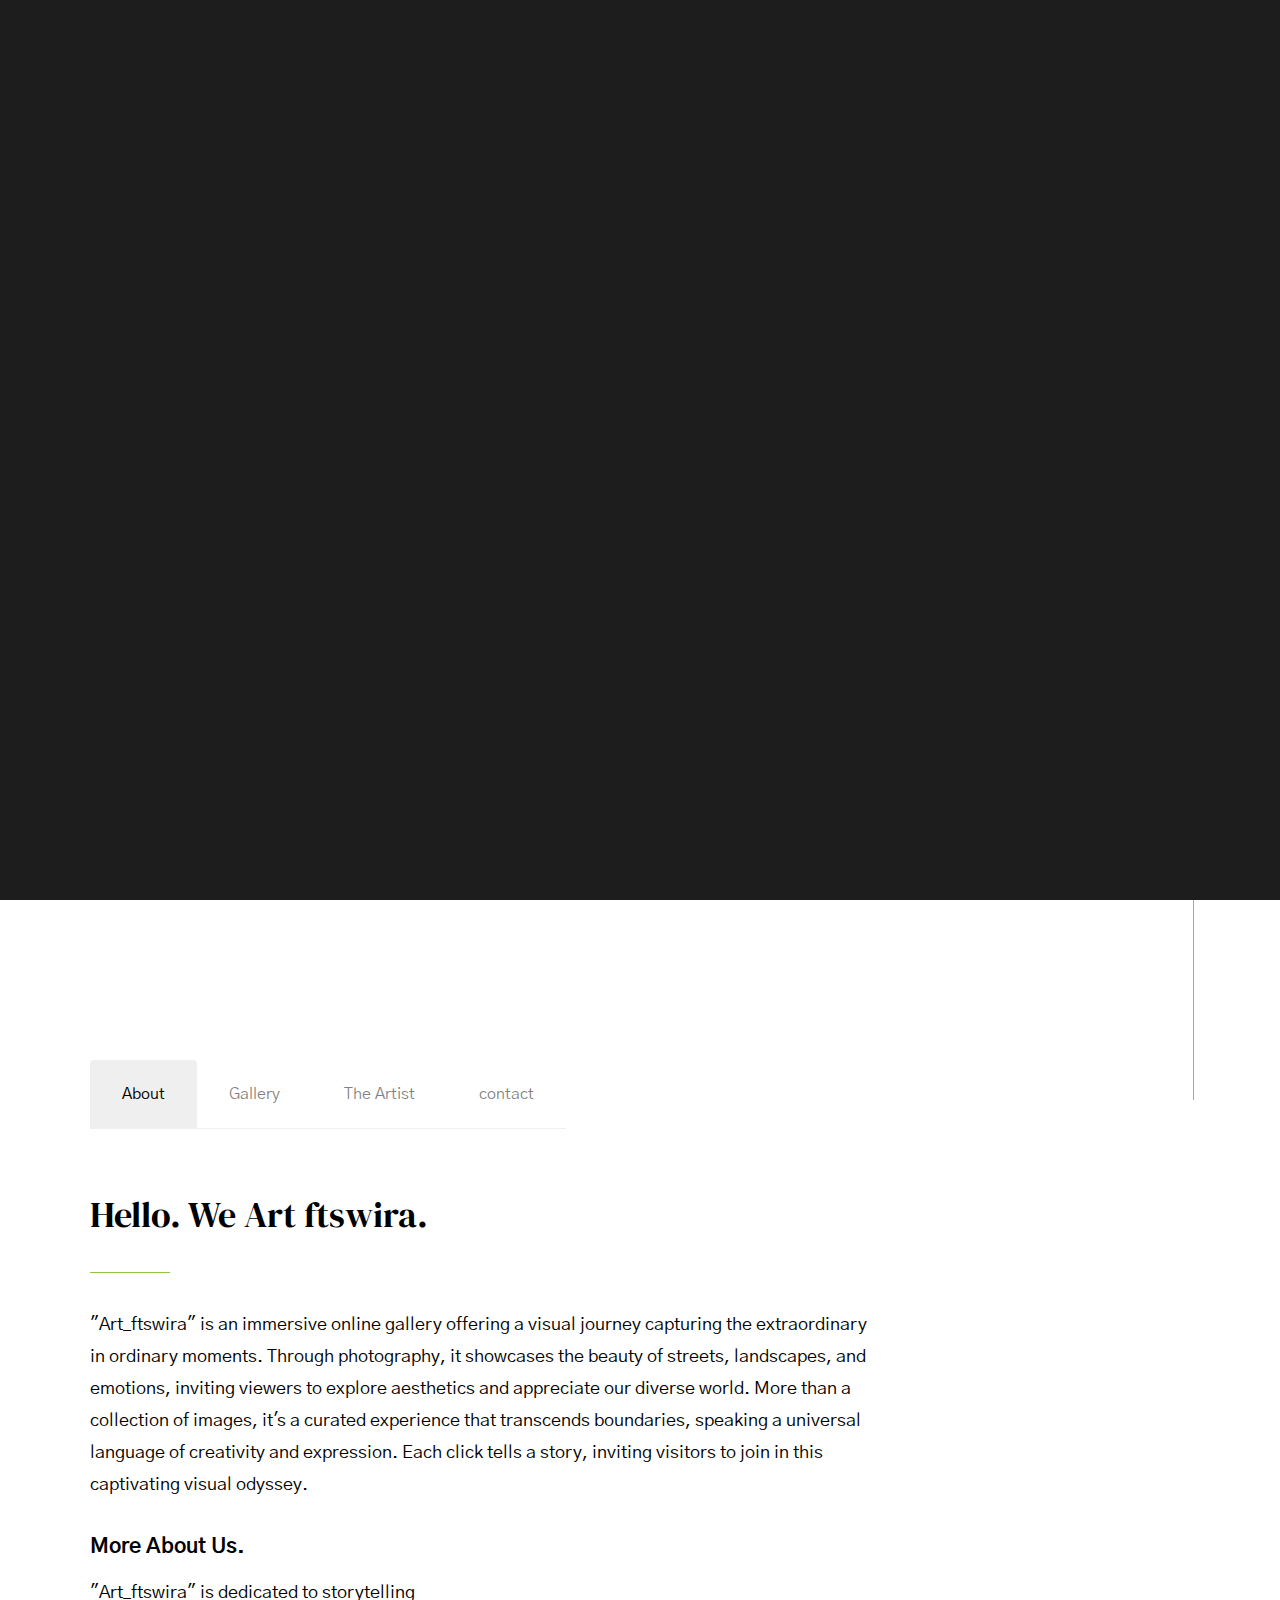
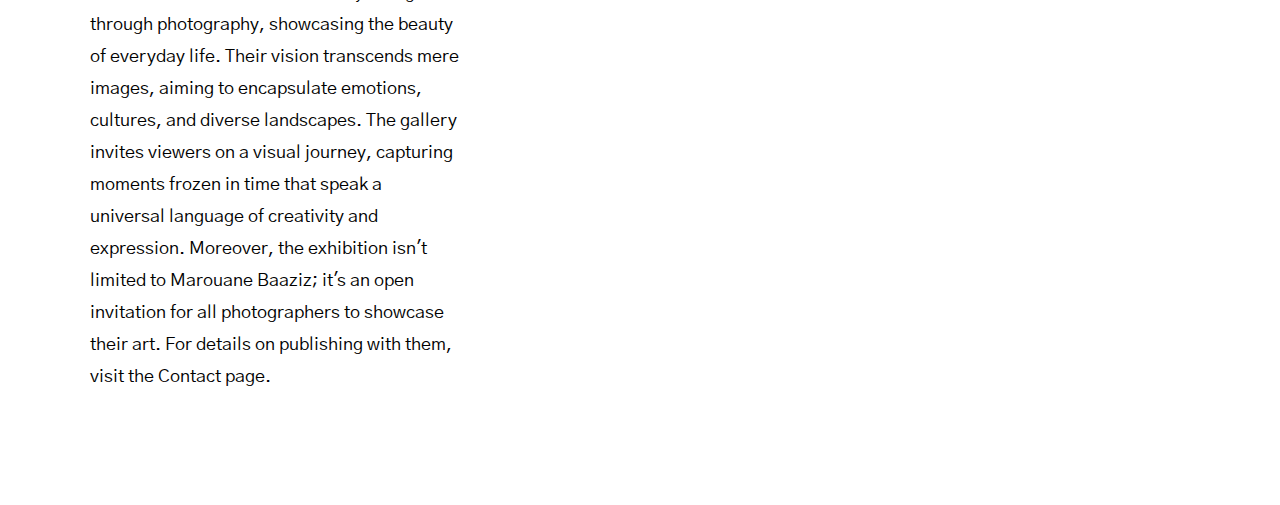
<file: index.html>
<!DOCTYPE html>
<html class="no-js" lang="en">
<head>
    <!-- Google Tag Manager -->
<script>(function(w,d,s,l,i){w[l]=w[l]||[];w[l].push({'gtm.start':
new Date().getTime(),event:'gtm.js'});var f=d.getElementsByTagName(s)[0],
j=d.createElement(s),dl=l!='dataLayer'?'&l='+l:'';j.async=true;j.src=
'https://www.googletagmanager.com/gtm.js?id='+i+dl;f.parentNode.insertBefore(j,f);
})(window,document,'script','dataLayer','GTM-WF9V49Z9');</script>
<!-- End Google Tag Manager -->
    <!--Waaa7asan-->

    <!--- basic page needs
    ================================================== -->
    <meta charset="utf-8">
    <title>Art - ftswira</title>
    <meta name="description" content="">
    <meta name="author" content="">

    <!-- mobile specific metas
    ================================================== -->
    <meta name="viewport" content="width=device-width, initial-scale=1">

    <!-- CSS
    ================================================== -->
    <link rel="stylesheet" href="css/base.css">
    <link rel="stylesheet" href="css/vendor.css">
    <link rel="stylesheet" href="css/main.css">

    <!-- script
    ================================================== -->
    <script src="js/modernizr.js"></script>
    <script defer src="js/fontawesome/all.min.js"></script>

    <!-- favicons
    ================================================== -->
    <link rel="apple-touch-icon" sizes="180x180" href="apple-touch-icon.png">
    <link rel="icon" type="image/png" href="/images/art--ftswira.png">
    <link rel="icon" type="image/png" sizes="16x16" href="favicon-16x16.png">
    <link rel="manifest" href="site.webmanifest">

</head>

<body id="top">

    <!-- preloader
    ================================================== -->
    <div id="preloader">
        <div id="loader" class="dots-fade">
            <div></div>
            <div></div>
            <div></div>
        </div>
    </div>

    <!-- site header
    ================================================== -->
    <header class="s-header">

        <div class="header-logo">
            <a class="site-logo" href="index.html">
                <img src="images/art-ftswira.png">
            </a>
        </div>

      
    </header> <!-- end s-header -->


    <!-- intro
    ================================================== -->
    <section id="intro" class="s-intro s-intro--static">

        <div class="grid-overlay">
            <div></div>
        </div> 

        <div class="row intro-content">

            <div class="column">

                <div class="intro-content__text">

                    <h3>
                    Art Ftswira
                    </h3>
                    
                    <h1>
                    Photography of <br>
                    Marouane baaziz<br>
                    
                    </h1>

                </div><!-- end intro-content__text -->

                <div class="intro-content__bottom">

                    <div class="intro-content__counter-wrap">
            
                        
                            </div>
                        </div>  <!-- end counter --> 
                    </div> <!-- end intro-content__counter-wrap -->

                    <div class="intro-content__notify">
                        <button type="button" class="btn--stroke btn--small modal-trigger">
                            sign in
                            <svg xmlns="http://www.w3.org/2000/svg" width="24" height="24" viewBox="0 0 24 24"><path d="M24 12l-9-9v7h-15v4h15v7z"/></svg>
                        </button>
                    </div> <!-- end intro-content__notify -->
    
                </div> <!-- end intro-content__bottom -->

            </div> <!-- end column -->

        </div> <!--  end intro-content -->

        <div class="modal">
            <div class="modal__inner">

                <span class="modal__close"></span>

                <svg xmlns="http://www.w3.org/2000/svg" width="24" height="24" viewBox="0 0 24 24"><path d="M0 3v18h24v-18h-24zm6.623 7.929l-4.623 5.712v-9.458l4.623 3.746zm-4.141-5.929h19.035l-9.517 7.713-9.518-7.713zm5.694 7.188l3.824 3.099 3.83-3.104 5.612 6.817h-18.779l5.513-6.812zm9.208-1.264l4.616-3.741v9.348l-4.616-5.607z"/></svg>

                <h3>Sign Up</h3>
                <p>
                Be the first to know about the latest updates and
                get exclusive offer on our grand opening.
                </p>

 <form action="https://formsubmit.co/art.ftswira@gmail.com" method="POST">
    <input type="email" value="" name="EMAIL" class="email h-full-width h-text-center h-add-half-bottom" id="mc-email" placeholder="Email Address" required="">
    <input type="submit" name="subscribe" value="Subscribe" class="btn--small h-full-width">
    <label for="mc-email" class="subscribe-message"></label>
</form>




            </div> <!-- end modal inner -->
        </div> <!-- end modal -->

        <ul class="intro-social">
            
            <li><a href="https://mail.google.com/" target="_blank" rel="noopener noreferrer"><i class="far fa-envelope" aria-hidden="true"></i></a></li>
            <li><a href="https://www.shutterstock.com/fr/g/Marouane+baaziz" target="_blank" rel="noopener noreferrer"><img src="images/shutterstock-logo.png" alt="Shutterstock"></a></li>
            <li><a href="https://www.instagram.com/art_ftswira/"><i class="fab fa-instagram" aria-hidden="true"></i></a></li>
           



        </ul> <!-- end intro social -->

        <div class="intro-scroll">
            <a href="#info" class="scroll-link smoothscroll">
                Scroll For More
            </a>
        </div> <!-- end intro scroll -->

    </section> <!-- end s-intro -->

    <!-- info
    ================================================== -->
    <section id="info" class="s-info">

        <div class="vert-line"></div>
        
        <div class="row info-content">
            <div class="column">
                
                <nav class="tab-nav">
                    <ul class="tab-nav__list"> 
                        <li class="active" data-id="tab-about">
                            <a href="#0">
                                <span>About</span>
                            </a>
                        </li>
                        <li data-id="tab-contact">
                            <a href="/Gallery/index.html">
                                <span>Gallery</span>
                            </a>
                        </li>
                          <li data-id="tab-contact">
                            <a href="/the artist/index.html">
                                <span>The Artist</span>
                            </a>
                        </li>
                        <li data-id="tab-contact">
                            <a href="#0">
                                <span>contact</span>
                            </a>
                        </li>
                      
                    </ul>
                </nav> <!-- end tab-nav -->

                <div class="tab-content">

                    <!-- 01. tab about -->
                    <div id="tab-about" class='tab-content__item'>

                        <div class="row tab-content__item-header">
                            <div class="column">
                                <h1>Hello. We Art ftswira.</h1>
                            </div>
                        </div>
                              <p>
                               "Art_ftswira" is an immersive online gallery offering a visual journey capturing the extraordinary in ordinary moments. Through photography, it showcases the beauty of streets, landscapes, and emotions, inviting viewers to explore aesthetics and appreciate our diverse world. More than a collection of images, it's a curated experience that transcends boundaries, speaking a universal language of creativity and expression. Each click tells a story, inviting visitors to join in this captivating visual odyssey.
                              </p>

                                <div class="row">
                                    <div class="column large-6 tab-full">
                                        <h4>More About Us.</h4>
                                        <p>
                                           "Art_ftswira" is dedicated to storytelling through photography, showcasing the beauty of everyday life. Their vision transcends mere images, aiming to encapsulate emotions, cultures, and diverse landscapes. The gallery invites viewers on a visual journey, capturing moments frozen in time that speak a universal language of creativity and expression. Moreover, the exhibition isn't limited to Marouane Baaziz; it's an open invitation for all photographers to showcase their art. For details on publishing with them, visit the Contact page.
                                        </p>
                                    </div>
                                </div>
                            </div>
                        </div>
                        
                    </div> <!-- end 01. tab about -->

                 <!-- end services-list -->
                        
                    </div> <!-- end 02. tab services -->

                    <!-- 03. tab contact -->
                    <div id="tab-contact" class="tab-content__item">

                        <div class="row tab-content__item-header">
                            <div class="column">
                                <h1>Get In Touch With Us.</h1>
                            </div>
                        </div>

                        <div class="row">
                            <div class="column">
                                <p class="lead">
                              For more information on this content of "Art ftswira" contact us.
                                </p>

                                <div class="row">
                                    <div class="column large-six tab-full">
                                        <h4>Where to Find Us</h4>
                
                                        <p>
                                        99350 Morocco<br>
                                        Agadir, Massira<br>
                                        80000 MR
                                        </p>
                
                                    </div>
                
                                    <div class="column large-six tab-full">
                                        <h4>Instagram</h4>
                
                                        <ul class="link-list">
                                            <li><a href="#0">art_ftswira</a></li>
                                            
                                           <h4>Gmail</h4>
                                           <li><a href="#">art.ftswira@gmail.com</a></li>
                                        </ul>
                
                                    </div>
                               </div>
                               
                        
                    </div> <!-- end 03. tab contact -->

                </div> <!-- end tab content -->

                <footer>

                    <div class="ss-copyright">
                        <span></span> 
                        <span>Devloped by <a href="https://www.instagram.com/youssef_baaziz.33/">Youssefbaaziz</a></span>
                    </div>

                    <div class="ss-go-top">
                        <a class="smoothscroll" title="Back to Top" href="#top">
                            <svg xmlns="http://www.w3.org/2000/svg" width="24" height="24" viewBox="0 0 24 24"><path d="M12 0l8 9h-6v15h-4v-15h-6z"></path></svg>
                        </a>
                    </div>
                    
                </footer>

            </div> <!-- end column -->
        </div> <!-- end row -->

    </section> <!-- end s-info -->

    <!-- Java Script
    ================================================== -->
    <script src="js/jquery-3.2.1.min.js"></script>
    <script src="js/plugins.js"></script>
    <script src="js/main.js"></script>

</body>
    <!-- Google Tag Manager (noscript) -->
<noscript><iframe src="https://www.googletagmanager.com/ns.html?id=GTM-WF9V49Z9"
height="0" width="0" style="display:none;visibility:hidden"></iframe></noscript>
<!-- End Google Tag Manager (noscript) -->
</file>
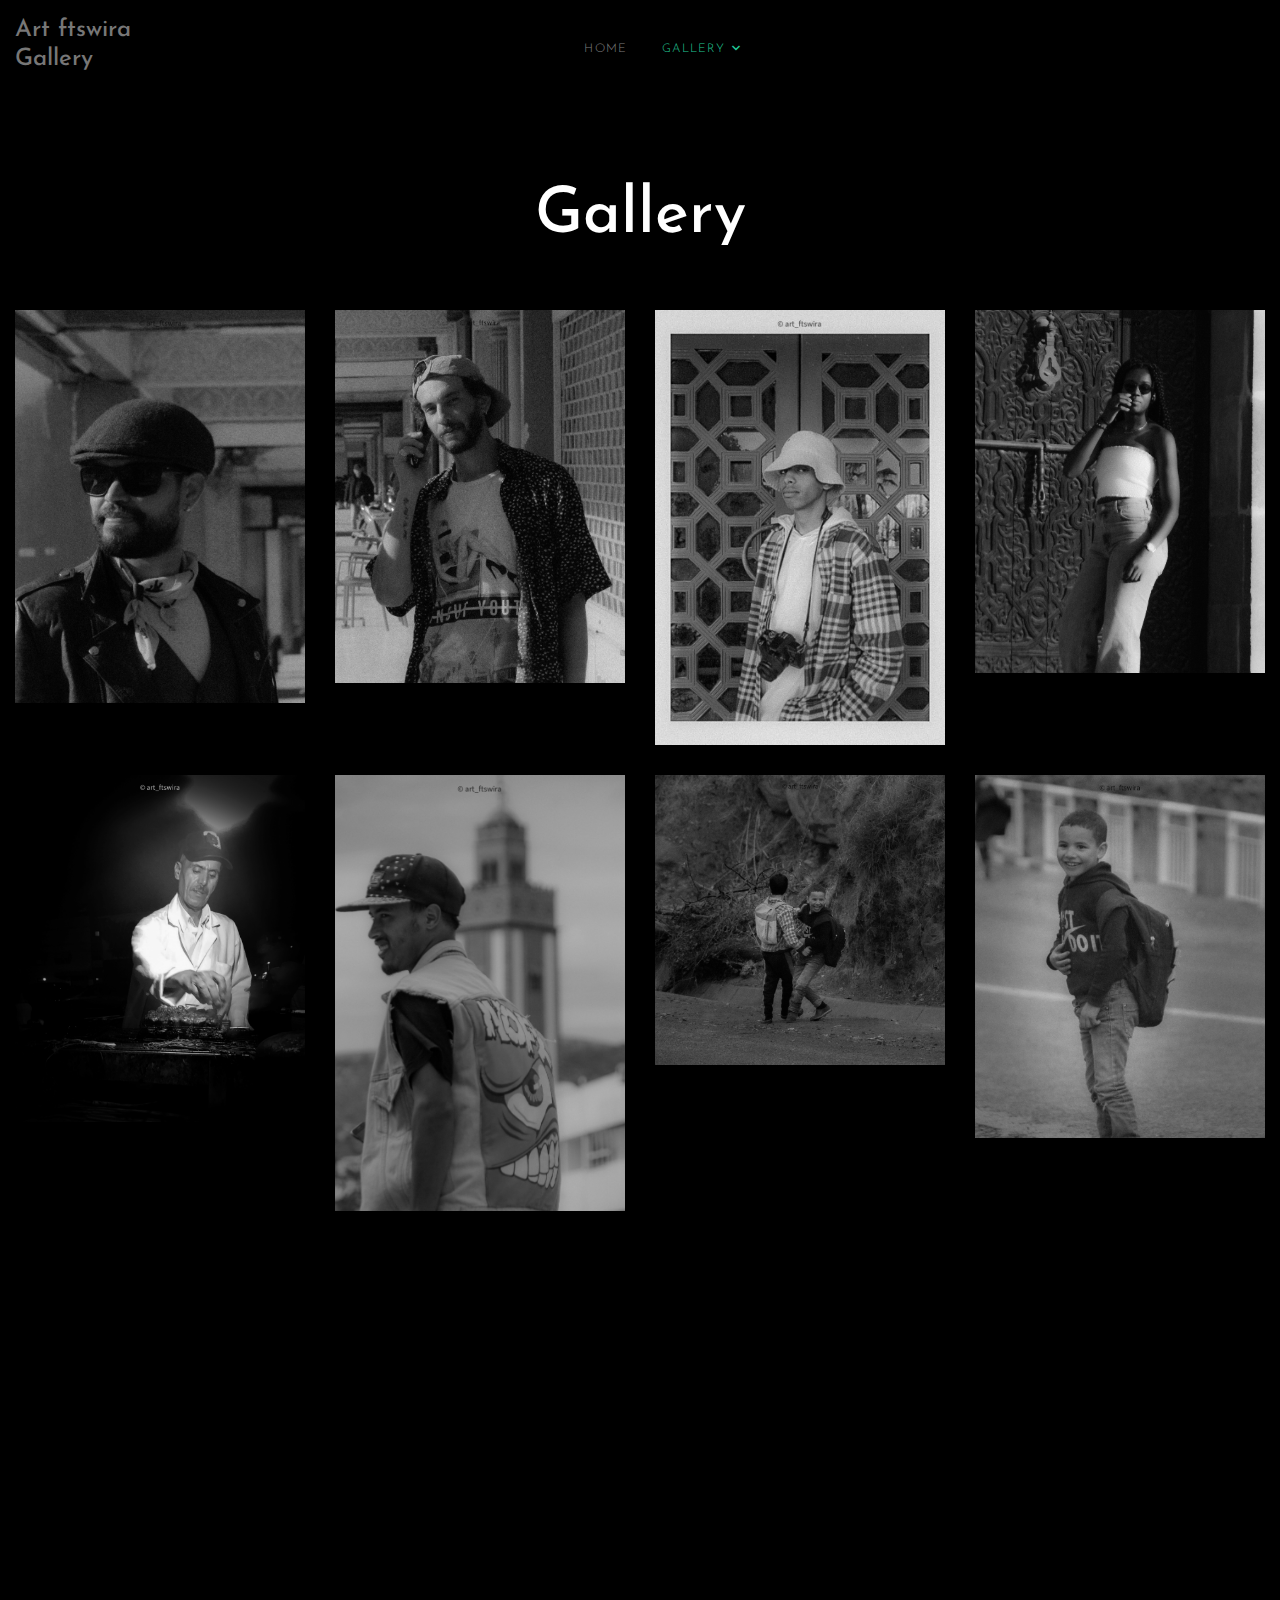
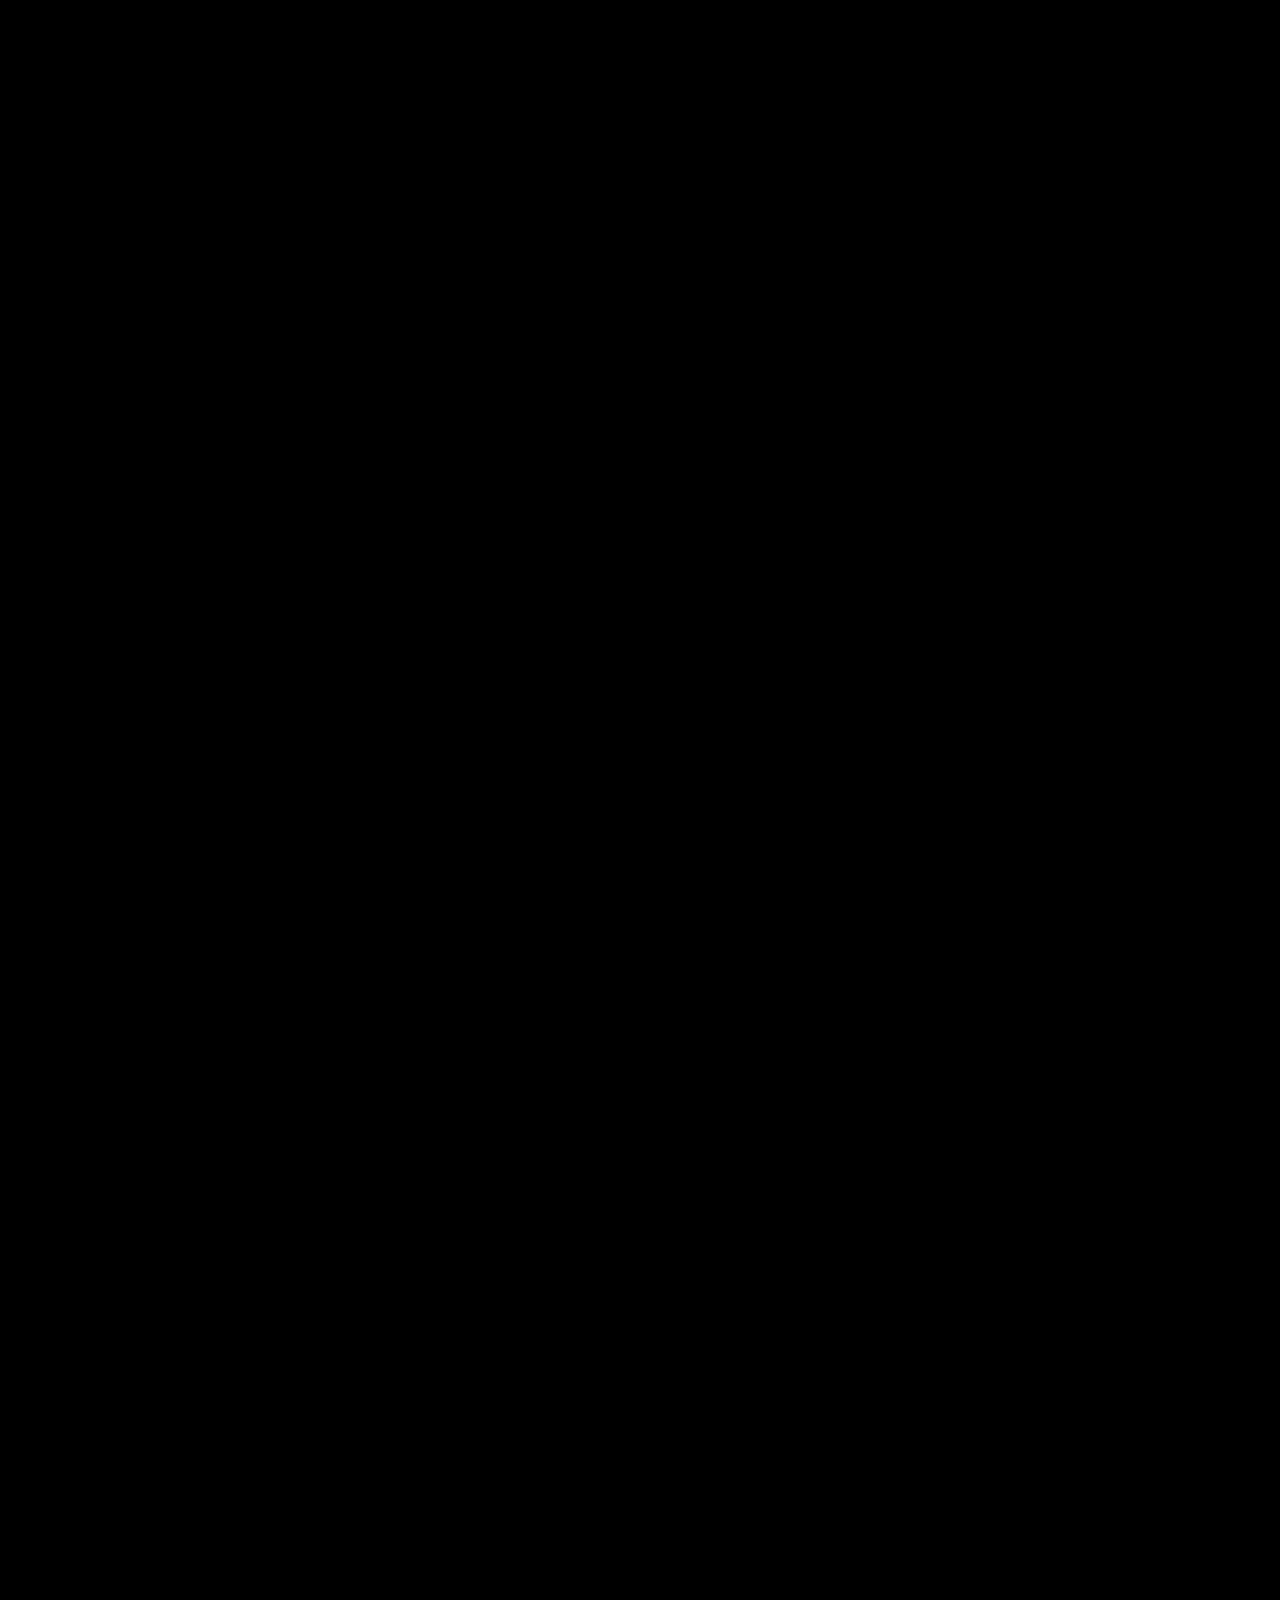
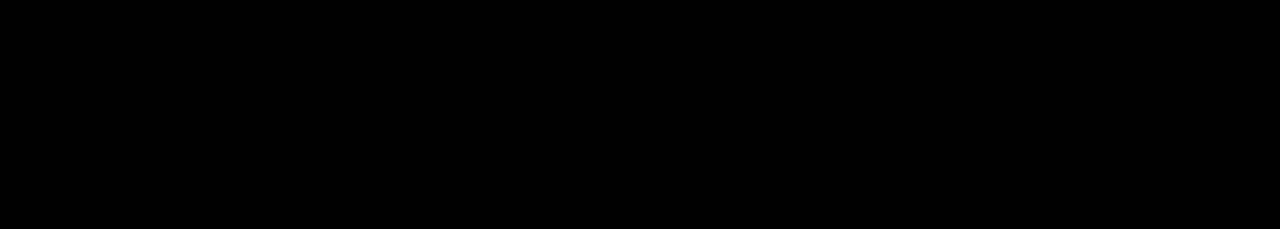
<file: Gallery/index.html>
<!DOCTYPE html>
<!--waaa7asan-->
<html lang="en">
<head>
  <title>Art ftswira &mdash; Gallery</title>
  <meta charset="utf-8">
  <meta name="viewport" content="width=device-width, initial-scale=1, shrink-to-fit=no">

  <link href="https://fonts.googleapis.com/css2?family=Josefin+Sans:wght@400;700&family=Roboto+Mono:wght@400;700&display=swap" rel="stylesheet">
  <link rel="stylesheet" href="fonts/icomoon/style.css">

  <link rel="stylesheet" href="css/bootstrap.min.css">
  <link rel="stylesheet" href="css/magnific-popup.css">
  <link rel="stylesheet" href="css/jquery-ui.css">
  <link rel="stylesheet" href="css/owl.carousel.min.css">
  <link rel="stylesheet" href="css/owl.theme.default.min.css">

  <link rel="stylesheet" href="css/lightgallery.min.css">    

  <link rel="stylesheet" href="css/bootstrap-datepicker.css">

  <link rel="stylesheet" href="fonts/flaticon/font/flaticon.css">

  <link rel="stylesheet" href="css/swiper.css">

  <link rel="stylesheet" href="css/aos.css">

  <link rel="stylesheet" href="css/style.css">

</head>
<body>

  <div class="site-wrap">

    <div class="site-mobile-menu">
      <div class="site-mobile-menu-header">
        <div class="site-mobile-menu-close mt-3">
          <span class="icon-close2 js-menu-toggle"></span>
        </div>
      </div>
      <div class="site-mobile-menu-body"></div>
    </div>
    



    <header class="site-navbar py-3" role="banner">

      <div class="container-fluid">
        <div class="row align-items-center">

          <div class="col-6 col-xl-2" data-aos="fade-down">
            <h4>Art ftswira Gallery</h4>
          </div>
          <div class="col-10 col-md-8 d-none d-xl-block" data-aos="fade-down">
            <nav class="site-navigation position-relative text-right text-lg-center" role="navigation">

              <ul class="site-menu js-clone-nav mx-auto d-none d-lg-block">
                <li><a href="/index-static.html">Home</a></li>
                <li class="has-children active">
                  <a href="single.html">Gallery</a>
                </li>
              </ul>
            </nav>
          </div>

      

            <div class="d-inline-block d-xl-none ml-md-0 mr-auto py-3" style="position: relative; top: 3px;"><a href="#" class="site-menu-toggle js-menu-toggle text-black"><span class="icon-menu h3"></span></a></div>

          </div>

        </div>
      </div>
      
    </header>



    <div class="site-section"  data-aos="fade">
      <div class="container-fluid">

        <div class="row justify-content-center">

          <div class="col-md-7">
            <div class="row mb-5">
              <div class="col-12 ">
                <h2 class="site-section-heading text-center">Gallery</h2>
              </div>
            </div>
          </div>

        </div>
        <div class="row" id="lightgallery">
          <div class="col-sm-6 col-md-4 col-lg-3 col-xl-3 item" data-aos="fade" data-src="images/_MG_1770.jpg">
            <a href="#"><img src="images/_MG_1770.jpg" alt="" class="img-fluid"></a>
          </div>
          <div class="col-sm-6 col-md-4 col-lg-3 col-xl-3 item" data-aos="fade" data-src="images/_MG_1771.jpg"  >
            <a href="#"><img src="images/_MG_1771.jpg" alt="" class="img-fluid"></a>
          </div>
          <div class="col-sm-6 col-md-4 col-lg-3 col-xl-3 item" data-aos="fade" data-src="images/IMG_6117.jpg"  >
            <a href="#"><img src="images/IMG_6117.jpg" alt="" class="img-fluid"></a>
          </div>
          <div class="col-sm-6 col-md-4 col-lg-3 col-xl-3 item" data-aos="fade" data-src="images/_MG_2006.jpg"  >
            <a href="#"><img src="images/_MG_2006.jpg" alt="" class="img-fluid"></a>
          </div>
          <div class="col-sm-6 col-md-4 col-lg-3 col-xl-3 item" data-aos="fade" data-src="images/IMG_2996-3.jpg"  >
            <a href="#"><img src="images/IMG_2996-3.jpg" alt="" class="img-fluid"></a>
          </div>
          <div class="col-sm-6 col-md-4 col-lg-3 col-xl-3 item" data-aos="fade" data-src="images/IMG_6630.jpg"  >
            <a href="#"><img src="images/IMG_6630.jpg" alt="" class="img-fluid"></a>
          </div>

          <div class="col-sm-6 col-md-4 col-lg-3 col-xl-3 item" data-aos="fade" data-src="images/IMG_3427.jpg"  >
            <a href="#"><img src="images/IMG_3427.jpg" alt="" class="img-fluid"></a>
          </div>
          <div class="col-sm-6 col-md-4 col-lg-3 col-xl-3 item" data-aos="fade" data-src="images/IMG_3417-3.jpg" >
            <a href="#"><img src="images/IMG_3417-3.jpg" alt="" class="img-fluid"></a>
          </div>
          <div class="col-sm-6 col-md-4 col-lg-3 col-xl-3 item" data-aos="fade" data-src="images/IMG_2342.jpg"  >
            <a href="#"><img src="images/IMG_2342.jpg" alt="" class="img-fluid"></a>
          </div>

          <div class="col-sm-6 col-md-4 col-lg-3 col-xl-3 item" data-aos="fade" data-src="images/IMG_0663-2.jpg" >
            <a href="#"><img src="images/IMG_0663-2.jpg" alt="" class="img-fluid"></a>
          </div>
          <div class="col-sm-6 col-md-4 col-lg-3 col-xl-3 item" data-aos="fade" data-src="images/IMG_5488.jpg" >
            <a href="#"><img src="images/IMG_5488.jpg" alt="" class="img-fluid"></a>
          </div>
          <div class="col-sm-6 col-md-4 col-lg-3 col-xl-3 item" data-aos="fade" data-src="images/_MG_2762.jpg" >
            <a href="#"><img src="images/_MG_2762.jpg" alt="" class="img-fluid"></a>
          </div>
          <div class="col-sm-6 col-md-4 col-lg-3 col-xl-3 item" data-aos="fade" data-src="images/IMG_0704.jpg" >
            <a href="#"><img src="images/IMG_0704.jpg" alt="" class="img-fluid"></a>
          </div>
          <div class="col-sm-6 col-md-4 col-lg-3 col-xl-3 item" data-aos="fade" data-src="images/IMG_6599.jpg"  >
            <a href="#"><img src="images/IMG_6599.jpg" alt="" class="img-fluid"></a>
          </div>
          <div class="col-sm-6 col-md-4 col-lg-3 col-xl-3 item" data-aos="fade" data-src="images/IMG-20210416-WA0009.jpg" >
            <a href="#"><img src="images/IMG-20210416-WA0009.jpg" alt="" class="img-fluid"></a>
          </div>

          <div class="col-sm-6 col-md-4 col-lg-3 col-xl-3 item" data-aos="fade" data-src="images/IMG_8336.jpg"  >
            <a href="#"><img src="images/IMG_8336.jpg" alt="" class="img-fluid"></a>
          </div>
          <div class="col-sm-6 col-md-4 col-lg-3 col-xl-3 item" data-aos="fade" data-src="images/IMG_5902.jpg"  >
            <a href="#"><img src="images/IMG_5902.jpg" alt="" class="img-fluid"></a>
          </div>
          <div class="col-sm-6 col-md-4 col-lg-3 col-xl-3 item" data-aos="fade" data-src="images/IMG_1838-2.jpg" >
            <a href="#"><img src="images/IMG_1838-2.jpg" alt="" class="img-fluid"></a>
          </div>


          <div class="col-sm-6 col-md-4 col-lg-3 col-xl-3 item" data-aos="fade" data-src="images/IMG_5901.jpg"  >
            <a href="#"><img src="images/IMG_5901.jpg" alt="" class="img-fluid"></a>
          </div>
          <div class="col-sm-6 col-md-4 col-lg-3 col-xl-3 item" data-aos="fade" data-src="images/IMG_3740.jpg" >
            <a href="#"><img src="images/IMG_3740.jpg" alt="" class="img-fluid"></a>
          </div>
          <div class="col-sm-6 col-md-4 col-lg-3 col-xl-3 item" data-aos="fade" data-src="images/IMG_0672.jpg"  >
            <a href="#"><img src="images/IMG_0672.jpg" alt="" class="img-fluid"></a>
          </div>
          <div class="col-sm-6 col-md-4 col-lg-3 col-xl-3 item" data-aos="fade" data-src="images/IMG_4183.jpg" >
            <a href="#"><img src="images/IMG_4183.jpg" alt="" class="img-fluid"></a>
          </div>
          <div class="col-sm-6 col-md-4 col-lg-3 col-xl-3 item" data-aos="fade" data-src="images/IMG_9181.jpg" >
            <a href="#"><img src="images/IMG_9181.jpg" alt="" class="img-fluid"></a>
          </div>
          <div class="col-sm-6 col-md-4 col-lg-3 col-xl-3 item" data-aos="fade" data-src="images/IMG_1474.jpg" >
            <a href="#"><img src="images/IMG_1474.jpg" alt="" class="img-fluid"></a>
          </div>

          <div class="col-sm-6 col-md-4 col-lg-3 col-xl-3 item" data-aos="fade" data-src="images/_MG_2083.jpg"  >
            <a href="#"><img src="images/_MG_2083.jpg" alt="" class="img-fluid"></a>
          </div>
          <div class="col-sm-6 col-md-4 col-lg-3 col-xl-3 item" data-aos="fade" data-src="images/IMG_9184-2.jpg"  >
            <a href="#"><img src="images/IMG_9184-2.jpg" alt="" class="img-fluid"></a>
          </div>
          
    
  

  <script src="js/jquery-3.3.1.min.js"></script>
  <script src="js/jquery-migrate-3.0.1.min.js"></script>
  <script src="js/jquery-ui.js"></script>
  <script src="js/popper.min.js"></script>
  <script src="js/bootstrap.min.js"></script>
  <script src="js/owl.carousel.min.js"></script>
  <script src="js/jquery.stellar.min.js"></script>
  <script src="js/jquery.countdown.min.js"></script>
  <script src="js/jquery.magnific-popup.min.js"></script>
  <script src="js/bootstrap-datepicker.min.js"></script>
  <script src="js/swiper.min.js"></script>
  <script src="js/aos.js"></script>

  <script src="js/picturefill.min.js"></script>
  <script src="js/lightgallery-all.min.js"></script>
  <script src="js/jquery.mousewheel.min.js"></script>

  <script src="js/main.js"></script>
  
  <script>
    $(document).ready(function(){
      $('#lightgallery').lightGallery();
    });
  </script>

</body>
</html>
</file>
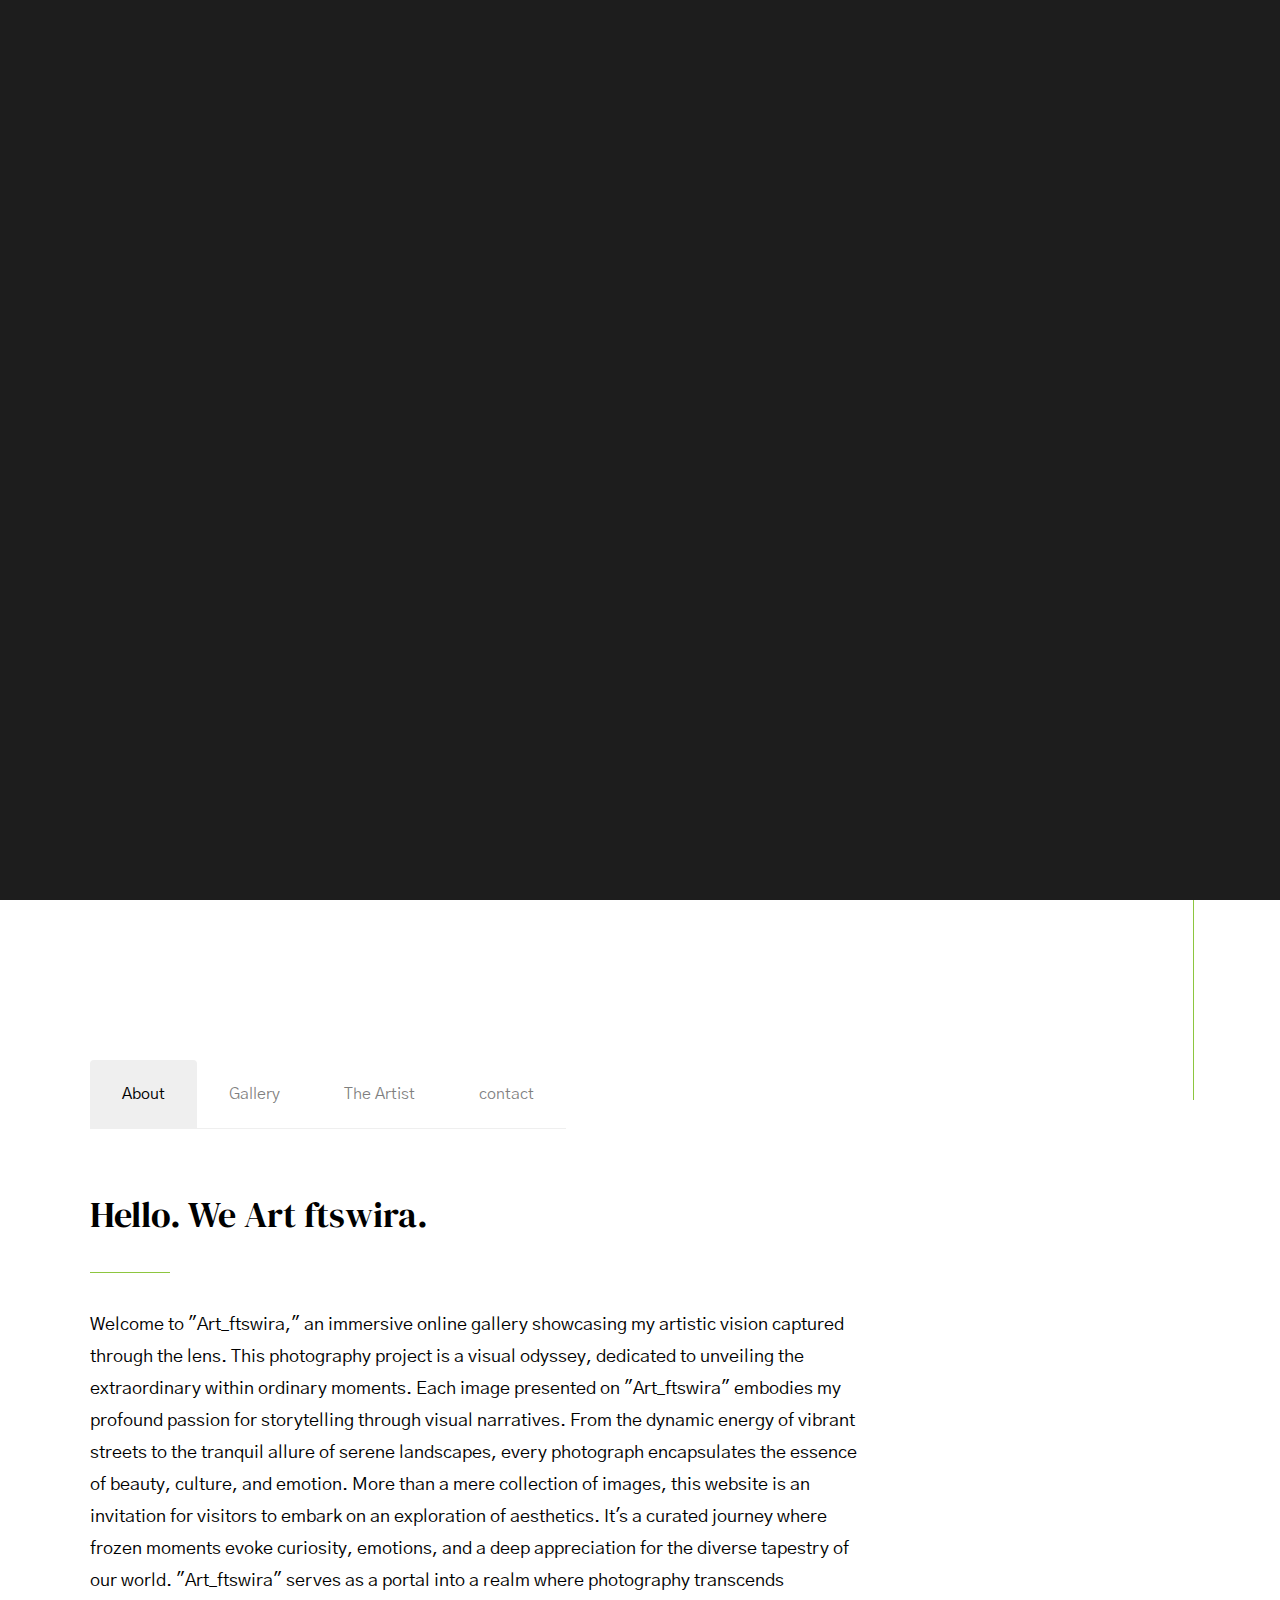
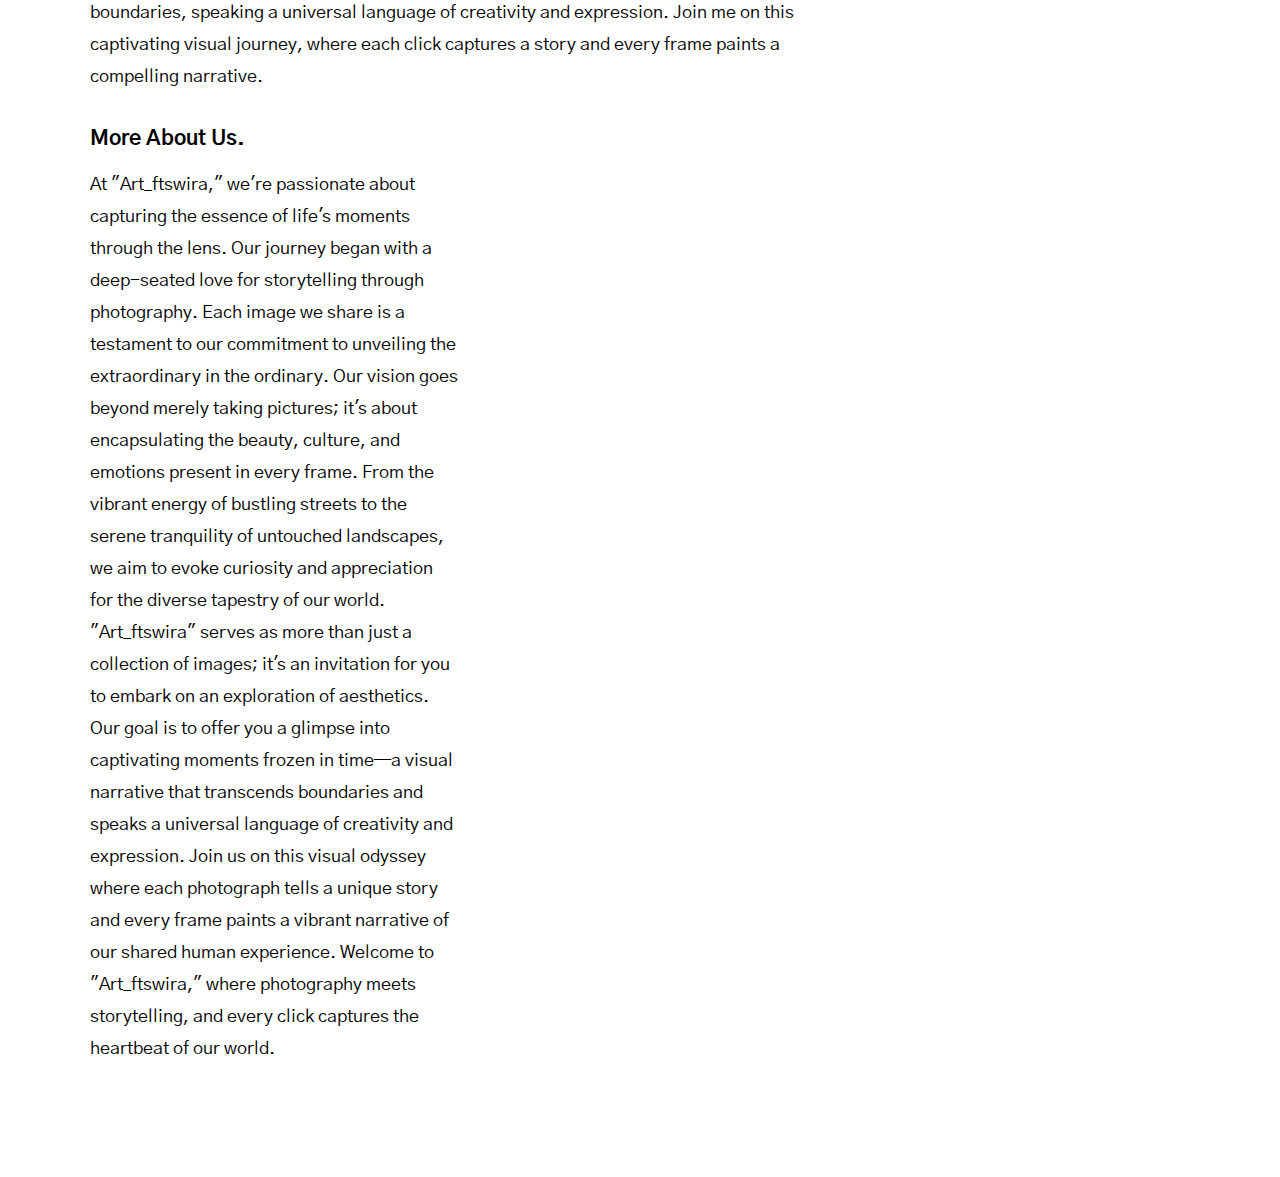
<file: index-static.html>
<!DOCTYPE html>
<html class="no-js" lang="en">
<head>
    <!--Waaa7asan-->

    <!--- basic page needs
    ================================================== -->
    <meta charset="utf-8">
    <title>Art - ftswira</title>
    <meta name="description" content="">
    <meta name="author" content="">

    <!-- mobile specific metas
    ================================================== -->
    <meta name="viewport" content="width=device-width, initial-scale=1">

    <!-- CSS
    ================================================== -->
    <link rel="stylesheet" href="css/base.css">
    <link rel="stylesheet" href="css/vendor.css">
    <link rel="stylesheet" href="css/main.css">

    <!-- script
    ================================================== -->
    <script src="js/modernizr.js"></script>
    <script defer src="js/fontawesome/all.min.js"></script>

    <!-- favicons
    ================================================== -->
    <link rel="apple-touch-icon" sizes="180x180" href="apple-touch-icon.png">
    <link rel="icon" type="image/png" href="/images/art--ftswira.png">
    <link rel="icon" type="image/png" sizes="16x16" href="favicon-16x16.png">
    <link rel="manifest" href="site.webmanifest">

</head>

<body id="top">

    <!-- preloader
    ================================================== -->
    <div id="preloader">
        <div id="loader" class="dots-fade">
            <div></div>
            <div></div>
            <div></div>
        </div>
    </div>

    <!-- site header
    ================================================== -->
    <header class="s-header">

        <div class="header-logo">
            <a class="site-logo" href="index.html">
                <img src="images/art-ftswira.png">
            </a>
        </div>

      
    </header> <!-- end s-header -->


    <!-- intro
    ================================================== -->
    <section id="intro" class="s-intro s-intro--static">

        <div class="grid-overlay">
            <div></div>
        </div> 

        <div class="row intro-content">

            <div class="column">

                <div class="intro-content__text">

                    <h3>
                    Art Ftswira
                    </h3>
                    
                    <h1>
                    Photography of <br>
                    Marouane baaziz<br>
                    
                    </h1>

                </div><!-- end intro-content__text -->

                <div class="intro-content__bottom">

                    <div class="intro-content__counter-wrap">
            
                        
                            </div>
                        </div>  <!-- end counter --> 
                    </div> <!-- end intro-content__counter-wrap -->

                    <div class="intro-content__notify">
                        <button type="button" class="btn--stroke btn--small modal-trigger">
                            sign in
                            <svg xmlns="http://www.w3.org/2000/svg" width="24" height="24" viewBox="0 0 24 24"><path d="M24 12l-9-9v7h-15v4h15v7z"/></svg>
                        </button>
                    </div> <!-- end intro-content__notify -->
    
                </div> <!-- end intro-content__bottom -->

            </div> <!-- end column -->

        </div> <!--  end intro-content -->

        <div class="modal">
            <div class="modal__inner">

                <span class="modal__close"></span>

                <svg xmlns="http://www.w3.org/2000/svg" width="24" height="24" viewBox="0 0 24 24"><path d="M0 3v18h24v-18h-24zm6.623 7.929l-4.623 5.712v-9.458l4.623 3.746zm-4.141-5.929h19.035l-9.517 7.713-9.518-7.713zm5.694 7.188l3.824 3.099 3.83-3.104 5.612 6.817h-18.779l5.513-6.812zm9.208-1.264l4.616-3.741v9.348l-4.616-5.607z"/></svg>

                <h3>Sign Up</h3>
                <p>
                Be the first to know about the latest updates and
                get exclusive offer on our grand opening.
                </p>

                <form id="mc-form" class="group mc-form" novalidate="true">
                    <input type="email" value="" name="EMAIL" class="email h-full-width h-text-center h-add-half-bottom" id="mc-email" placeholder="Email Address" required="">
                    <input type="submit" name="subscribe" value="Subscribe" class="btn--small h-full-width">
                    <label for="mc-email" class="subscribe-message"></label>
                </form>

            </div> <!-- end modal inner -->
        </div> <!-- end modal -->

        <ul class="intro-social">
            
            <li><a href="https://mail.google.com/" target="_blank" rel="noopener noreferrer"><i class="far fa-envelope" aria-hidden="true"></i></a></li>
            <li><a href="https://www.shutterstock.com/fr/g/Marouane+baaziz" target="_blank" rel="noopener noreferrer"><img src="images/shutterstock-logo.png" alt="Shutterstock"></a></li>
            <li><a href="https://www.instagram.com/art_ftswira/"><i class="fab fa-instagram" aria-hidden="true"></i></a></li>
           



        </ul> <!-- end intro social -->

        <div class="intro-scroll">
            <a href="#info" class="scroll-link smoothscroll">
                Scroll For More
            </a>
        </div> <!-- end intro scroll -->

    </section> <!-- end s-intro -->

    <!-- info
    ================================================== -->
    <section id="info" class="s-info">

        <div class="vert-line"></div>
        
        <div class="row info-content">
            <div class="column">
                
                <nav class="tab-nav">
                    <ul class="tab-nav__list"> 
                        <li class="active" data-id="tab-about">
                            <a href="#0">
                                <span>About</span>
                            </a>
                        </li>
                        <li data-id="tab-contact">
                            <a href="/Gallery/single.html">
                                <span>Gallery</span>
                            </a>
                        </li>
                          <li data-id="tab-contact">
                            <a href="/the artist/the-artist.html">
                                <span>The Artist</span>
                            </a>
                        </li>
                        <li data-id="tab-contact">
                            <a href="#0">
                                <span>contact</span>
                            </a>
                        </li>
                      
                    </ul>
                </nav> <!-- end tab-nav -->

                <div class="tab-content">

                    <!-- 01. tab about -->
                    <div id="tab-about" class='tab-content__item'>

                        <div class="row tab-content__item-header">
                            <div class="column">
                                <h1>Hello. We Art ftswira.</h1>
                            </div>
                        </div>
                              <p>
                                Welcome to "Art_ftswira," an immersive online gallery showcasing my artistic vision captured through the lens. This photography  project is a visual odyssey, dedicated to unveiling the extraordinary within ordinary moments.

Each image presented on "Art_ftswira" embodies my profound passion for storytelling through visual narratives. From the dynamic energy of vibrant streets to the tranquil allure of serene landscapes, every photograph encapsulates the essence of beauty, culture, and emotion.

More than a mere collection of images, this website is an invitation for visitors to embark on an exploration of aesthetics. It's a curated journey where frozen moments evoke curiosity, emotions, and a deep appreciation for the diverse tapestry of our world.

"Art_ftswira" serves as a portal into a realm where photography transcends boundaries, speaking a universal language of creativity and expression. Join me on this captivating visual journey, where each click captures a story and every frame paints a compelling narrative.
                              </p>

                                <div class="row">
                                    <div class="column large-6 tab-full">
                                        <h4>More About Us.</h4>
                                        <p>
                                            At "Art_ftswira," we're passionate about capturing the essence of life's moments through the lens. Our journey began with a deep-seated love for storytelling through photography. Each image we share is a testament to our commitment to unveiling the extraordinary in the ordinary.

                                            Our vision goes beyond merely taking pictures; it's about encapsulating the beauty, culture, and emotions present in every frame. From the vibrant energy of bustling streets to the serene tranquility of untouched landscapes, we aim to evoke curiosity and appreciation for the diverse tapestry of our world.
                                            
                                            "Art_ftswira" serves as more than just a collection of images; it's an invitation for you to embark on an exploration of aesthetics. Our goal is to offer you a glimpse into captivating moments frozen in time—a visual narrative that transcends boundaries and speaks a universal language of creativity and expression.
                                            
                                            Join us on this visual odyssey where each photograph tells a unique story and every frame paints a vibrant narrative of our shared human experience. Welcome to "Art_ftswira," where photography meets storytelling, and every click captures the heartbeat of our world.
                                        </p>
                                    </div>
                                </div>
                            </div>
                        </div>
                        
                    </div> <!-- end 01. tab about -->

                 <!-- end services-list -->
                        
                    </div> <!-- end 02. tab services -->

                    <!-- 03. tab contact -->
                    <div id="tab-contact" class="tab-content__item">

                        <div class="row tab-content__item-header">
                            <div class="column">
                                <h1>Get In Touch With Us.</h1>
                            </div>
                        </div>

                        <div class="row">
                            <div class="column">
                                <p class="lead">
                              For more information on this content of "Art ftswira" contact us.
                                </p>

                                <div class="row">
                                    <div class="column large-six tab-full">
                                        <h4>Where to Find Us</h4>
                
                                        <p>
                                        99350 Morocco<br>
                                        Agadir, Massira<br>
                                        80000 MR
                                        </p>
                
                                    </div>
                
                                    <div class="column large-six tab-full">
                                       <!-- <h4>Follow Us</h4>
                
                                        <ul class="link-list">
                                            <!--<li><a href="https://www.instagram.com/art_ftswira">Instagram</a></li>
                                           <!-- <li><a href="#">Instagram</a></li> -->
                                           <!-- <li><a href="#">Linkedin</a></li> -->
                                        </ul>
                
                                    </div>
                               </div>
                        
                    </div> <!-- end 03. tab contact -->

                </div> <!-- end tab content -->

                <footer>

                    <div class="ss-copyright">
                        <span></span> 
                        <span>Design by <a href="#">Youssefbaaziz</a></span>
                    </div>

                    <div class="ss-go-top">
                        <a class="smoothscroll" title="Back to Top" href="#top">
                            <svg xmlns="http://www.w3.org/2000/svg" width="24" height="24" viewBox="0 0 24 24"><path d="M12 0l8 9h-6v15h-4v-15h-6z"></path></svg>
                        </a>
                    </div>
                    
                </footer>

            </div> <!-- end column -->
        </div> <!-- end row -->

    </section> <!-- end s-info -->

    <!-- Java Script
    ================================================== -->
    <script src="js/jquery-3.2.1.min.js"></script>
    <script src="js/plugins.js"></script>
    <script src="js/main.js"></script>

</body>
</file>
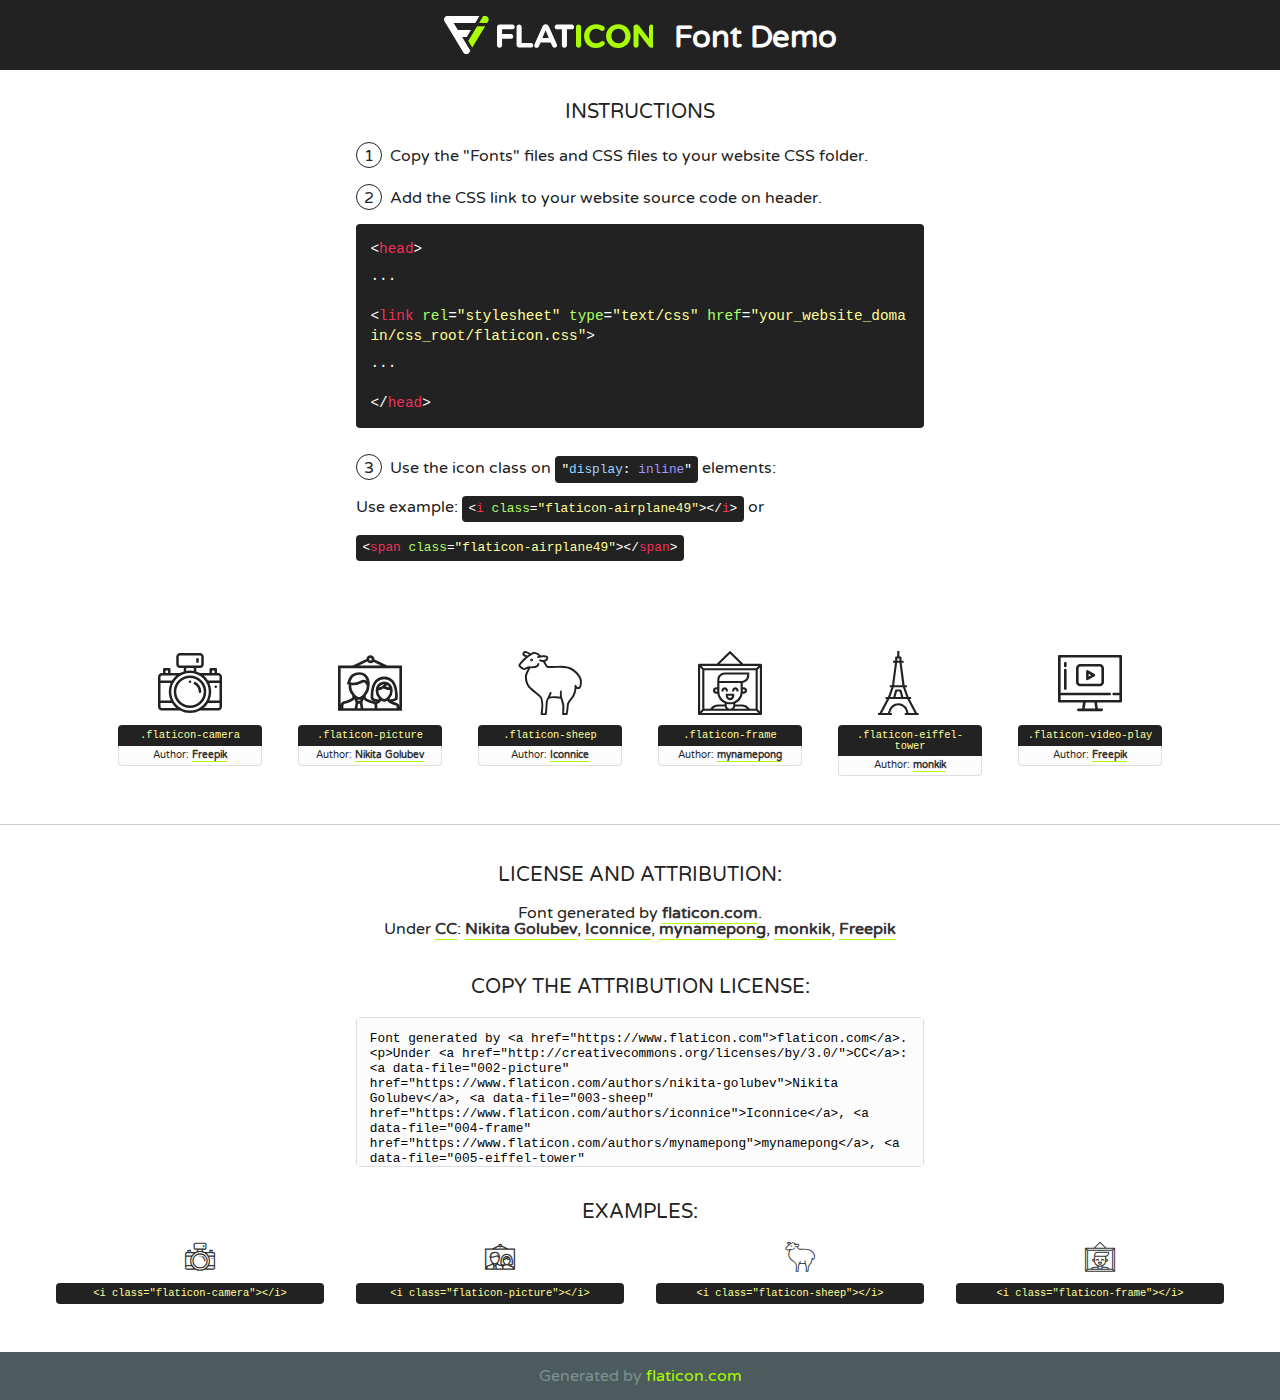
<file: Gallery/fonts/flaticon/font/flaticon.html>
<!DOCTYPE html>
<!--
  Flaticon icon font: Flaticon
  Creation date: 07/12/2018 03:18
-->
<html>
<!DOCTYPE html>
<html>

<head>
    <title>Flaticon WebFont</title>
    <link href="http://fonts.googleapis.com/css?family=Varela+Round" rel="stylesheet" type="text/css" />
    <link rel="stylesheet" type="text/css" href="flaticon.css">
    <meta charset="UTF-8">
    <style>
    html, body, div, span, applet, object, iframe,
    h1, h2, h3, h4, h5, h6, p, blockquote, pre,
    a, abbr, acronym, address, big, cite, code,
    del, dfn, em, img, ins, kbd, q, s, samp,
    small, strike, strong, sub, sup, tt, var,
    b, u, i, center,
    dl, dt, dd, ol, ul, li,
    fieldset, form, label, legend,
    table, caption, tbody, tfoot, thead, tr, th, td,
    article, aside, canvas, details, embed, 
    figure, figcaption, footer, header, hgroup, 
    menu, nav, output, ruby, section, summary,
    time, mark, audio, video {
        margin: 0;
        padding: 0;
        border: 0;
        font-size: 100%;
        font: inherit;
        vertical-align: baseline;
    }
    /* HTML5 display-role reset for older browsers */
    article, aside, details, figcaption, figure, 
    footer, header, hgroup, menu, nav, section {
        display: block;
    }
    body {
        line-height: 1;
    }
    ol, ul {
        list-style: none;
    }
    blockquote, q {
        quotes: none;
    }
    blockquote:before, blockquote:after,
    q:before, q:after {
        content: '';
        content: none;
    }
    table {
        border-collapse: collapse;
        border-spacing: 0;
    }
    body {
        font-family: 'Varela Round', Helvetica, Arial, sans-serif;
        font-size: 16px;
        color: #222;
    }
    a {
        color: #333;
        border-bottom: 1px solid #a9fd00;
        font-weight: bold;
        text-decoration: none;
    }
    * {
        -moz-box-sizing: border-box;
        -webkit-box-sizing: border-box;
        box-sizing: border-box;
        margin: 0;
        padding: 0;
    }
    [class^="flaticon-"]:before, [class*=" flaticon-"]:before, [class^="flaticon-"]:after, [class*=" flaticon-"]:after {
        font-family: Flaticon;
        font-size: 30px;
        font-style: normal;
        margin-left: 20px;
        color: #333;
    }
    .wrapper {
        max-width: 600px;
        margin: auto;
        padding: 0 1em;
    }
    .title {
        font-size: 1.25em;
        text-align: center;
        margin-bottom: 1em;
        text-transform: uppercase;
    }
    header {
        text-align: center;
        background-color: #222;
        color: #fff;
        padding: 1em;
    }
    header .logo {
        width: 210px;
        height: 38px;
        display: inline-block;
        vertical-align: middle;
        margin-right: 1em;
        border: none;
    }
    header strong {
        font-size: 1.95em;
        font-weight: bold;
        vertical-align: middle;
        margin-top: 5px;
        display: inline-block;
    }
    .demo {
        margin: 2em auto;
        line-height: 1.25em;
    }
    .demo ul li {
        margin-bottom: 1em;
    }
    .demo ul li .num {
        color: #222;
        border-radius: 20px;
        display: inline-block;
        width: 26px;
        padding: 3px;
        height: 26px;
        text-align: center;
        margin-right: 0.5em;
        border: 1px solid #222;
    }
    .demo ul li code {
        background-color: #222;
        border-radius: 4px;
        padding: 0.25em 0.5em;
        display: inline-block;
        color: #fff;
        font-family: Consolas,Monaco,Lucida Console,Liberation Mono,DejaVu Sans Mono,Bitstream Vera Sans Mono,Courier New, monospace;
        font-weight: lighter;
        margin-top: 1em;
        font-size: 0.8em;
        word-break: break-all;
    }
    .demo ul li code.big {
        padding: 1em;
        font-size: 0.9em;
    }
    .demo ul li code .red {
        color: #EF3159;
    }
    .demo ul li code .green {
        color: #ACFF65;
    }
    .demo ul li code .yellow {
        color: #FFFF99;
    }
    .demo ul li code .blue {
        color: #99D3FF;
    }
    .demo ul li code .purple {
        color: #A295FF;
    }
    .demo ul li code .dots {
        margin-top: 0.5em;
        display: block;
    }
    #glyphs {
        border-bottom: 1px solid #ccc;
        padding: 2em 0;
        text-align: center;
    }
    .glyph {
        display: inline-block;
        width: 9em;
        margin: 1em;
        text-align: center;
        vertical-align: top;
        background: #FFF;
    }
    .glyph .glyph-icon {
        padding: 10px;
        display: block;
        font-family:"Flaticon";
        font-size: 64px;
        line-height: 1;
    }
    .glyph .glyph-icon:before {
        font-size: 64px;
        color: #222;
        margin-left: 0;
    }
    .class-name {
        font-size: 0.65em;
        background-color: #222;
        color: #fff;
        border-radius: 4px 4px 0 0;
        padding: 0.5em;
        color: #FFFF99;
        font-family: Consolas,Monaco,Lucida Console,Liberation Mono,DejaVu Sans Mono,Bitstream Vera Sans Mono,Courier New, monospace;
    }
    .author-name {
        font-size: 0.6em;
        background-color: #fcfcfd;
        border: 1px solid #DEDEE4;
        border-top: 0;
        border-radius: 0 0 4px 4px;
        padding: 0.5em;
    }
    .class-name:last-child {
        font-size: 10px;
        color:#888;
    }
    .class-name:last-child a {
        font-size: 10px;
        color:#555;
    }
    .class-name:last-child a:hover {
        color:#a9fd00;
    }
    .glyph > input {
        display: block;
        width: 100px;
        margin: 5px auto;
        text-align: center;
        font-size: 12px;
        cursor: text;
    }
    .glyph > input.icon-input {
        font-family:"Flaticon";
        font-size: 16px;
        margin-bottom: 10px;
    }
    .attribution .title {
        margin-top: 2em;
    }
    .attribution textarea {
        background-color: #fcfcfd;
        padding: 1em;
        border: none;
        box-shadow: none;
        border: 1px solid #DEDEE4;
        border-radius: 4px;
        resize: none;
        width: 100%;
        height: 150px;
        font-size: 0.8em;
        font-family: Consolas,Monaco,Lucida Console,Liberation Mono,DejaVu Sans Mono,Bitstream Vera Sans Mono,Courier New, monospace;
        -webkit-appearance: none;
    }
    .iconsuse {
        margin: 2em auto;
        text-align: center;
        max-width: 1200px;
    }
    .iconsuse:after {
        content: '';
        display: table;
        clear: both;
    }
    .iconsuse .image {
        float: left;
        width: 25%;
        padding: 0 1em;
    }
    .iconsuse .image p {
        margin-bottom: 1em;
    }
    .iconsuse .image span {
        display: block;
        font-size: 0.65em;
        background-color: #222;
        color: #fff;
        border-radius: 4px;
        padding: 0.5em;
        color: #FFFF99;
        margin-top: 1em;
        font-family: Consolas,Monaco,Lucida Console,Liberation Mono,DejaVu Sans Mono,Bitstream Vera Sans Mono,Courier New, monospace;
    }
    #footer {
        text-align: center;
        background-color: #4C5B5C;
        color: #7c9192;
        padding: 1em;
    }
    #footer a {
        border: none;
        color: #a9fd00;
        font-weight: normal;
    }
    @media (max-width: 960px) {
        .iconsuse .image {
            width: 50%;
        }
    }
    @media (max-width: 560px) {
        .iconsuse .image {
            width: 100%;
        }
    }
    </style>
</head>

<body class="characters-off">

    <header>
        <a href="https://www.flaticon.com" target="_blank" class="logo">
            <svg version="1.1" xmlns="http://www.w3.org/2000/svg" xmlns:xlink="http://www.w3.org/1999/xlink" xmlns:a="http://ns.adobe.com/AdobeSVGViewerExtensions/3.0/" viewBox="0 0 560.875 102.036" enable-background="new 0 0 560.875 102.036" xml:space="preserve">
                <defs>
                </defs>
                <g>
                    <g class="letters">
                        <path fill="#ffffff" d="M141.596,29.675c0-3.777,2.985-6.767,6.764-6.767h34.438c3.426,0,6.15,2.728,6.15,6.15
                        c0,3.43-2.724,6.149-6.15,6.149h-27.674v13.091h23.719c3.429,0,6.151,2.724,6.151,6.15c0,3.43-2.723,6.149-6.151,6.149h-23.719
                        v17.574c0,3.773-2.986,6.761-6.764,6.761c-3.779,0-6.764-2.989-6.764-6.761V29.675z"></path>
                        <path fill="#ffffff" d="M193.844,29.149c0-3.781,2.985-6.767,6.764-6.767c3.776,0,6.763,2.985,6.763,6.767v42.957h25.039
                        c3.426,0,6.149,2.726,6.149,6.153c0,3.425-2.723,6.15-6.149,6.15h-31.802c-3.779,0-6.764-2.986-6.764-6.768V29.149z"></path>
                        <path fill="#ffffff" d="M241.891,75.71l21.438-48.407c1.492-3.341,4.215-5.357,7.906-5.357h0.792
                        c3.686,0,6.323,2.017,7.815,5.357l21.439,48.407c0.436,0.967,0.701,1.845,0.701,2.723c0,3.602-2.809,6.501-6.414,6.501
                        c-3.161,0-5.269-1.845-6.499-4.655l-4.132-9.661h-27.059l-4.301,10.102c-1.144,2.631-3.426,4.214-6.237,4.214
                        c-3.517,0-6.24-2.81-6.24-6.325C241.1,77.64,241.451,76.677,241.891,75.71z M279.932,58.666l-8.521-20.297l-8.526,20.297H279.932
                        z"></path>
                        <path fill="#ffffff" d="M314.864,35.387H301.86c-3.429,0-6.239-2.813-6.239-6.238c0-3.429,2.811-6.24,6.239-6.24h39.533
                        c3.426,0,6.237,2.811,6.237,6.24c0,3.425-2.811,6.238-6.237,6.238h-13.001v42.785c0,3.773-2.99,6.761-6.764,6.761
                        c-3.779,0-6.764-2.989-6.764-6.761V35.387z"></path>
                        <path fill="#A9FD00" d="M352.615,29.149c0-3.781,2.985-6.767,6.767-6.767c3.774,0,6.761,2.985,6.761,6.767v49.024
                        c0,3.773-2.987,6.761-6.761,6.761c-3.781,0-6.767-2.989-6.767-6.761V29.149z"></path>
                        <path fill="#A9FD00" d="M374.132,53.836v-0.179c0-17.481,13.178-31.801,32.065-31.801c9.22,0,15.459,2.458,20.557,6.238
                        c1.402,1.054,2.637,2.985,2.637,5.357c0,3.692-2.985,6.59-6.681,6.59c-1.845,0-3.071-0.702-4.044-1.319
                        c-3.776-2.813-7.729-4.393-12.562-4.393c-10.364,0-17.831,8.611-17.831,19.154v0.173c0,10.542,7.291,19.329,17.831,19.329
                        c5.715,0,9.492-1.756,13.359-4.834c1.049-0.874,2.458-1.491,4.039-1.491c3.429,0,6.325,2.813,6.325,6.236
                        c0,2.106-1.056,3.78-2.282,4.834c-5.539,4.834-12.036,7.733-21.878,7.733C387.572,85.464,374.132,71.493,374.132,53.836z"></path>
                        <path fill="#A9FD00" d="M433.009,53.836v-0.179c0-17.481,13.79-31.801,32.766-31.801c18.981,0,32.592,14.143,32.592,31.628v0.173
                        c0,17.483-13.785,31.807-32.769,31.807C446.625,85.464,433.009,71.32,433.009,53.836z M484.224,53.836v-0.179
                        c0-10.539-7.725-19.326-18.626-19.326c-10.893,0-18.449,8.611-18.449,19.154v0.173c0,10.542,7.73,19.329,18.626,19.329
                        C476.676,72.986,484.224,64.378,484.224,53.836z"></path>
                        <path fill="#A9FD00" d="M506.233,29.321c0-3.774,2.99-6.763,6.767-6.763h1.401c3.252,0,5.183,1.583,7.029,3.953l26.093,34.265
                        V29.059c0-3.692,2.99-6.677,6.681-6.677c3.683,0,6.671,2.985,6.671,6.677v48.934c0,3.78-2.987,6.765-6.764,6.765h-0.436
                        c-3.257,0-5.188-1.581-7.034-3.953l-27.056-35.492v32.944c0,3.687-2.985,6.676-6.678,6.676c-3.683,0-6.673-2.989-6.673-6.676
                        V29.321z"></path>
                    </g>
                    <g class="insignia">
                        <path fill="#ffffff" d="M48.372,56.137h12.517l11.156-18.537H37.186L25.688,18.539h57.825L94.668,0H9.271
                        C5.925,0,2.842,1.801,1.198,4.716c-1.644,2.907-1.593,6.482,0.134,9.343l50.38,83.501c1.678,2.781,4.689,4.476,7.938,4.476
                        c3.246,0,6.257-1.695,7.935-4.476l2.898-4.804L48.372,56.137z"></path>
                        <g class="i">
                            <path fill="#A9FD00" d="M93.575,18.539h0.031v0.004l21.652,0.004l2.705-4.488c1.727-2.861,1.778-6.436,0.133-9.343
                            C116.454,1.801,113.371,0,110.026,0h-5.294L93.575,18.539z"></path>
                            <polygon fill="#A9FD00" points="88.291,27.356 64.725,66.486 75.519,84.404 109.942,27.356"></polygon>
                        </g>
                    </g>
                </g>
            </svg>
        </a>
        <strong>Font Demo</strong>
    </header>


    <section class="demo wrapper">

        <p class="title">Instructions</p>

        <ul>
            <li>
                <span class="num">1</span>Copy the "Fonts" files and CSS files to your website CSS folder.
            </li>
            <li>
                <span class="num">2</span>Add the CSS link to your website source code on header.
                <code class="big">
                    &lt;<span class="red">head</span>&gt;
                    <br/><span class="dots">...</span>
                    <br/>&lt;<span class="red">link</span> <span class="green">rel</span>=<span class="yellow">"stylesheet"</span> <span class="green">type</span>=<span class="yellow">"text/css"</span> <span class="green">href</span>=<span class="yellow">"your_website_domain/css_root/flaticon.css"</span>&gt;
                    <br/><span class="dots">...</span>
                    <br/>&lt;/<span class="red">head</span>&gt;
                </code>
            </li>

            <li>
                <p>
                    <span class="num">3</span>Use the icon class on <code>"<span class="blue">display</span>:<span class="purple"> inline</span>"</code> elements:
                    <br />
                    Use example: <code>&lt;<span class="red">i</span> <span class="green">class</span>=<span class="yellow">&quot;flaticon-airplane49&quot;</span>&gt;&lt;/<span class="red">i</span>&gt;</code> or <code>&lt;<span class="red">span</span> <span class="green">class</span>=<span class="yellow">&quot;flaticon-airplane49&quot;</span>&gt;&lt;/<span class="red">span</span>&gt;</code>
            </li>
        </ul>

    </section>




   <section id="glyphs">          
    
      
        <div class="glyph"><div class="glyph-icon flaticon-camera"></div>
            <div class="class-name">.flaticon-camera</div>
            <div class="author-name">Author: <a data-file="001-camera" href="http://www.freepik.com">Freepik</a> </div> 
        </div>        
        
        <div class="glyph"><div class="glyph-icon flaticon-picture"></div>
            <div class="class-name">.flaticon-picture</div>
            <div class="author-name">Author: <a data-file="002-picture" href="https://www.flaticon.com/authors/nikita-golubev">Nikita Golubev</a> </div> 
        </div>        
        
        <div class="glyph"><div class="glyph-icon flaticon-sheep"></div>
            <div class="class-name">.flaticon-sheep</div>
            <div class="author-name">Author: <a data-file="003-sheep" href="https://www.flaticon.com/authors/iconnice">Iconnice</a> </div> 
        </div>        
        
        <div class="glyph"><div class="glyph-icon flaticon-frame"></div>
            <div class="class-name">.flaticon-frame</div>
            <div class="author-name">Author: <a data-file="004-frame" href="https://www.flaticon.com/authors/mynamepong">mynamepong</a> </div> 
        </div>        
        
        <div class="glyph"><div class="glyph-icon flaticon-eiffel-tower"></div>
            <div class="class-name">.flaticon-eiffel-tower</div>
            <div class="author-name">Author: <a data-file="005-eiffel-tower" href="https://www.flaticon.com/authors/monkik">monkik</a> </div> 
        </div>        
        
        <div class="glyph"><div class="glyph-icon flaticon-video-play"></div>
            <div class="class-name">.flaticon-video-play</div>
            <div class="author-name">Author: <a data-file="006-video-play" href="http://www.freepik.com">Freepik</a> </div> 
        </div>        
        

    </section>



    <section class="attribution wrapper"   style="text-align:center;">

      <div class="title">License and attribution:</div><div class="attrDiv">Font generated by <a href="https://www.flaticon.com">flaticon.com</a>. <div><p>Under <a href="http://creativecommons.org/licenses/by/3.0/">CC</a>: <a data-file="002-picture" href="https://www.flaticon.com/authors/nikita-golubev">Nikita Golubev</a>, <a data-file="003-sheep" href="https://www.flaticon.com/authors/iconnice">Iconnice</a>, <a data-file="004-frame" href="https://www.flaticon.com/authors/mynamepong">mynamepong</a>, <a data-file="005-eiffel-tower" href="https://www.flaticon.com/authors/monkik">monkik</a>, <a data-file="001-camera" href="http://www.freepik.com">Freepik</a></p>  </div>
      </div>
      <div class="title">Copy the Attribution License:</div>

    <textarea onclick="this.focus();this.select();">Font generated by &lt;a href=&quot;https://www.flaticon.com&quot;&gt;flaticon.com&lt;/a&gt;. <p>Under <a href="http://creativecommons.org/licenses/by/3.0/">CC</a>: <a data-file="002-picture" href="https://www.flaticon.com/authors/nikita-golubev">Nikita Golubev</a>, <a data-file="003-sheep" href="https://www.flaticon.com/authors/iconnice">Iconnice</a>, <a data-file="004-frame" href="https://www.flaticon.com/authors/mynamepong">mynamepong</a>, <a data-file="005-eiffel-tower" href="https://www.flaticon.com/authors/monkik">monkik</a>, <a data-file="001-camera" href="http://www.freepik.com">Freepik</a></p>  
     </textarea>

    </section>

    <section class="iconsuse">

          <div class="title">Examples:</div>            
             
            <div class="image">
                <p>
                    <i class="glyph-icon flaticon-camera"></i> 
                    <span>&lt;i class=&quot;flaticon-camera&quot;&gt;&lt;/i&gt;</span>
                </p>
            </div>
            
            <div class="image">
                <p>
                    <i class="glyph-icon flaticon-picture"></i> 
                    <span>&lt;i class=&quot;flaticon-picture&quot;&gt;&lt;/i&gt;</span>
                </p>
            </div>
            
            <div class="image">
                <p>
                    <i class="glyph-icon flaticon-sheep"></i> 
                    <span>&lt;i class=&quot;flaticon-sheep&quot;&gt;&lt;/i&gt;</span>
                </p>
            </div>
            
            <div class="image">
                <p>
                    <i class="glyph-icon flaticon-frame"></i> 
                    <span>&lt;i class=&quot;flaticon-frame&quot;&gt;&lt;/i&gt;</span>
                </p>
            </div>
                       
        </div>
                            
    </section>

<div id="footer">
    <div>Generated by <a href="https://www.flaticon.com">flaticon.com</a>
    </div>
</div>



</body>
</html>
</file>
<file: css/base.css>
/* =================================================================== 
 *  Imminent Base Stylesheet
 *  Ver. 1.0.0
 *  09-19-2019
 *  ------------------------------------------------------------------
 *
 *  TOC:
 *	# imports 
 *	# normalize
 *	# basic/base setup styles
 *	# grid v2.1.1
 *	# block grids
 *	# MISC
 *
 * =================================================================== */



/* ===================================================================
 * # imports 
 *
 * ------------------------------------------------------------------- */
@import url("https://fonts.googleapis.com/css?family=DM+Serif+Display:400,400i|Gothic+A1:300,400,500,600,700,800&display=swap");



/* ==========================================================================
 * # normalize
 * normalize.css v8.0.1 | MIT License |
 * github.com/necolas/normalize.css
 *
 * -------------------------------------------------------------------------- */


/* ------------------------------------------------------------------- 
 * ## document
 * ------------------------------------------------------------------- */

/* 1. Correct the line height in all browsers.
 * 2. Prevent adjustments of font size after orientation changes in iOS.*/
html {
	line-height: 1.15;  /* 1 */
	-webkit-text-size-adjust: 100%;  /* 2 */
}


/* ------------------------------------------------------------------- 
 * ## sections
 * ------------------------------------------------------------------- */

/* Remove the margin in all browsers. */
body {
	margin: 0;
}

/* Render the `main` element consistently in IE. */
main {
	display: block;
}

/* Correct the font size and margin on `h1` elements within `section` and
 * `article` contexts in Chrome, Firefox, and Safari. */
h1 {
	font-size: 2em;
	margin: 0.67em 0;
}


/* ------------------------------------------------------------------- 
 * ## grouping
 * ------------------------------------------------------------------- */

/* 1. Add the correct box sizing in Firefox.
 * 2. Show the overflow in Edge and IE. */
hr {
	box-sizing: content-box;  /* 1 */
	height: 0;  /* 1 */
	overflow: visible;  /* 2 */
}

/* 1. Correct the inheritance and scaling of font size in all browsers.
 * 2. Correct the odd `em` font sizing in all browsers. */
pre {
	font-family: monospace, monospace;  /* 1 */
	font-size: 1em;  /* 2 */
}


/* ------------------------------------------------------------------- 
 * ## text-level semantics
 * ------------------------------------------------------------------- */

/* Remove the gray background on active links in IE 10. */
a {
	background-color: transparent;
}

/* 1. Remove the bottom border in Chrome 57-
 * 2. Add the correct text decoration in Chrome, Edge, IE, Opera, and Safari. */
abbr[title] {
	border-bottom: none;  /* 1 */
	text-decoration: underline;  /* 2 */
	text-decoration: underline dotted;  /* 2 */
}

/* Add the correct font weight in Chrome, Edge, and Safari. */
b,
strong {
	font-weight: bolder;
}

/* 1. Correct the inheritance and scaling of font size in all browsers.
 * 2. Correct the odd `em` font sizing in all browsers. */
code,
kbd,
samp {
	font-family: monospace, monospace;  /* 1 */
	font-size: 1em;  /* 2 */
}

/* Add the correct font size in all browsers. */
small {
	font-size: 80%;
}

/* Prevent `sub` and `sup` elements from affecting the line height in
 * all browsers. */
sub,
sup {
	font-size: 75%;
	line-height: 0;
	position: relative;
	vertical-align: baseline;
}

sub {
	bottom: -0.25em;
}

sup {
	top: -0.5em;
}


/* ------------------------------------------------------------------- 
 * ## embedded content
 * ------------------------------------------------------------------- */

/* Remove the border on images inside links in IE 10. */
img {
	border-style: none;
}


/* ------------------------------------------------------------------- 
 * ## forms
 * ------------------------------------------------------------------- */

/* 1. Change the font styles in all browsers.
 * 2. Remove the margin in Firefox and Safari. */
button,
input,
optgroup,
select,
textarea {
	font-family: inherit;  /* 1 */
	font-size: 100%;  /* 1 */
	line-height: 1.15;  /* 1 */
	margin: 0;  /* 2 */
}

/* Show the overflow in IE.
 * 1. Show the overflow in Edge. */
button,
input {

	/* 1 */
	overflow: visible;
}

/* Remove the inheritance of text transform in Edge, Firefox, and IE.
 * 1. Remove the inheritance of text transform in Firefox. */
button,
select {

	/* 1 */
	text-transform: none;
}

/* Correct the inability to style clickable types in iOS and Safari. */
button,
[type="button"],
[type="reset"],
[type="submit"] {
	-webkit-appearance: button;
}

/* Remove the inner border and padding in Firefox. */
button::-moz-focus-inner,
[type="button"]::-moz-focus-inner,
[type="reset"]::-moz-focus-inner,
[type="submit"]::-moz-focus-inner {
	border-style: none;
	padding: 0;
}

/* Restore the focus styles unset by the previous rule. */
button:-moz-focusring,
[type="button"]:-moz-focusring,
[type="reset"]:-moz-focusring,
[type="submit"]:-moz-focusring {
	outline: 1px dotted ButtonText;
}

/* Correct the padding in Firefox. */
fieldset {
	padding: 0.35em 0.75em 0.625em;
}

/* 1. Correct the text wrapping in Edge and IE.
 * 2. Correct the color inheritance from `fieldset` elements in IE.
 * 3. Remove the padding so developers are not caught out when they zero out
 *    `fieldset` elements in all browsers. */
legend {
	box-sizing: border-box;  /* 1 */
	color: inherit;  /* 2 */
	display: table;  /* 1 */
	max-width: 100%;  /* 1 */
	padding: 0;  /* 3 */
	white-space: normal;  /* 1 */
}

/* Add the correct vertical alignment in Chrome, Firefox, and Opera. */
progress {
	vertical-align: baseline;
}

/* Remove the default vertical scrollbar in IE 10+. */
textarea {
	overflow: auto;
}

/* 1. Add the correct box sizing in IE 10.
 * 2. Remove the padding in IE 10. */
[type="checkbox"],
[type="radio"] {
	box-sizing: border-box;  /* 1 */
	padding: 0;  /* 2 */
}

/* Correct the cursor style of increment and decrement buttons in Chrome. */
[type="number"]::-webkit-inner-spin-button,
[type="number"]::-webkit-outer-spin-button {
	height: auto;
}

/* 1. Correct the odd appearance in Chrome and Safari.
 * 2. Correct the outline style in Safari. */
[type="search"] {
	-webkit-appearance: textfield;  /* 1 */
	outline-offset: -2px;  /* 2 */
}

/* Remove the inner padding in Chrome and Safari on macOS. */
[type="search"]::-webkit-search-decoration {
	-webkit-appearance: none;
}

/* 1. Correct the inability to style clickable types in iOS and Safari.
 * 2. Change font properties to `inherit` in Safari. */
::-webkit-file-upload-button {
	-webkit-appearance: button;  /* 1 */
	font: inherit;  /* 2 */
}


/* ------------------------------------------------------------------- 
 * ## interactive
 * ------------------------------------------------------------------- */

/* Add the correct display in Edge, IE 10+, and Firefox. */
details {
	display: block;
}

/* Add the correct display in all browsers. */
summary {
	display: list-item;
}


/* ------------------------------------------------------------------- 
 * ## misc
 * ------------------------------------------------------------------- */

/* Add the correct display in IE 10+. */
template {
	display: none;
}

/* Add the correct display in IE 10. */
[hidden] {
	display: none;
}



/* ===================================================================
 * # basic/base setup styles
 *
 * ------------------------------------------------------------------- */
html {
	font-size: 62.5%;
	box-sizing: border-box;
}

*,
*::before,
*::after {
	box-sizing: inherit;
}

body {
	font-weight: normal;
	line-height: 1;
	word-wrap: break-word;
	-moz-font-smoothing: grayscale;
	-moz-osx-font-smoothing: grayscale;
	-webkit-font-smoothing: antialiased;
	-webkit-overflow-scrolling: touch;
	-webkit-text-size-adjust: none;
}


/* ------------------------------------------------------------------- 
 * ## Media
 * ------------------------------------------------------------------- */
svg,
img,
video
embed,
iframe,
object {
	max-width: 100%;
	height: auto;
}


/* ------------------------------------------------------------------- 
 * ## Typography resets 
 * ------------------------------------------------------------------- */
div,
dl,
dt,
dd,
ul,
ol,
li,
h1,
h2,
h3,
h4,
h5,
h6,
pre,
form,
p,
blockquote,
th,
td {
	margin: 0;
	padding: 0;
}

p {
	font-size: inherit;
	text-rendering: optimizeLegibility;
}

em,
i {
	font-style: italic;
	line-height: inherit;
}

strong,
b {
	font-weight: bold;
	line-height: inherit;
}

small {
	font-size: 60%;
	line-height: inherit;
}

ol,
ul {
	list-style: none;
}

li {
	display: block;
}


/* ------------------------------------------------------------------- 
 * ## links
 * ------------------------------------------------------------------- */
a {
	text-decoration: none;
	line-height: inherit;
}

a img {
	border: none;
}


/* ------------------------------------------------------------------- 
 * ## inputs
 * ------------------------------------------------------------------- */
fieldset {
	margin: 0;
	padding: 0;
}

input[type="email"],
input[type="number"],
input[type="search"],
input[type="text"],
input[type="tel"],
input[type="url"],
input[type="password"],
textarea {
	-webkit-appearance: none;
	-moz-appearance: none;
	appearance: none;
}



/* ===================================================================
 * # grid v2.1.1
 *
 *   -----------------------------------------------------------------
 * - Grid breakpoints are based on MAXIMUM WIDTH media queries, 
 *   meaning they apply to that one breakpoint and ALL THOSE BELOW IT.
 * - Grid columns without a specified width will automatically layout 
 *   as equal width columns.
 * ------------------------------------------------------------------- */

/* rows
 * ------------------------------------- */
.row {
	width: 89%;
	max-width: 1400px;
	margin: 0 auto;
	display: -ms-flexbox;
	display: -webkit-flex;
	display: flex;
	-webkit-flex-flow: row wrap;
	-ms-flex-flow: row wrap;
	flex-flow: row wrap;
}

.row .row {
	width: auto;
	max-width: none;
	margin-left: -20px;
	margin-right: -20px;
}

/* columns
 * -------------------------------------- */
.column {
	-webkit-flex: 1 1 0%;
	-ms-flex: 1 1 0%;
	flex: 1 1 0%;
	padding: 0 20px;
}

.collapse > .column,
.column.collapse {
	padding: 0;
}

/* flex row containers utility classes
 * ----------------------------------------- */
.row.row-wrap {
	-webkit-flex-wrap: wrap;
	-ms-flex-wrap: wrap;
	flex-wrap: wrap;
}

.row.row-nowrap {
	-webkit-flex-wrap: nowrap;
	-ms-flex-wrap: none;
	flex-wrap: nowrap;
}

.row.row-y-top {
	-webkit-align-items: flex-start;
	-ms-flex-align: start;
	align-items: flex-start;
}

.row.row-y-bottom {
	-webkit-align-items: flex-end;
	-ms-flex-align: end;
	align-items: flex-end;
}

.row.row-y-center {
	-webkit-align-items: center;
	-ms-flex-align: center;
	align-items: center;
}

.row.row-stretch {
	-webkit-align-items: stretch;
	-ms-flex-align: stretch;
	align-items: stretch;
}

.row.row-baseline {
	-webkit-align-items: baseline;
	-ms-flex-align: baseline;
	align-items: baseline;
}

.row.row-x-left {
	-ms-flex-pack: start;
	-webkit-justify-content: flex-start;
	justify-content: flex-start;
}

.row.row-x-right {
	-ms-flex-pack: end;
	-webkit-justify-content: flex-end;
	justify-content: flex-end;
}

.row.row-x-center {
	-ms-flex-pack: center;
	-webkit-justify-content: center;
	justify-content: center;
}

/* flex item utility alignment classes
 * ----------------------------------------- */
.align-center {
	margin: auto;
	-webkit-align-self: center;
	-ms-flex-item-align: center;
	align-self: center;
}

.align-left {
	margin-right: auto;
	-webkit-align-self: center;
	-ms-flex-item-align: center;
	align-self: center;
}

.align-right {
	margin-left: auto;
	-webkit-align-self: center;
	-ms-flex-item-align: center;
	align-self: center;
}

.align-x-center {
	margin-right: auto;
	margin-left: auto;
}

.align-x-left {
	margin-right: auto;
}

.align-x-right {
	margin-left: auto;
}

.align-y-center {
	-webkit-align-self: center;
	-ms-flex-item-align: center;
	align-self: center;
}

.align-y-top {
	-webkit-align-self: flex-start;
	-ms-flex-item-align: start;
	align-self: flex-start;
}

.align-y-bottom {
	-webkit-align-self: flex-end;
	-ms-flex-item-align: end;
	align-self: flex-end;
}

/* large screen column widths 
 * -------------------------------------- */
.large-1 {
	-webkit-flex: 0 0 8.33333%;
	-ms-flex: 0 0 8.33333%;
	flex: 0 0 8.33333%;
	max-width: 8.33333%;
}

.large-2 {
	-webkit-flex: 0 0 16.66667%;
	-ms-flex: 0 0 16.66667%;
	flex: 0 0 16.66667%;
	max-width: 16.66667%;
}

.large-3 {
	-webkit-flex: 0 0 25%;
	-ms-flex: 0 0 25%;
	flex: 0 0 25%;
	max-width: 25%;
}

.large-4 {
	-webkit-flex: 0 0 33.33333%;
	-ms-flex: 0 0 33.33333%;
	flex: 0 0 33.33333%;
	max-width: 33.33333%;
}

.large-5 {
	-webkit-flex: 0 0 41.66667%;
	-ms-flex: 0 0 41.66667%;
	flex: 0 0 41.66667%;
	max-width: 41.66667%;
}

.large-6,
.large-half {
	-webkit-flex: 0 0 50%;
	-ms-flex: 0 0 50%;
	flex: 0 0 50%;
	max-width: 50%;
}

.large-7 {
	-webkit-flex: 0 0 58.33333%;
	-ms-flex: 0 0 58.33333%;
	flex: 0 0 58.33333%;
	max-width: 58.33333%;
}

.large-8 {
	-webkit-flex: 0 0 66.66667%;
	-ms-flex: 0 0 66.66667%;
	flex: 0 0 66.66667%;
	max-width: 66.66667%;
}

.large-9 {
	-webkit-flex: 0 0 75%;
	-ms-flex: 0 0 75%;
	flex: 0 0 75%;
	max-width: 75%;
}

.large-10 {
	-webkit-flex: 0 0 83.33333%;
	-ms-flex: 0 0 83.33333%;
	flex: 0 0 83.33333%;
	max-width: 83.33333%;
}

.large-11 {
	-webkit-flex: 0 0 91.66667%;
	-ms-flex: 0 0 91.66667%;
	flex: 0 0 91.66667%;
	max-width: 91.66667%;
}

.large-12,
.large-full {
	-webkit-flex: 0 0 100%;
	-ms-flex: 0 0 100%;
	flex: 0 0 100%;
	max-width: 100%;
}


/* ------------------------------------------------------------------- 
 * ## medium screen devices
 * ------------------------------------------------------------------- */
@media screen and (max-width:1200px) {
	.row .row {
		margin-left: -16px;
		margin-right: -16px;
	}

	.column {
		padding: 0 16px;
	}

	.medium-1 {
		-webkit-flex: 0 0 8.33333%;
		-ms-flex: 0 0 8.33333%;
		flex: 0 0 8.33333%;
		max-width: 8.33333%;
	}

	.medium-2 {
		-webkit-flex: 0 0 16.66667%;
		-ms-flex: 0 0 16.66667%;
		flex: 0 0 16.66667%;
		max-width: 16.66667%;
	}

	.medium-3 {
		-webkit-flex: 0 0 25%;
		-ms-flex: 0 0 25%;
		flex: 0 0 25%;
		max-width: 25%;
	}

	.medium-4 {
		-webkit-flex: 0 0 33.33333%;
		-ms-flex: 0 0 33.33333%;
		flex: 0 0 33.33333%;
		max-width: 33.33333%;
	}

	.medium-5 {
		-webkit-flex: 0 0 41.66667%;
		-ms-flex: 0 0 41.66667%;
		flex: 0 0 41.66667%;
		max-width: 41.66667%;
	}

	.medium-6,
	.medium-half {
		-webkit-flex: 0 0 50%;
		-ms-flex: 0 0 50%;
		flex: 0 0 50%;
		max-width: 50%;
	}

	.medium-7 {
		-webkit-flex: 0 0 58.33333%;
		-ms-flex: 0 0 58.33333%;
		flex: 0 0 58.33333%;
		max-width: 58.33333%;
	}

	.medium-8 {
		-webkit-flex: 0 0 66.66667%;
		-ms-flex: 0 0 66.66667%;
		flex: 0 0 66.66667%;
		max-width: 66.66667%;
	}

	.medium-9 {
		-webkit-flex: 0 0 75%;
		-ms-flex: 0 0 75%;
		flex: 0 0 75%;
		max-width: 75%;
	}

	.medium-10 {
		-webkit-flex: 0 0 83.33333%;
		-ms-flex: 0 0 83.33333%;
		flex: 0 0 83.33333%;
		max-width: 83.33333%;
	}

	.medium-11 {
		-webkit-flex: 0 0 91.66667%;
		-ms-flex: 0 0 91.66667%;
		flex: 0 0 91.66667%;
		max-width: 91.66667%;
	}

	.medium-12,
	.medium-full {
		-webkit-flex: 0 0 100%;
		-ms-flex: 0 0 100%;
		flex: 0 0 100%;
		max-width: 100%;
	}

}


/* ------------------------------------------------------------------- 
 * ## tablets
 * ------------------------------------------------------------------- */
@media screen and (max-width:800px) {
	.tab-1 {
		-webkit-flex: 0 0 8.33333%;
		-ms-flex: 0 0 8.33333%;
		flex: 0 0 8.33333%;
		max-width: 8.33333%;
	}

	.tab-2 {
		-webkit-flex: 0 0 16.66667%;
		-ms-flex: 0 0 16.66667%;
		flex: 0 0 16.66667%;
		max-width: 16.66667%;
	}

	.tab-3 {
		-webkit-flex: 0 0 25%;
		-ms-flex: 0 0 25%;
		flex: 0 0 25%;
		max-width: 25%;
	}

	.tab-4 {
		-webkit-flex: 0 0 33.33333%;
		-ms-flex: 0 0 33.33333%;
		flex: 0 0 33.33333%;
		max-width: 33.33333%;
	}

	.tab-5 {
		-webkit-flex: 0 0 41.66667%;
		-ms-flex: 0 0 41.66667%;
		flex: 0 0 41.66667%;
		max-width: 41.66667%;
	}

	.tab-6,
	.tab-half {
		-webkit-flex: 0 0 50%;
		-ms-flex: 0 0 50%;
		flex: 0 0 50%;
		max-width: 50%;
	}

	.tab-7 {
		-webkit-flex: 0 0 58.33333%;
		-ms-flex: 0 0 58.33333%;
		flex: 0 0 58.33333%;
		max-width: 58.33333%;
	}

	.tab-8 {
		-webkit-flex: 0 0 66.66667%;
		-ms-flex: 0 0 66.66667%;
		flex: 0 0 66.66667%;
		max-width: 66.66667%;
	}

	.tab-9 {
		-webkit-flex: 0 0 75%;
		-ms-flex: 0 0 75%;
		flex: 0 0 75%;
		max-width: 75%;
	}

	.tab-10 {
		-webkit-flex: 0 0 83.33333%;
		-ms-flex: 0 0 83.33333%;
		flex: 0 0 83.33333%;
		max-width: 83.33333%;
	}

	.tab-11 {
		-webkit-flex: 0 0 91.66667%;
		-ms-flex: 0 0 91.66667%;
		flex: 0 0 91.66667%;
		max-width: 91.66667%;
	}

	.tab-12,
	.tab-full {
		-webkit-flex: 0 0 100%;
		-ms-flex: 0 0 100%;
		flex: 0 0 100%;
		max-width: 100%;
	}

	.hide-on-tablet {
		display: none;
	}

}


/* ------------------------------------------------------------------- 
 * ## mobile devices 
 * ------------------------------------------------------------------- */
@media screen and (max-width:600px) {
	.row {
		width: 100%;
		padding-left: 25px;
		padding-right: 25px;
	}

	.row .row {
		margin-left: -10px;
		margin-right: -10px;
		padding-left: 0;
		padding-right: 0;
	}

	.column {
		padding: 0 10px;
	}

	.mob-1 {
		-webkit-flex: 0 0 8.33333%;
		-ms-flex: 0 0 8.33333%;
		flex: 0 0 8.33333%;
		max-width: 8.33333%;
	}

	.mob-2 {
		-webkit-flex: 0 0 16.66667%;
		-ms-flex: 0 0 16.66667%;
		flex: 0 0 16.66667%;
		max-width: 16.66667%;
	}

	.mob-3 {
		-webkit-flex: 0 0 25%;
		-ms-flex: 0 0 25%;
		flex: 0 0 25%;
		max-width: 25%;
	}

	.mob-4 {
		-webkit-flex: 0 0 33.33333%;
		-ms-flex: 0 0 33.33333%;
		flex: 0 0 33.33333%;
		max-width: 33.33333%;
	}

	.mob-5 {
		-webkit-flex: 0 0 41.66667%;
		-ms-flex: 0 0 41.66667%;
		flex: 0 0 41.66667%;
		max-width: 41.66667%;
	}

	.mob-6,
	.mob-half {
		-webkit-flex: 0 0 50%;
		-ms-flex: 0 0 50%;
		flex: 0 0 50%;
		max-width: 50%;
	}

	.mob-7 {
		-webkit-flex: 0 0 58.33333%;
		-ms-flex: 0 0 58.33333%;
		flex: 0 0 58.33333%;
		max-width: 58.33333%;
	}

	.mob-8 {
		-webkit-flex: 0 0 66.66667%;
		-ms-flex: 0 0 66.66667%;
		flex: 0 0 66.66667%;
		max-width: 66.66667%;
	}

	.mob-9 {
		-webkit-flex: 0 0 75%;
		-ms-flex: 0 0 75%;
		flex: 0 0 75%;
		max-width: 75%;
	}

	.mob-10 {
		-webkit-flex: 0 0 83.33333%;
		-ms-flex: 0 0 83.33333%;
		flex: 0 0 83.33333%;
		max-width: 83.33333%;
	}

	.mob-11 {
		-webkit-flex: 0 0 91.66667%;
		-ms-flex: 0 0 91.66667%;
		flex: 0 0 91.66667%;
		max-width: 91.66667%;
	}

	.mob-12,
	.mob-full {
		-webkit-flex: 0 0 100%;
		-ms-flex: 0 0 100%;
		flex: 0 0 100%;
		max-width: 100%;
	}

	.hide-on-mobile {
		display: none;
	}

}


/* ------------------------------------------------------------------- 
 * ## small mobile devices <= 400px
 * ------------------------------------------------------------------- */
@media screen and (max-width:400px) {
	.row {
		padding-left: 22px;
		padding-right: 22px;
	}

	.row .row {
		margin-left: 0;
		margin-right: 0;
	}

	.column {
		-webkit-flex: 0 0 100%;
		-ms-flex: 0 0 100%;
		flex: 0 0 100%;
		max-width: 100%;
		width: 100%;
		margin-left: 0;
		margin-right: 0;
		padding: 0;
	}

}



/* ===================================================================
 * # block grids
 *
 * -------------------------------------------------------------------
 * Equally-sized columns define at parent/row level.
 * ------------------------------------------------------------------- */
.block-large-1-8 > .column {
	-webkit-flex: 0 0 12.5%;
	-ms-flex: 0 0 12.5%;
	flex: 0 0 12.5%;
	max-width: 12.5%;
}

.block-large-1-6 > .column {
	-webkit-flex: 0 0 16.66667%;
	-ms-flex: 0 0 16.66667%;
	flex: 0 0 16.66667%;
	max-width: 16.66667%;
}

.block-large-1-5 > .column {
	-webkit-flex: 0 0 20%;
	-ms-flex: 0 0 20%;
	flex: 0 0 20%;
	max-width: 20%;
}

.block-large-1-4 > .column {
	-webkit-flex: 0 0 25%;
	-ms-flex: 0 0 25%;
	flex: 0 0 25%;
	max-width: 25%;
}

.block-large-1-3 > .column {
	-webkit-flex: 0 0 33.33333%;
	-ms-flex: 0 0 33.33333%;
	flex: 0 0 33.33333%;
	max-width: 33.33333%;
}

.block-large-1-2 > .column {
	-webkit-flex: 0 0 50%;
	-ms-flex: 0 0 50%;
	flex: 0 0 50%;
	max-width: 50%;
}

.block-large-full > .column {
	-webkit-flex: 0 0 100%;
	-ms-flex: 0 0 100%;
	flex: 0 0 100%;
	max-width: 100%;
}


/* ------------------------------------------------------------------- 
 * ## block grids - medium screen devices
 * ------------------------------------------------------------------- */
@media screen and (max-width:1200px) {
	.block-medium-1-8 > .column {
		-webkit-flex: 0 0 12.5%;
		-ms-flex: 0 0 12.5%;
		flex: 0 0 12.5%;
		max-width: 12.5%;
	}

	.block-medium-1-6 > .column {
		-webkit-flex: 0 0 16.66667%;
		-ms-flex: 0 0 16.66667%;
		flex: 0 0 16.66667%;
		max-width: 16.66667%;
	}

	.block-medium-1-5 > .column {
		-webkit-flex: 0 0 20%;
		-ms-flex: 0 0 20%;
		flex: 0 0 20%;
		max-width: 20%;
	}

	.block-medium-1-4 > .column {
		-webkit-flex: 0 0 25%;
		-ms-flex: 0 0 25%;
		flex: 0 0 25%;
		max-width: 25%;
	}

	.block-medium-1-3 > .column {
		-webkit-flex: 0 0 33.33333%;
		-ms-flex: 0 0 33.33333%;
		flex: 0 0 33.33333%;
		max-width: 33.33333%;
	}

	.block-medium-1-2 > .column {
		-webkit-flex: 0 0 50%;
		-ms-flex: 0 0 50%;
		flex: 0 0 50%;
		max-width: 50%;
	}

	.block-medium-full > .column {
		-webkit-flex: 0 0 100%;
		-ms-flex: 0 0 100%;
		flex: 0 0 100%;
		max-width: 100%;
	}

}


/* ------------------------------------------------------------------- 
 * ## block grids - tablets
 * ------------------------------------------------------------------- */
@media screen and (max-width:800px) {
	.block-tab-1-8 > .column {
		-webkit-flex: 0 0 12.5%;
		-ms-flex: 0 0 12.5%;
		flex: 0 0 12.5%;
		max-width: 12.5%;
	}

	.block-tab-1-6 > .column {
		-webkit-flex: 0 0 16.66667%;
		-ms-flex: 0 0 16.66667%;
		flex: 0 0 16.66667%;
		max-width: 16.66667%;
	}

	.block-tab-1-5 > .column {
		-webkit-flex: 0 0 20%;
		-ms-flex: 0 0 20%;
		flex: 0 0 20%;
		max-width: 20%;
	}

	.block-tab-1-4 > .column {
		-webkit-flex: 0 0 25%;
		-ms-flex: 0 0 25%;
		flex: 0 0 25%;
		max-width: 25%;
	}

	.block-tab-1-3 > .column {
		-webkit-flex: 0 0 33.33333%;
		-ms-flex: 0 0 33.33333%;
		flex: 0 0 33.33333%;
		max-width: 33.33333%;
	}

	.block-tab-1-2 > .column {
		-webkit-flex: 0 0 50%;
		-ms-flex: 0 0 50%;
		flex: 0 0 50%;
		max-width: 50%;
	}

	.block-tab-full > .column {
		-webkit-flex: 0 0 100%;
		-ms-flex: 0 0 100%;
		flex: 0 0 100%;
		max-width: 100%;
	}

}


/* ------------------------------------------------------------------- 
 * ## block grids - mobile devices
 * ------------------------------------------------------------------- */
@media screen and (max-width:600px) {
	.block-mob-1-8 > .column {
		-webkit-flex: 0 0 12.5%;
		-ms-flex: 0 0 12.5%;
		flex: 0 0 12.5%;
		max-width: 12.5%;
	}

	.block-mob-1-6 > .column {
		-webkit-flex: 0 0 16.66667%;
		-ms-flex: 0 0 16.66667%;
		flex: 0 0 16.66667%;
		max-width: 16.66667%;
	}

	.block-mob-1-5 > .column {
		-webkit-flex: 0 0 20%;
		-ms-flex: 0 0 20%;
		flex: 0 0 20%;
		max-width: 20%;
	}

	.block-mob-1-4 > .column {
		-webkit-flex: 0 0 25%;
		-ms-flex: 0 0 25%;
		flex: 0 0 25%;
		max-width: 25%;
	}

	.block-mob-1-3 > .column {
		-webkit-flex: 0 0 33.33333%;
		-ms-flex: 0 0 33.33333%;
		flex: 0 0 33.33333%;
		max-width: 33.33333%;
	}

	.block-mob-1-2 > .column {
		-webkit-flex: 0 0 50%;
		-ms-flex: 0 0 50%;
		flex: 0 0 50%;
		max-width: 50%;
	}

	.block-mob-full > .column {
		-webkit-flex: 0 0 100%;
		-ms-flex: 0 0 100%;
		flex: 0 0 100%;
		max-width: 100%;
	}

}


/* ------------------------------------------------------------------- 
 * ## block grids - small mobile devices <= 400px
 * ------------------------------------------------------------------- */
@media screen and (max-width:400px) {
	.stack > .column {
		-webkit-flex: 0 0 100%;
		-ms-flex: 0 0 100%;
		flex: 0 0 100%;
		max-width: 100%;
		width: 100%;
		margin-left: 0;
		margin-right: 0;
		padding: 0;
	}

}



/* ===================================================================
 * # MISC
 *
 * ------------------------------------------------------------------- */
.h-group:after {
	content: "";
	display: table;
	clear: both;
}

/* misc helper classes
 * -------------------------------------- */
.is-hidden {
	display: none;
}

.is-invisible {
	visibility: hidden;
}

.h-antialiased {
	-webkit-font-smoothing: antialiased;
	-moz-osx-font-smoothing: grayscale;
}

.h-overflow-hidden {
	overflow: hidden;
}

.h-remove-bottom {
	margin-bottom: 0;
}

.h-add-half-bottom {
	margin-bottom: 1.6rem !important;
}

.h-add-bottom {
	margin-bottom: 3.2rem !important;
}

.h-no-border {
	border: none;
}

.h-full-width {
	width: 100%;
}

.h-text-center {
	text-align: center;
}

.h-text-left {
	text-align: left;
}

.h-text-right {
	text-align: right;
}

.h-pull-left {
	float: left;
}

.h-pull-right {
	float: right;
}

/*# sourceMappingURL=base.css.map */
</file>
<file: css/vendor.css>
/* =================================================================== 
 *  Imminent Vendor/Third Party CSS
 *  Template Ver. 1.0.0 
 *  09-19-2019
 *  ------------------------------------------------------------------
 *
 *  TOC:
 *  # slick slider
 *  # prettyprint GitHub Theme
 *
 * =================================================================== */


/* ===================================================================
 * # slick slider
 * http://kenwheeler.github.io/slick/
 * ------------------------------------------------------------------- */

/* Slider */
.slick-slider {
  position: relative;
  display: block;
  box-sizing: border-box;
  -webkit-touch-callout: none;
  -webkit-user-select: none;
  -khtml-user-select: none;
  -moz-user-select: none;
  -ms-user-select: none;
  user-select: none;
  -ms-touch-action: pan-y;
  touch-action: pan-y;
  -webkit-tap-highlight-color: transparent;
}

.slick-list {
  position: relative;
  overflow: hidden;
  display: block;
  margin: 0;
  padding: 0;
}

.slick-list:focus {
  outline: none;
}

.slick-list.dragging {
  cursor: pointer;
  cursor: hand;
}

.slick-slider .slick-track,
.slick-slider .slick-list {
  -webkit-transform: translate3d(0, 0, 0);
  -moz-transform: translate3d(0, 0, 0);
  -ms-transform: translate3d(0, 0, 0);
  -o-transform: translate3d(0, 0, 0);
  transform: translate3d(0, 0, 0);
}

.slick-track {
  position: relative;
  left: 0;
  top: 0;
  display: block;
  margin-left: auto;
  margin-right: auto;
}

.slick-track:before,
.slick-track:after {
  content: "";
  display: table;
}

.slick-track:after {
  clear: both;
}

.slick-loading .slick-track {
  visibility: hidden;
}

.slick-slide {
  float: left;
  height: 100%;
  min-height: 1px;
  display: none;
}

[dir="rtl"] .slick-slide {
  float: right;
}

.slick-slide img {
  display: block;
}

.slick-slide.slick-loading img {
  display: none;
}

.slick-slide.dragging img {
  pointer-events: none;
}

.slick-initialized .slick-slide {
  display: block;
}

.slick-loading .slick-slide {
  visibility: hidden;
}

.slick-vertical .slick-slide {
  display: block;
  height: auto;
  border: 1px solid transparent;
}

.slick-arrow.slick-hidden {
  display: none;
}



/* ===================================================================
 * # prettyprint GitHub Theme
 *
 * ------------------------------------------------------------------- */
.prettyprint {
  background: #efefef;
  font-family: Menlo, 'Bitstream Vera Sans Mono', 'DejaVu Sans Mono', Monaco, Consolas, monospace;
  font-size: 13px;
  line-height: 1.538;
  border-radius: 4px;
  border: none;
}

.pln {
  color: #333333;
}

@media screen {
  .str {
    color: #dd1144;
  }

  .kwd {
    color: #333333;
  }

  .com {
    color: #999988;
  }

  .typ {
    color: #445588;
  }

  .lit {
    color: #445588;
  }

  .pun {
    color: #333333;
  }

  .opn {
    color: #333333;
  }

  .clo {
    color: #333333;
  }

  .tag {
    color: navy;
  }

  .atn {
    color: teal;
  }

  .atv {
    color: #dd1144;
  }

  .dec {
    color: #333333;
  }

  .var {
    color: teal;
  }

  .fun {
    color: #990000;
  }

}

@media print, projection {
  .str {
    color: #006600;
  }

  .kwd {
    color: #006;
    font-weight: bold;
  }

  .com {
    color: #600;
    font-style: italic;
  }

  .typ {
    color: #404;
    font-weight: bold;
  }

  .lit {
    color: #004444;
  }

  .pun,
  .opn,
  .clo {
    color: #444400;
  }

  .tag {
    color: #006;
    font-weight: bold;
  }

  .atn {
    color: #440044;
  }

  .atv {
    color: #006600;
  }

}

/* Specify class=linenums on a pre to get line numbering */
ol.linenums {
  margin-top: 0;
  margin-bottom: 0;
}

/* IE indents via margin-left */
li.L0,
li.L1,
li.L2,
li.L3,
li.L4,
li.L5,
li.L6,
li.L7,
li.L8,
li.L9 {

  /* */
}

/* Alternate shading for lines */
li.L1,
li.L3,
li.L5,
li.L7,
li.L9 {

  /* */
}

/*# sourceMappingURL=vendor.css.map */
</file>
<file: css/main.css>
/* =================================================================== 
 *  Imminent Main Stylesheet
 *  Template Ver. 1.0.0
 *  09-19-2019
 *  ------------------------------------------------------------------
 *
 *  TOC:
 *  # base style overrides
 *    ## links 
 *  # typography & general theme styles 
 *    ## Lists
 *    ## responsive video container
 *    ## floated image
 *    ## tables
 *    ## Spacing
 *  # preloader
 *  # forms
 *    ## Style Placeholder Text
 *    ## Change Autocomplete styles in Chrome
 *  # buttons
 *  # additional components
 *    ## additional typo styles
 *    ## skillbars
 *    ## alert box
 *  # site header
 *    ## header logo
 *    ## header email 
 *  # intro
 *    ## intro slides
 *    ## intro particles 
 *    ## grid overlay
 *    ## intro content
 *    ## intro content text
 *    ## intro content bottom
 *    ## intro content counter
 *    ## intro content notify
 *    ## modal
 *    ## intro social
 *    ## intro scroll
 *    ## animate intro content
 *    ## intro animations
 *  # info section
 *    ## tabs
 *    ## copyright
 *    ## go top
 *
 * =================================================================== */



/* ===================================================================
 * # base style overrides 
 *
 * ------------------------------------------------------------------- */
html {
  font-size: 10px;
}

@media screen and (max-width:400px) {
  html {
    font-size: 9.444444444444444px;
  }

}

html,
body {
  height: 100%;
}

body {
  background: #ffffff;
  font-family: "Gothic A1", sans-serif;
  font-size: 1.8rem;
  font-style: normal;
  font-weight: normal;
  line-height: 1.778;
  color: #000000;
  margin: 0;
  padding: 0;
  position: relative;
}


/* ------------------------------------------------------------------- 
 * ## links 
 * ------------------------------------------------------------------- */
a {
  color: #8dc63f;
  transition: all 0.3s cubic-bezier(0.23, 1, 0.32, 1);
}

a:hover,
a:focus,
a:active {
  color: #33648a;
}

a:hover,
a:active {
  outline: 0;
}



/* ===================================================================
 * # typography & general theme styles
 * 
 * ------------------------------------------------------------------- */
h1, h2, h3, h4, h5, h6, .h1, .h2, .h3, .h4, .h5, .h6 {
  font-family: "Gothic A1", sans-serif;
  font-weight: 700;
  font-style: normal;
  color: #000000;
  font-variant-ligatures: common-ligatures;
  text-rendering: optimizeLegibility;
}

h1, .h1, h2, .h2, h3, .h3, h4, .h4 {
  margin-top: 6rem;
  margin-bottom: 1.6rem;
}

@media screen and (max-width:600px) {
  h1, .h1, h2, .h2, h3, .h3, h4, .h4 {
    margin-top: 5.6rem;
  }

}

h5, .h5, h6, .h6 {
  margin-top: 4.8rem;
  margin-bottom: 1.2rem;
}

@media screen and (max-width:600px) {
  h5, .h5, h6, .h6 {
    margin-top: 4.4rem;
    margin-bottom: 0.8rem;
  }

}

h1, .h1 {
  font-size: 3.6rem;
  line-height: 1.222;
}

@media screen and (max-width:600px) {
  h1, .h1 {
    font-size: 3.3rem;
  }

}

h2, .h2 {
  font-size: 3.2rem;
  line-height: 1.25;
}

h3, .h3 {
  font-size: 2.4rem;
  line-height: 1.167;
}

h4, .h4 {
  font-size: 2.1rem;
  line-height: 1.333;
}

h5, .h5 {
  font-size: 1.8rem;
  line-height: 1.333;
}

h6, .h6 {
  font-size: 1.6rem;
  line-height: 1.5;
  text-transform: uppercase;
  letter-spacing: .3rem;
}

p img {
  margin: 0;
}

p.lead {
  font-family: "Gothic A1", sans-serif;
  font-weight: 400;
  font-size: 2.6rem;
  line-height: 1.846;
  margin-bottom: 3.6rem;
  color: #000000;
}

@media screen and (max-width:1200px) {
  p.lead {
    font-size: 2.4rem;
  }

}

@media screen and (max-width:600px) {
  p.lead {
    font-size: 2.2rem;
  }

}

em,
i,
strong,
b {
  font-size: inherit;
  line-height: inherit;
}

em,
i {
  font-family: "Gothic A1", sans-serif;
  font-style: italic;
}

strong,
b {
  font-family: "Gothic A1", sans-serif;
  font-weight: 700;
}

small {
  font-size: 1.2rem;
  line-height: inherit;
}

blockquote {
  margin: 4rem 0;
  padding: 4rem 4rem;
  border-left: 4px solid black;
  position: relative;
}

@media screen and (max-width:600px) {
  blockquote {
    padding: 3.2rem 3.2rem;
  }

}

@media screen and (max-width:400px) {
  blockquote {
    padding: 2.8rem 2.8rem;
  }

}

blockquote p {
  font-family: "Gothic A1", sans-serif;
  font-weight: 400;
  padding: 0;
  font-size: 2.8rem;
  line-height: 1.857;
  color: #000000;
}

@media screen and (max-width:1200px) {
  blockquote p {
    font-size: 2.6rem;
  }

}

@media screen and (max-width:600px) {
  blockquote p {
    font-size: 2.2rem;
  }

}

blockquote cite {
  display: block;
  font-family: "Gothic A1", sans-serif;
  font-size: 1.5rem;
  font-style: normal;
  line-height: 1.333;
}

blockquote cite:before {
  content: "\2014 \0020";
}

blockquote cite,
blockquote cite a,
blockquote cite a:visited {
  color: #646464;
  border: none;
}

abbr {
  font-family: "Gothic A1", sans-serif;
  font-weight: 700;
  font-variant: small-caps;
  text-transform: lowercase;
  letter-spacing: .05rem;
  color: #646464;
}

var,
kbd,
samp,
code,
pre {
  font-family: Consolas, "Andale Mono", Courier, "Courier New", monospace;
}

pre {
  padding: 2.4rem 3.2rem 3.2rem;
  background: #efefef;
  overflow-x: auto;
}

code {
  font-size: 1.4rem;
  margin: 0 .2rem;
  padding: .4rem .8rem;
  white-space: nowrap;
  background: #efefef;
  border: 1px solid #d3d3d3;
  color: #000000;
  border-radius: 3px;
}

pre > code {
  display: block;
  white-space: pre;
  line-height: 2;
  padding: 0;
  margin: 0;
}

pre.prettyprint > code {
  border: none;
}

del {
  text-decoration: line-through;
}

abbr[title],
dfn[title] {
  border-bottom: 1px dotted;
  cursor: help;
  text-decoration: none;
}

mark {
  background: #fff099;
  color: #000000;
}

hr {
  border: solid #e0e0e0;
  border-width: 1px 0 0;
  clear: both;
  margin: 8rem 0 9.6rem;
  height: 0;
}


/* ------------------------------------------------------------------- 
 * ## Lists 
 * ------------------------------------------------------------------- */
ol {
  list-style: decimal;
}

ul {
  list-style: disc;
}

li {
  display: list-item;
}

ol,
ul {
  margin-left: 1.6rem;
}

ul li {
  padding-left: .4rem;
}

ul ul,
ul ol,
ol ol,
ol ul {
  margin: .8rem 0 .8rem 1.6rem;
}

ul.disc li {
  display: list-item;
  list-style: none;
  padding: 0 0 0 .8rem;
  position: relative;
}

ul.disc li::before {
  content: "";
  display: inline-block;
  width: 8px;
  height: 8px;
  border-radius: 50%;
  background: #8dc63f;
  position: absolute;
  left: -16px;
  top: 11px;
  vertical-align: middle;
}

dt {
  margin: 0;
  color: #8dc63f;
}

dd {
  margin: 0 0 0 2rem;
}


/* ------------------------------------------------------------------- 
 * ## responsive video container
 * ------------------------------------------------------------------- */
.video-container {
  position: relative;
  padding-bottom: 56.25%;
  height: 0;
  overflow: hidden;
}

.video-container iframe,
.video-container object,
.video-container embed,
.video-container video {
  position: absolute;
  top: 0;
  left: 0;
  width: 100%;
  height: 100%;
}


/* ------------------------------------------------------------------- 
 * ## floated image
 * ------------------------------------------------------------------- */
img.h-pull-right {
  margin: 1.2rem 0 1.2rem 2.8rem;
}

img.h-pull-left {
  margin: 1.2rem 2.8rem 1.2rem 0;
}


/* ------------------------------------------------------------------- 
 * ## tables
 * ------------------------------------------------------------------- */
table {
  border-width: 0;
  width: 100%;
  max-width: 100%;
  font-family: "Gothic A1", sans-serif;
  border-collapse: collapse;
}

th,
td {
  padding: 1.5rem 3.2rem;
  text-align: left;
  border-bottom: 1px solid #e0e0e0;
}

th {
  color: #000000;
  font-family: "Gothic A1", sans-serif;
  font-weight: 700;
}

th:first-child,
td:first-child {
  padding-left: 0;
}

th:last-child,
td:last-child {
  padding-right: 0;
}

.table-responsive {
  overflow-x: auto;
  -webkit-overflow-scrolling: touch;
}


/* ------------------------------------------------------------------- 
 * ## Spacing
 * ------------------------------------------------------------------- */
button,
.btn {
  margin-bottom: 1.6rem;
}

fieldset {
  margin-bottom: 1.6rem;
}

input,
textarea,
select,
pre,
blockquote,
figure,
table,
p,
ul,
ol,
dl,
form,
.video-container,
.ss-custom-select {
  margin-bottom: 3.2rem;
}



/* ===================================================================
 * # preloader
 *
 * ------------------------------------------------------------------- */
#preloader {
  position: fixed;
  top: 0;
  left: 0;
  right: 0;
  bottom: 0;
  background: #1d1d1d;
  z-index: 500;
  height: 100vh;
  width: 100%;
  overflow: hidden;
}

.no-js #preloader,
.oldie #preloader {
  display: none;
}

#loader {
  position: absolute;
  left: 50%;
  top: 50%;
  width: 6px;
  height: 6px;
  padding: 0;
  display: inline-block;
  -webkit-transform: translate3d(-50%, -50%, 0);
  transform: translate3d(-50%, -50%, 0);
}

#loader > div {
  content: "";
  background: #ffffff;
  width: 6px;
  height: 6px;
  position: absolute;
  top: 0;
  left: 0;
  border-radius: 50%;
}

#loader > div:nth-of-type(1) {
  left: 15px;
}

#loader > div:nth-of-type(3) {
  left: -15px;
}

/* dots jump */
.dots-jump > div {
  -webkit-animation: dots-jump 1.2s infinite ease;
  animation: dots-jump 1.2s infinite ease;
  animation-delay: 0.2s;
}

.dots-jump > div:nth-of-type(1) {
  animation-delay: 0.4s;
}

.dots-jump > div:nth-of-type(3) {
  animation-delay: 0s;
}

@-webkit-keyframes dots-jump {
  0% {
    top: 0;
  }

  40% {
    top: -6px;
  }

  80% {
    top: 0;
  }

}

@keyframes dots-jump {
  0% {
    top: 0;
  }

  40% {
    top: -6px;
  }

  80% {
    top: 0;
  }

}

/* dots fade */
.dots-fade > div {
  -webkit-animation: dots-fade 1.6s infinite ease;
  animation: dots-fade 1.6s infinite ease;
  animation-delay: 0.4s;
}

.dots-fade > div:nth-of-type(1) {
  animation-delay: 0.8s;
}

.dots-fade > div:nth-of-type(3) {
  animation-delay: 0s;
}

@-webkit-keyframes dots-fade {
  0% {
    opacity: 1;
  }

  40% {
    opacity: 0.2;
  }

  80% {
    opacity: 1;
  }

}

@keyframes dots-fade {
  0% {
    opacity: 1;
  }

  40% {
    opacity: 0.2;
  }

  80% {
    opacity: 1;
  }

}

/* dots pulse */
.dots-pulse > div {
  -webkit-animation: dots-pulse 1.2s infinite ease;
  animation: dots-pulse 1.2s infinite ease;
  animation-delay: 0.2s;
}

.dots-pulse > div:nth-of-type(1) {
  animation-delay: 0.4s;
}

.dots-pulse > div:nth-of-type(3) {
  animation-delay: 0s;
}

@-webkit-keyframes dots-pulse {
  0% {
    -webkit-transform: scale(1);
    transform: scale(1);
  }

  40% {
    -webkit-transform: scale(1.1);
    transform: scale(1.3);
  }

  80% {
    -webkit-transform: scale(1);
    transform: scale(1);
  }

}

@keyframes dots-pulse {
  0% {
    -webkit-transform: scale(1);
    transform: scale(1);
  }

  40% {
    -webkit-transform: scale(1.1);
    transform: scale(1.3);
  }

  80% {
    -webkit-transform: scale(1);
    transform: scale(1);
  }

}



/* ===================================================================
 * # forms
 *
 * ------------------------------------------------------------------- */
fieldset {
  border: none;
}

input[type="email"],
input[type="number"],
input[type="search"],
input[type="text"],
input[type="tel"],
input[type="url"],
input[type="password"],
textarea,
select {
  display: block;
  height: 6.4rem;
  padding: 1.5rem 24px 1.5rem;
  border: 0;
  outline: none;
  color: #000000;
  font-family: "Gothic A1", sans-serif;
  font-size: 1.5rem;
  line-height: 3.2rem;
  max-width: 100%;
  background-color: #e0e0e0;
  border: 1px solid transparent;
  transition: all .3s ease-in-out;
  border-radius: 4px;
}

.ss-custom-select {
  position: relative;
  padding: 0;
}

.ss-custom-select select {
  -webkit-appearance: none;
  -moz-appearance: none;
  appearance: none;
  text-indent: 0.01px;
  text-overflow: '';
  margin: 0;
  line-height: 3rem;
  vertical-align: middle;
}

.ss-custom-select select option {
  padding-left: 2rem;
  padding-right: 2rem;
}

.ss-custom-select select::-ms-expand {
  display: none;
}

.ss-custom-select::after {
  border-bottom: 2px solid #000000;
  border-right: 2px solid #000000;
  content: '';
  display: block;
  height: 8px;
  width: 8px;
  margin-top: -7px;
  pointer-events: none;
  position: absolute;
  right: 2.4rem;
  top: 50%;
  transition: all 0.15s ease-in-out;
  -webkit-transform-origin: 66% 66%;
  transform-origin: 66% 66%;
  -webkit-transform: rotate(45deg);
  transform: rotate(45deg);
}

textarea {
  min-height: 25.6rem;
}

input[type="email"]:focus,
input[type="number"]:focus,
input[type="search"]:focus,
input[type="text"]:focus,
input[type="tel"]:focus,
input[type="url"]:focus,
input[type="password"]:focus,
textarea:focus,
select:focus {
  color: #000000;
  box-shadow: 0 0 5px rgba(141, 198, 63, 0.8);
  border: 1px solid #8dc63f;
}

label,
legend {
  font-family: "Gothic A1", sans-serif;
  font-weight: 700;
  font-size: 1.4rem;
  line-height: 2;
  margin-bottom: .8rem;
  color: #000000;
  display: block;
}

input[type="checkbox"],
input[type="radio"] {
  display: inline;
}

label > .label-text {
  display: inline-block;
  margin-left: 1rem;
  font-family: "Gothic A1", sans-serif;
  line-height: inherit;
}

label > input[type="checkbox"],
label > input[type="radio"] {
  margin: 0;
  position: relative;
  top: .2rem;
}


/* ------------------------------------------------------------------- 
 * ## Style Placeholder Text
 * ------------------------------------------------------------------- */
::-webkit-input-placeholder {

  /* WebKit, Blink, Edge */
  color: #8c8c8c;
}

:-moz-placeholder {

  /* Mozilla Firefox 4 to 18 */
  color: #8c8c8c;
  opacity: 1;
}

::-moz-placeholder {

  /* Mozilla Firefox 19+ */
  color: #8c8c8c;
  opacity: 1;
}

:-ms-input-placeholder {

  /* Internet Explorer 10-11 */
  color: #8c8c8c;
}

::-ms-input-placeholder {

  /* Microsoft Edge */
  color: #8c8c8c;
}

::placeholder {

  /* Most modern browsers support this now. */
  color: #8c8c8c;
}

.placeholder {
  color: #8c8c8c !important;
}


/* ------------------------------------------------------------------- 
 * ## Change Autocomplete styles in Chrome
 * ------------------------------------------------------------------- */
input:-webkit-autofill,
input:-webkit-autofill:hover,
input:-webkit-autofill:focus
input:-webkit-autofill,
textarea:-webkit-autofill,
textarea:-webkit-autofill:hover
textarea:-webkit-autofill:focus,
select:-webkit-autofill,
select:-webkit-autofill:hover,
select:-webkit-autofill:focus {
  -webkit-text-fill-color: #8dc63f;
  transition: background-color 5000s ease-in-out 0s;
}



/* ===================================================================
 * # buttons
 *
 * ------------------------------------------------------------------- */
.btn,
button,
input[type="submit"],
input[type="reset"],
input[type="button"] {
  display: inline-block;
  font-family: "Gothic A1", sans-serif;
  font-weight: 700;
  font-size: 1.1rem;
  text-transform: uppercase;
  letter-spacing: .6rem;
  height: 6rem;
  line-height: 5.6rem;
  padding: 0 3.2rem;
  margin: 0 .4rem 1.6rem 0;
  color: #ffffff;
  text-decoration: none;
  text-align: center;
  white-space: nowrap;
  cursor: pointer;
  transition: all .3s ease-in-out;
  -webkit-font-smoothing: antialiased;
  -moz-osx-font-smoothing: grayscale;
  border-radius: 4px;
  background-color: #272727;
  border: 0.2rem solid #272727;
}

.btn:hover,
button:hover,
input[type="submit"]:hover,
input[type="reset"]:hover,
input[type="button"]:hover,
.btn:focus,
button:focus,
input[type="submit"]:focus,
input[type="reset"]:focus,
input[type="button"]:focus {
  background-color: #000000;
  border-color: #000000;
  color: #ffffff;
  outline: 0;
}

/* button primary
 * ------------------------------------------------- */
.btn.btn--primary,
button.btn--primary,
input[type="submit"].btn--primary,
input[type="reset"].btn--primary,
input[type="button"].btn--primary {
  background: #8dc63f;
  border-color: #8dc63f;
  color: #ffffff;
}

.btn.btn--primary:hover,
button.btn--primary:hover,
input[type="submit"].btn--primary:hover,
input[type="reset"].btn--primary:hover,
input[type="button"].btn--primary:hover,
.btn.btn--primary:focus,
button.btn--primary:focus,
input[type="submit"].btn--primary:focus,
input[type="reset"].btn--primary:focus,
input[type="button"].btn--primary:focus {
  background: #000000;
  border-color: #000000;
}

/* button modifiers
 * ------------------------------------------------- */
.btn.h-full-width,
button.h-full-width {
  width: 100%;
  margin-right: 0;
}

.btn--small,
button.btn--small {
  height: 5.6rem !important;
  line-height: 5.2rem !important;
}

.btn--medium,
button.btn--medium {
  height: 6.4rem !important;
  line-height: 6rem !important;
}

.btn--large,
button.btn--large {
  height: 6.8rem !important;
  line-height: 6.4rem !important;
}

.btn--stroke,
button.btn--stroke {
  background: transparent !important;
  border: 0.2rem solid #000000;
  color: #000000;
}

.btn--stroke:hover,
button.btn--stroke:hover {
  background: #000000 !important;
  border: 0.2rem solid #000000;
  color: #ffffff;
}

.btn--pill,
button.btn--pill {
  padding-left: 3.2rem !important;
  padding-right: 3.2rem !important;
  border-radius: 1000px !important;
}

button::-moz-focus-inner,
input::-moz-focus-inner {
  border: 0;
  padding: 0;
}



/* =================================================================== 
 * # additional components
 *
 * ------------------------------------------------------------------- */


/* ------------------------------------------------------------------- 
 * ## additional typo styles
 * ------------------------------------------------------------------- */
.drop-cap:first-letter {
  float: left;
  font-family: "DM Serif Display", serif;
  font-weight: 400;
  font-size: 5.334em;
  line-height: 1;
  padding: 0 0.125em 0 0;
  text-transform: uppercase;
  background: transparent;
  color: #000000;
}

/* line definition style 
 * ----------------------------------------------- */
.lining dt,
.lining dd {
  display: inline;
  margin: 0;
}

.lining dt + dt:before,
.lining dd + dt:before {
  content: "\A";
  white-space: pre;
}

.lining dd + dd:before {
  content: ", ";
}

.lining dd + dd:before {
  content: ", ";
}

.lining dd:before {
  content: ": ";
  margin-left: -0.2em;
}

/* dictionary definition style 
 * ----------------------------------------------- */
.dictionary-style dt {
  display: inline;
  counter-reset: definitions;
}

.dictionary-style dt + dt:before {
  content: ", ";
  margin-left: -0.2em;
}

.dictionary-style dd {
  display: block;
  counter-increment: definitions;
}

.dictionary-style dd:before {
  content: counter(definitions, decimal) ". ";
}

/** 
 * Pull Quotes
 * -----------
 * markup:
 *
 * <aside class="pull-quote">
 *    <blockquote>
 *      <p></p>
 *    </blockquote>
 *  </aside>
 *
 * --------------------------------------------------------------------- */
.pull-quote {
  position: relative;
  padding: 2.4rem 0;
}

.pull-quote blockquote {
  background-color: #efefef;
  border: none;
  margin: 0;
  padding-top: 9.6rem;
  position: relative;
}

.pull-quote blockquote:before {
  content: "";
  display: block;
  height: 3.2rem;
  width: 3.2rem;
  background-repeat: no-repeat;
  background: center center;
  background-size: contain;
  background-image: url(../images/icons/icon-quote.svg);
  position: absolute;
  top: 4rem;
  left: 4rem;
}

/** 
 * Stats Tab
 * ---------
 * markup:
 *
 * <ul class="stats-tabs">
 *    <li><a href="#">[value]<em>[name]</em></a></li>
 *  </ul>
 *
 * Extend this object into your markup.
 *
 * --------------------------------------------------------------------- */
.stats-tabs {
  padding: 0;
  margin: 3.2rem 0;
}

.stats-tabs li {
  display: inline-block;
  margin: 0 1.6rem 3.2rem 0;
  padding: 0 1.5rem 0 0;
  border-right: 1px solid #e0e0e0;
}

.stats-tabs li:last-child {
  margin: 0;
  padding: 0;
  border: none;
}

.stats-tabs li a {
  display: inline-block;
  font-size: 2.5rem;
  font-family: "Gothic A1", sans-serif;
  font-weight: 700;
  border: none;
  color: #000000;
}

.stats-tabs li a:hover {
  color: #8dc63f;
}

.stats-tabs li a em {
  display: block;
  margin: .8rem 0 0 0;
  font-family: "Gothic A1", sans-serif;
  font-size: 1.5rem;
  font-weight: normal;
  font-style: normal;
  color: #646464;
}


/* ------------------------------------------------------------------- 
 * ## skillbars
 * ------------------------------------------------------------------- */
.skill-bars {
  list-style: none;
  margin: 6.8rem 0 3.2rem;
}

.skill-bars li {
  height: .4rem;
  background: #c3c3c3;
  width: 100%;
  margin-bottom: 6.8rem;
  padding: 0;
  position: relative;
}

.skill-bars li strong {
  position: absolute;
  left: 0;
  top: -4rem;
  font-family: "Gothic A1", sans-serif;
  font-weight: 700;
  color: #000000;
  text-transform: uppercase;
  letter-spacing: .2rem;
  font-size: 1.4rem;
  line-height: 2.4rem;
}

.skill-bars li .progress {
  background: #000000;
  position: relative;
  height: 100%;
}

.skill-bars li .progress span {
  position: absolute;
  right: 0;
  top: -3.6rem;
  display: block;
  font-family: "Gothic A1", sans-serif;
  color: #ffffff;
  font-size: 1.1rem;
  line-height: 1;
  background: #000000;
  padding: .8rem .8rem;
  border-radius: 3px;
}

.skill-bars li .progress span::after {
  position: absolute;
  left: 50%;
  bottom: -10px;
  margin-left: -5px;
  width: 0;
  height: 0;
  border: 5px solid transparent;
  border-top-color: #000000;
  content: "";
}

.skill-bars li .percent5 {
  width: 5%;
}

.skill-bars li .percent10 {
  width: 10%;
}

.skill-bars li .percent15 {
  width: 15%;
}

.skill-bars li .percent20 {
  width: 20%;
}

.skill-bars li .percent25 {
  width: 25%;
}

.skill-bars li .percent30 {
  width: 30%;
}

.skill-bars li .percent35 {
  width: 35%;
}

.skill-bars li .percent40 {
  width: 40%;
}

.skill-bars li .percent45 {
  width: 45%;
}

.skill-bars li .percent50 {
  width: 50%;
}

.skill-bars li .percent55 {
  width: 55%;
}

.skill-bars li .percent60 {
  width: 60%;
}

.skill-bars li .percent65 {
  width: 65%;
}

.skill-bars li .percent70 {
  width: 70%;
}

.skill-bars li .percent75 {
  width: 75%;
}

.skill-bars li .percent80 {
  width: 80%;
}

.skill-bars li .percent85 {
  width: 85%;
}

.skill-bars li .percent90 {
  width: 90%;
}

.skill-bars li .percent95 {
  width: 95%;
}

.skill-bars li .percent100 {
  width: 100%;
}


/* ------------------------------------------------------------------- 
 * ## alert box
 * ------------------------------------------------------------------- */
.alert-box {
  padding: 2.4rem 4rem 2.4rem 3.2rem;
  position: relative;
  margin-bottom: 3.2rem;
  border-radius: 3px;
  font-family: "DM Sans", sans-serif;
  font-weight: 600;
  font-size: 1.5rem;
  line-height: 1.6;
}

.alert-box__close {
  position: absolute;
  display: block;
  right: 1.6rem;
  top: 1.6rem;
  cursor: pointer;
  width: 12px;
  height: 12px;
}

.alert-box__close::before,
.alert-box__close::after {
  content: '';
  position: absolute;
  display: inline-block;
  width: 2px;
  height: 12px;
  top: 0;
  left: 5px;
}

.alert-box__close::before {
  -webkit-transform: rotate(45deg);
  transform: rotate(45deg);
}

.alert-box__close::after {
  -webkit-transform: rotate(-45deg);
  transform: rotate(-45deg);
}

.alert-box--error {
  background-color: #ffd1d2;
  color: #dd4043;
}

.alert-box--error .alert-box__close::before,
.alert-box--error .alert-box__close::after {
  background-color: #dd4043;
}

.alert-box--success {
  background-color: #c8e675;
  color: #637533;
}

.alert-box--success .alert-box__close::before,
.alert-box--success .alert-box__close::after {
  background-color: #637533;
}

.alert-box--info {
  background-color: #d5ebfb;
  color: #387fb2;
}

.alert-box--info .alert-box__close::before,
.alert-box--info .alert-box__close::after {
  background-color: #387fb2;
}

.alert-box--notice {
  background-color: #fff099;
  color: #827217;
}

.alert-box--notice .alert-box__close::before,
.alert-box--notice .alert-box__close::after {
  background-color: #827217;
}



/* ===================================================================
 * # site header
 *
 * ------------------------------------------------------------------- */
.s-header {
  z-index: 100;
  width: 100%;
  height: 8rem;
  position: absolute;
  top: 4rem;
  left: 0;
}


/* -------------------------------------------------------------------
 * ## header logo
 * ------------------------------------------------------------------- */
.header-logo {
  z-index: 101;
  display: inline-block;
  margin: 0;
  padding: 0;
  transition: all .3s;
  -webkit-transform: translate3d(0, -50%, 0);
  transform: translate3d(0, -50%, 0);
  position: absolute;
  right: 8rem;
  top: 50%;
}

.header-logo a {
  display: block;
  padding: 0;
  outline: 0;
  border: none;
}

.header-logo img {
  width: 140px;
  height: 23px;
}


/* -------------------------------------------------------------------
 * ## header email
 * ------------------------------------------------------------------- */
.header-email {
  font-size: 1.5rem;
  line-height: 3.2rem;
  -webkit-transform: translate3d(0, -50%, 0);
  transform: translate3d(0, -50%, 0);
  position: absolute;
  top: 50%;
  left: 8rem;
}

.header-email svg {
  fill: #72a130;
  height: 1.5rem;
  width: 1.5rem;
  margin-right: .4rem;
  -webkit-transform: translate3d(0, 3px, 0);
  transform: translate3d(0, 3px, 0);
}

.header-email a {
  color: rgba(255, 255, 255, 0.4);
  display: inline-block;
  position: relative;
}

.header-email a::after {
  content: '';
  display: block;
  width: 0;
  height: 1px;
  background-color: #72a130;
  transition: width 0.3s cubic-bezier(0.23, 1, 0.32, 1);
  position: absolute;
  left: 0;
  bottom: 0;
}

.header-email a:hover {
  color: #ffffff;
}

.header-email a:hover::after {
  width: 100%;
}


/* ------------------------------------------------------------------- 
 * responsive:
 * header
 * ------------------------------------------------------------------- */
@media screen and (max-width:1100px) {
  .header-logo {
    right: 4rem;
  }

  .header-email {
    left: 4rem;
  }

}

@media screen and (max-width:800px) {
  .s-header {
    top: 1.6rem;
  }

  .header-logo img {
    width: 125px;
    height: 20px;
  }

}

@media screen and (max-width:600px) {
  .header-logo img {
    width: 120px;
    height: 19px;
  }

}

@media screen and (max-width:500px) {
  .header-logo {
    right: 3.2rem;
  }

  .header-email {
    left: 3.2rem;
  }

}

@media screen and (max-width:400px) {
  .header-logo {
    right: auto;
    left: 4.2rem;
  }

  .header-email {
    display: none;
  }

}



/* ===================================================================
 * # intro
 *
 * ------------------------------------------------------------------- */
.s-intro {
  width: 100%;
  height: 100vh;
  min-height: 82rem;
  background-color: #000000;
  overflow: hidden;
  position: relative;
}

.s-intro--static {
  background-repeat: no-repeat;
  background-position: center center;
  background-size: cover;
  background-image: url(../images/IMG_4270.jpg);
}

.s-intro--static::before {
  display: block;
  content: "";
  position: absolute;
  top: 0;
  left: 0;
  width: 100%;
  height: 100%;
  background-color: #000000;
  opacity: .4;
}

.s-intro--static::after {
  display: block;
  content: "";
  position: absolute;
  top: 0;
  left: 0;
  width: 100%;
  height: 100%;
  background: linear-gradient(270deg, rgba(0, 0, 0, 0) 0%, black 100%);
  opacity: .6;
}

.s-intro--particles {
  background-color: #010e0f;
}

.s-intro--particles::after {
  display: block;
  content: "";
  position: absolute;
  top: 0;
  left: 0;
  width: 100%;
  height: 100%;
  background-color: transparent;
}


/* -------------------------------------------------------------------
 * ## intro slides
 * ------------------------------------------------------------------- */
.intro-slider {
  position: absolute;
  top: 0;
  left: 0;
  width: 100%;
  height: 100%;
}

.intro-slider-img {
  background-repeat: no-repeat;
  background-position: 50% 50%;
  background-size: cover;
  height: 100vh;
  min-height: 82rem;
}

.intro-slider-img::before {
  display: block;
  content: "";
  position: absolute;
  top: 0;
  left: 0;
  width: 100%;
  height: 100%;
  background-color: #000000;
  opacity: .5;
}

.intro-slider-img::after {
  display: block;
  content: "";
  position: absolute;
  top: 0;
  left: 0;
  width: 100%;
  height: 100%;
  background: linear-gradient(270deg, rgba(0, 0, 0, 0) 0%, black 100%);
  opacity: .8;
}

.intro-slider-img.bg-opacity-40::before {
  opacity: .4;
}

.intro-slider-img.bg-opacity-50::before {
  opacity: .5;
}

.intro-slider-img.bg-opacity-60::before {
  opacity: .6;
}

.intro-slider-img.bg-opacity-70::before {
  opacity: .7;
}

.intro-slider-img.bg-opacity-80::before {
  opacity: .8;
}

.intro-slider-img.bg-opacity-90::before {
  opacity: .9;
}


/* -------------------------------------------------------------------
 * ## intro particles 
 * ------------------------------------------------------------------- */
.intro-particles {
  position: absolute;
  top: 0;
  left: 0;
  width: 100%;
  height: 100%;
  background-color: transparent;
  padding: 0;
  margin: 0;
  opacity: .35;
}

.intro-particles canvas {
  position: absolute;
  top: 0;
  left: 0;
  width: 100%;
  height: 100%;
}


/* -------------------------------------------------------------------
 * ## grid overlay
 * ------------------------------------------------------------------- */
.grid-overlay {
  z-index: 1;
  display: block;
  width: 89%;
  height: 100%;
  max-width: 1200px;
  opacity: .65;
  border-right: 1px solid rgba(255, 255, 255, 0.1);
  border-left: 1px solid rgba(255, 255, 255, 0.1);
  -webkit-transform: translate3d(-50%, 0, 0);
  transform: translate3d(-50%, 0, 0);
  position: absolute;
  top: 0;
  right: 0;
  bottom: 0;
  left: 50%;
}

.grid-overlay > div,
.grid-overlay::before,
.grid-overlay::after {
  background-color: rgba(255, 255, 255, 0.1);
  height: 100%;
  width: 1px;
  position: absolute;
  top: 0;
  bottom: 0;
}

.grid-overlay::before {
  content: "";
  left: 25%;
}

.grid-overlay::after {
  content: "";
  right: 25%;
}

.grid-overlay > div {
  left: 50%;
}


/* -------------------------------------------------------------------
 * ## intro content
 * ------------------------------------------------------------------- */
.intro-content {
  z-index: 2;
  height: 100%;
  padding-top: 20vh;
  padding-bottom: 24rem;
  -webkit-align-items: center;
  -ms-flex-align: center;
  align-items: center;
  position: relative;
}


/* -------------------------------------------------------------------
 * ## intro content text
 * ------------------------------------------------------------------- */
.intro-content__text h3 {
  display: inline-block;
  font-family: "Gothic A1", sans-serif;
  font-weight: 400;
  font-size: 1.4rem;
  line-height: 2rem;
  text-transform: uppercase;
  letter-spacing: .3em;
  color: #ffd200;
  padding-left: .6rem;
  margin-top: 0;
  margin-bottom: .8rem;
  position: relative;
}

.intro-content__text h3::before {
  content: "";
  display: block;
  width: 7.2rem;
  height: 1px;
  background-color: rgba(255, 255, 255, 0.15);
  position: absolute;
  top: 1rem;
  right: calc(100% + 2.8rem);
}

.intro-content__text h1 {
  font-family: "DM Serif Display", serif;
  font-weight: 400;
  font-size: 8rem;
  line-height: 1.2;
  color: #ffffff;
  letter-spacing: normal;
  margin-top: 0;
  margin-bottom: .8rem;
}


/* -------------------------------------------------------------------
 * ## intro content bottom
 * ------------------------------------------------------------------- */
.intro-content__bottom {
  display: -ms-flexbox;
  display: -webkit-flex;
  display: flex;
  -webkit-flex-flow: row wrap;
  -ms-flex-flow: row wrap;
  flex-flow: row wrap;
  -webkit-align-items: flex-end;
  -ms-flex-align: end;
  align-items: flex-end;
  position: absolute;
  left: 20px;
  bottom: 9.6rem;
}


/* -------------------------------------------------------------------
 * ## intro content counter
 * ------------------------------------------------------------------- */
.intro-content__counter-wrap {
  margin-right: 8rem;
}

.intro-content__counter-wrap h4 {
  margin-top: 0;
  margin-bottom: .8rem;
  font-family: "Gothic A1", sans-serif;
  font-weight: 400;
  font-size: 1.6rem;
  line-height: 1.25;
  color: rgba(255, 255, 255, 0.4);
}

.counter {
  display: -ms-flexbox;
  display: -webkit-flex;
  display: flex;
  -webkit-flex-flow: row wrap;
  -ms-flex-flow: row wrap;
  flex-flow: row wrap;
  font-weight: 600;
  font-size: 3.2rem;
  line-height: 1;
  color: #ffffff;
}

.counter__time {
  margin-top: 1.2rem;
  margin-right: 6px;
}

.counter span {
  font-weight: 400;
  font-size: 1.4rem;
  color: rgba(255, 255, 255, 0.4);
  position: relative;
  left: -2px;
}


/* -------------------------------------------------------------------
 * ## intro content notify
 * ------------------------------------------------------------------- */
.intro-content__notify button {
  z-index: 2;
  font-size: 1rem;
  margin: 0;
  height: 5.6rem !important;
  line-height: 5.4rem !important;
  border: 1px solid #ffffff !important;
  color: #ffffff;
  cursor: pointer;
  overflow: hidden;
  position: relative;
}

.intro-content__notify button svg {
  fill: #ffffff;
  height: 1rem;
  width: 1rem;
  margin-left: .4rem;
}

.intro-content__notify button::before {
  z-index: -1;
  content: "";
  height: 100%;
  width: 0;
  background-color: #ffffff;
  transition: all 0.5s cubic-bezier(0.23, 1, 0.32, 1);
  position: absolute;
  top: 0;
  left: 0;
}

.intro-content__notify button:hover {
  color: #000000;
}

.intro-content__notify button:hover svg {
  fill: #000000;
}

.intro-content__notify button:hover::before {
  width: 100%;
}


/* -------------------------------------------------------------------
 * ## modal
 * ------------------------------------------------------------------- */
.modal {
  z-index: 400;
  height: 100%;
  width: 100%;
  font-size: 1.5rem;
  line-height: 1.6;
  text-align: center;
  color: rgba(0, 0, 0, 0.7);
  background-color: rgba(0, 0, 0, 0.8);
  opacity: 0;
  visibility: hidden;
  -webkit-transform: scale(1.1);
  transform: scale(1.1);
  transition: visibility 0s linear 0.3s, opacity 0.3s 0s, transform 0.3s;
  overflow-y: auto;
  position: fixed;
  left: 0;
  top: 0;
}

.modal h3 {
  margin-top: 0;
}

.modal svg {
  fill: #8dc63f;
  width: 4.8rem;
  height: 4.8rem;
}

.modal.show-modal {
  opacity: 1;
  visibility: visible;
  -webkit-transform: scale(1);
  transform: scale(1);
  transition: visibility 0s linear 0s, opacity 0.3s 0s, transform 0.3s;
}

.modal__inner {
  -webkit-transform: translate3d(-50%, -50%, 0);
  transform: translate3d(-50%, -50%, 0);
  padding: 5.6rem 3.2rem 2rem;
  width: 90vw;
  max-width: 34rem;
  border-radius: 0.4rem;
  background-color: #ffffff;
  box-shadow: 0 0 20px rgba(0, 0, 0, 0.2);
  position: absolute;
  top: 50%;
  left: 50%;
}

.modal__close {
  display: block;
  right: 2rem;
  top: 2rem;
  cursor: pointer;
  width: 12px;
  height: 12px;
  position: absolute;
}

.modal__close::before,
.modal__close::after {
  content: '';
  position: absolute;
  display: inline-block;
  width: 2px;
  height: 12px;
  top: 0;
  left: 5px;
}

.modal__close::before {
  -webkit-transform: rotate(45deg);
  transform: rotate(45deg);
  background-color: #000000;
}

.modal__close::after {
  -webkit-transform: rotate(-45deg);
  transform: rotate(-45deg);
  background-color: #000000;
}

.modal form input[type="email"] {
  height: 5.6rem;
  padding: 1.2rem 24px 1.2rem;
}

.modal form label {
  color: #000000;
  font-family: "Gothic A1", sans-serif;
  font-size: 1.3rem;
  line-height: 1.846;
  padding: 0 2rem;
}

.modal form label i {
  padding-right: 6px;
}

.modal form label svg {
  height: 1.3rem !important;
  margin-right: 4px;
}


/* -------------------------------------------------------------------
 * ## intro social
 * ------------------------------------------------------------------- */
.intro-social {
  z-index: 2;
  list-style: none;
  font-size: 13px;
  line-height: 1.6rem;
  margin: 0;
  padding-bottom: 9.6rem;
  width: 1.5rem;
  text-align: center;
  position: absolute;
  right: 8rem;
  bottom: 0;
}

.intro-social a {
  color: rgba(255, 255, 255, 0.6);
}

.intro-social a:hover,
.intro-social a:focus,
.intro-social a:active {
  color: #ffffff;
}

.intro-social li {
  padding-left: 0;
  margin-bottom: 1.6rem;
}

.intro-social li:last-child {
  margin-bottom: 0;
}

.intro-social::before {
  content: '';
  display: block;
  width: 1px;
  height: 7.8rem;
  background-color: rgba(255, 255, 255, 0.4);
  position: absolute;
  left: 50%;
  bottom: 0;
}


/* -------------------------------------------------------------------
 * ## intro scroll
 * ------------------------------------------------------------------- */
.intro-scroll {
  z-index: 2;
  line-height: 12px;
  position: absolute;
  left: 8rem;
  bottom: 0;
  -webkit-transform: rotate(-90deg) translate3d(0, 100%, 0);
  transform: rotate(-90deg) translate3d(0, 100%, 0);
  -webkit-transform-origin: left bottom;
  transform-origin: left bottom;
}

.intro-scroll .scroll-link {
  font-size: 9px;
  text-transform: uppercase;
  letter-spacing: 4px;
  text-align: left;
  color: rgba(255, 255, 255, 0.4);
  padding-left: 9.6rem;
  margin: 0;
  position: relative;
}

.intro-scroll .scroll-link:hover,
.intro-scroll .scroll-link:focus {
  color: #ffffff;
}

.intro-scroll::before {
  display: block;
  content: "";
  background-color: rgba(255, 255, 255, 0.1);
  width: 7.8rem;
  height: 1px;
  position: absolute;
  left: 0;
  top: 50%;
}


/* -------------------------------------------------------------------
 * ## animate intro content
 * ------------------------------------------------------------------- */
html.ss-preload .intro-content__text,
html.ss-preload .intro-content__bottom {
  opacity: 0;
}

html.ss-loaded .intro-content__text {
  -webkit-animation-name: fadeInLeft;
  animation-name: fadeInLeft;
  -webkit-animation-duration: 3s;
  animation-duration: 3s;
  -webkit-animation-timing-function: cubic-bezier(0.23, 1, 0.32, 1);
  animation-timing-function: cubic-bezier(0.23, 1, 0.32, 1);
  -webkit-animation-fill-mode: both;
  animation-fill-mode: both;
}

html.ss-loaded .intro-content__bottom {
  -webkit-animation-name: fadeIn;
  animation-name: fadeIn;
  -webkit-animation-duration: 3s;
  animation-duration: 3s;
  -webkit-animation-timing-function: cubic-bezier(0.23, 1, 0.32, 1);
  animation-timing-function: cubic-bezier(0.23, 1, 0.32, 1);
  -webkit-animation-delay: 1.5s;
  animation-delay: 1.5s;
  -webkit-animation-fill-mode: both;
  animation-fill-mode: both;
}

html.no-csstransitions .intro-content__text,
html.no-csstransitions .intro-content__bottom {
  opacity: 1;
}


/* ------------------------------------------------------------------- 
 * ## intro animations 
 * ------------------------------------------------------------------- */

/* fade in */
@-webkit-keyframes fadeIn {
  from {
    opacity: 0;
    visibility: hidden;
    -webkit-transform: translate3d(0, 100%, 0);
    transform: translate3d(0, 100%, 0);
  }

  to {
    opacity: 1;
    visibility: visible;
    -webkit-transform: translate3d(0, 0, 0);
    transform: translate3d(0, 0, 0);
  }

}

@keyframes fadeIn {
  from {
    opacity: 0;
    visibility: hidden;
    -webkit-transform: translate3d(0, 100%, 0);
    transform: translate3d(0, 100%, 0);
  }

  to {
    opacity: 1;
    visibility: visible;
    -webkit-transform: translate3d(0, 0, 0);
    transform: translate3d(0, 0, 0);
  }

}

/* fade in left */
@-webkit-keyframes fadeInLeft {
  from {
    opacity: 0;
    visibility: hidden;
    -webkit-transform: translate3d(-100%, 0, 0);
    transform: translate3d(-100%, 0, 0);
  }

  to {
    opacity: 1;
    visibility: visible;
    -webkit-transform: translate3d(0, 0, 0);
    transform: translate3d(0, 0, 0);
  }

}

@keyframes fadeInLeft {
  from {
    opacity: 0;
    visibility: hidden;
    -webkit-transform: translate3d(-100%, 0, 0);
    transform: translate3d(-100%, 0, 0);
  }

  to {
    opacity: 1;
    visibility: visible;
    -webkit-transform: translate3d(0, 0, 0);
    transform: translate3d(0, 0, 0);
  }

}

/* fade out */
@-webkit-keyframes fadeOut {
  from {
    opacity: 1;
    visibility: visible;
  }

  to {
    opacity: 0;
    visibility: hidden;
    -webkit-transform: translate3d(0, -100%, 0);
    transform: translate3d(0, -100%, 0);
  }

}

@keyframes fadeOut {
  from {
    opacity: 1;
    visibility: visible;
  }

  to {
    opacity: 0;
    visibility: hidden;
    -webkit-transform: translate3d(0, -100%, 0);
    transform: translate3d(0, -100%, 0);
  }

}


/* ------------------------------------------------------------------- 
 * responsive:
 * intro
 * ------------------------------------------------------------------- */
@media screen and (max-width:1800px) {
  .intro-content__text h1 {
    font-size: 7.3rem;
  }

}

@media screen and (max-width:1700px) {
  .intro-content {
    max-width: 1200px;
  }

}

@media screen and (max-width:1600px) {
  .grid-overlay {
    border-right: none !important;
    border-left: none !important;
  }

  .grid-overlay::before {
    left: 22.5%;
  }

  .grid-overlay::after {
    right: 22.5%;
  }

  .intro-content {
    max-width: 1080px;
  }

  .intro-content__text h1 {
    font-size: 7rem;
  }

}

@media screen and (max-width:1400px) {
  .intro-content {
    max-width: 900px;
  }

  .intro-content__text h1 {
    font-size: 6.6rem;
  }

}

@media screen and (max-width:1200px) {
  .intro-content {
    max-width: 800px;
  }

  .intro-content__text h1 {
    font-size: 6.3rem;
  }

  .intro-content__bottom {
    left: 16px;
  }

}

@media screen and (max-width:1100px) {
  .intro-content__text h3::before {
    width: 4rem;
  }

  .intro-social {
    right: 4rem;
  }

  .intro-scroll {
    left: 4rem;
  }

}

@media screen and (max-width:1024px) {
  .s-intro {
    max-height: 800px;
  }

  .intro-content {
    max-width: 600px;
  }

  .intro-content__text h1 {
    font-size: 6rem;
  }

}

@media screen and (max-width:800px) {
  .intro-content {
    max-width: 70vw;
    padding-top: 16rem;
  }

  .intro-content__text h3::before {
    display: none;
  }

  .intro-content__text h1 {
    font-size: 4.8rem;
  }

  .intro-content__text br {
    display: none;
  }

  .intro-content__notify {
    margin-top: 3.6rem;
  }

}

@media screen and (max-width:700px) {
  .intro-content__text h1 {
    font-size: 4.2rem;
  }

  .counter {
    font-size: 2.8rem;
  }

  .counter span {
    font-size: 1.2rem;
  }

}

@media screen and (max-width:600px) {
  .s-intro {
    max-height: none;
  }

  .intro-content {
    max-width: 80vw;
    padding-bottom: 12rem;
  }

  .intro-content__text h3 {
    font-size: 1.2rem;
  }

  .intro-content__text h1 {
    font-size: 3.8rem;
  }

  .intro-content__bottom {
    left: 10px;
    display: block;
    position: static;
    margin-top: 9.6rem;
  }

  .intro-content__counter-wrap {
    margin-right: 0;
  }

}

@media screen and (max-width:500px) {
  .intro-content {
    max-width: 90vw;
  }

  .intro-content__bottom {
    margin-right: 5rem;
  }

  .intro-social {
    display: none;
  }

  .intro-scroll {
    -webkit-transform: rotate(-90deg) translate3d(0, 100%, 0);
    transform: translate3d(100%, 0, 0) rotate(-90deg);
    right: 3.2rem;
    left: auto;
  }

}

@media screen and (max-width:400px) {
  .grid-overlay > div,
  .grid-overlay::before,
  .grid-overlay::after {
    display: none;
  }

}

@media screen and (max-width:350px) {
  .intro-content__text h1 {
    font-size: 3.4rem;
  }

}



/* ===================================================================
 * # info section
 *
 * ------------------------------------------------------------------- */
.s-info {
  padding-top: 16rem;
  padding-bottom: 8rem;
  background-color: #ffffff;
  position: relative;
}

.s-info .vert-line {
  width: 1.5rem;
  height: 20rem;
  position: absolute;
  top: 0;
  right: 8rem;
}

.s-info .vert-line::before {
  content: "";
  display: block;
  height: inherit;
  width: 1px;
  background-color: #8dc63f;
  position: absolute;
  left: 50%;
  top: 0;
}

.s-info::before {
  display: block;
  content: "";
  width: 55%;
  height: 65%;
  background-color: transparent;
  opacity: .5;
  background-repeat: no-repeat;
  background-position: right bottom;
  background-size: contain;
  background-image: url(../images/);
  position: absolute;
  right: 0;
  bottom: 0;
}

.s-info h1,
.s-info h4 {
  margin-top: 0;
}

.s-info h1 {
  font-family: "DM Serif Display", serif;
  font-weight: 400;
  padding-bottom: 3.6rem;
  margin-bottom: 3.6rem;
  position: relative;
}

.s-info h1::after {
  display: block;
  content: "";
  width: 8rem;
  height: 1px;
  background-color: #8dc63f;
  position: absolute;
  left: 0;
  bottom: 0;
}

.s-info footer {
  margin-top: 9.6rem;
}


/* -------------------------------------------------------------------
 * ## tabs
 * ------------------------------------------------------------------- */

/* tabs navigation
 * -------------------------------------- */
.tab-nav {
  overflow-x: auto;
  -webkit-overflow-scrolling: touch;
}

.tab-nav__list {
  display: -ms-flexbox;
  display: -webkit-flex;
  display: flex;
  list-style: none;
  margin: 0;
  font-size: 1.6rem;
  line-height: 6.8rem;
  position: relative;
}

.tab-nav__list li {
  -webkit-flex-shrink: 0;
  -ms-flex-shrink: 0;
  flex-shrink: 0;
  padding: 0;
  border-bottom: 1px solid #efefef;
}

.tab-nav__list a {
  display: block;
  color: rgba(0, 0, 0, 0.5);
  padding: 0 3.2rem;
  position: relative;
}

.tab-nav__list a:hover,
.tab-nav__list a:focus,
.tab-nav__list a:active {
  color: #000000;
}

.tab-nav__list .active a {
  color: #000000;
  background-color: #efefef;
  border-radius: 4px 4px 0 0;
  position: relative;
}

/* tab content
 * -------------------------------------- */
.tab-content {
  margin-top: 6.4rem;
  padding-right: 25vw;
  position: relative;
}

/* services listing
 * --------------------------------------- */
.services-list {
  margin-top: 4rem;
  counter-reset: ctr;
  position: relative;
}

.services-list__item {
  margin-bottom: 2.4rem;
}

.services-list__item-content::before {
  display: block;
  content: counter(ctr, decimal-leading-zero) ".";
  counter-increment: ctr;
  margin-bottom: 2rem;
  font-family: "Gothic A1", sans-serif;
  font-weight: 700;
  font-size: 3.6rem;
  line-height: 1;
  color: #8dc63f;
}

/* link list
 * -------------------------------------- */
.link-list {
  list-style: none;
  margin-left: 0;
}

.link-list li {
  padding-left: 0;
}

.link-list a {
  color: #000000;
}

.link-list a:hover,
.link-list a:focus,
.link-list a:active {
  color: #8dc63f;
}

/* tab contact bottom
 * -------------------------------------- */
.contact-email {
  display: inline-block;
  font-family: "Gothic A1", sans-serif;
  font-size: 6rem;
  font-weight: 700;
  line-height: 1;
  margin: 5.6rem 0 .8rem;
  color: #8dc63f;
  border-bottom: 1px solid #efefef;
}

.contact-email:hover,
.contact-email:focus {
  color: #8dc63f;
  border-bottom: 1px solid rgba(0, 0, 0, 0.5);
}

.contact-number {
  display: block;
  font-size: 2rem;
  font-weight: 700;
  line-height: 1.8;
}

.contact-number a {
  color: #000000;
}

.contact-number a:hover,
.contact-number a:focus {
  color: #8dc63f;
}

.contact-number a::after {
  content: "/";
  font-weight: 400;
  margin: 0 .6rem 0 1rem;
  color: #646464;
}

.contact-number a:last-child::after {
  display: none;
}


/* ------------------------------------------------------------------- 
 * ## copyright
 * ------------------------------------------------------------------- */
.ss-copyright {
  z-index: 2;
  position: relative;
}

.ss-copyright span {
  font-size: 1.5rem;
  display: inline-block;
}

.ss-copyright span::after {
  content: "|";
  display: inline-block;
  padding: 0 .8rem 0 1rem;
  color: rgba(0, 0, 0, 0.3);
}

.ss-copyright span:last-child::after {
  display: none;
}

/* ------------------------------------------------------------------- 
 * ## go top
 * ------------------------------------------------------------------- */
.ss-go-top {
  z-index: 2;
  position: absolute;
  bottom: 7.2rem;
  right: 6.4rem;
}

.ss-go-top a {
  text-decoration: none;
  border: 0 none;
  display: block;
  height: 5.6rem;
  width: 5.6rem;
  line-height: 5.6rem;
  text-align: center;
  background: black;
  color: black;
  border-radius: 50%;
  transition: all .3s;
  position: relative;
}

.ss-go-top a:hover {
  background-color: #254965;
  color: #ffffff;
}

.ss-go-top svg {
  height: 1.2rem;
  width: 1.2rem;
  fill: #ffffff;
  -webkit-transform: translate3d(-50%, -50%, 0);
  transform: translate3d(-50%, -50%, 0);
  position: absolute;
  top: 50%;
  left: 50%;
}


/* ------------------------------------------------------------------- 
 * responsive:
 * info
 * ------------------------------------------------------------------- */
@media screen and (max-width:1200px) {
  .tab-content {
    padding-right: 15vw;
  }

}

@media screen and (max-width:1100px) {
  .s-info .vert-line {
    right: 4rem;
  }

}

@media screen and (max-width:1000px) {
  .tab-content {
    padding-right: 40px;
  }

}

@media screen and (max-width:800px) {
  .tab-content {
    padding-right: 0;
  }

  .services-list__item-content {
    padding-right: 60px;
  }

  .contact-email {
    font-size: 5.8vw;
  }

  .ss-copyright span {
    display: block;
  }

  .ss-copyright span::after {
    display: none;
  }

  .ss-go-top {
    right: 4rem;
  }

}

@media screen and (max-width:600px) {
  .s-info {
    padding-top: 12rem;
  }

  .tab-nav__list {
    font-size: 1.5rem;
    line-height: 5.6rem;
  }

  .tab-nav__list a {
    padding: 0 2.2rem;
  }

  .services-list__item-content {
    padding-right: 0;
  }

}

@media screen and (max-width:500px) {
  .s-info {
    padding-top: 9.6rem;
  }

  .s-info .vert-line {
    display: none;
  }

  .ss-go-top {
    bottom: 8rem;
  }

  .ss-go-top a {
    height: 4.8rem;
    width: 4.8rem;
    line-height: 4.8rem;
  }

}

@media screen and (max-width:400px) {
  .s-info footer {
    text-align: center;
    position: relative;
    margin-top: 4.8rem;
    padding-top: 6.4rem;
  }

  .services-list__item-content::before {
    font-size: 3.3rem;
  }

  .ss-go-top {
    right: 50%;
    top: 0;
    bottom: auto;
    -webkit-transform: translate3d(50%, 0, 0);
    transform: translate3d(50%, 0, 0);
  }

}

/*# sourceMappingURL=main.css.map */
</file>
<file: Gallery/fonts/icomoon/style.css>
@font-face {
  font-family: 'icomoon';
  src:  url('fonts/icomoon.eot?10si43');
  src:  url('fonts/icomoon.eot?10si43#iefix') format('embedded-opentype'),
    url('fonts/icomoon.ttf?10si43') format('truetype'),
    url('fonts/icomoon.woff?10si43') format('woff'),
    url('fonts/icomoon.svg?10si43#icomoon') format('svg');
  font-weight: normal;
  font-style: normal;
}

[class^="icon-"], [class*=" icon-"] {
  /* use !important to prevent issues with browser extensions that change fonts */
  font-family: 'icomoon' !important;
  speak: none;
  font-style: normal;
  font-weight: normal;
  font-variant: normal;
  text-transform: none;
  line-height: 1;

  /* Better Font Rendering =========== */
  -webkit-font-smoothing: antialiased;
  -moz-osx-font-smoothing: grayscale;
}

.icon-asterisk:before {
  content: "\f069";
}
.icon-plus:before {
  content: "\f067";
}
.icon-question:before {
  content: "\f128";
}
.icon-minus:before {
  content: "\f068";
}
.icon-glass:before {
  content: "\f000";
}
.icon-music:before {
  content: "\f001";
}
.icon-search:before {
  content: "\f002";
}
.icon-envelope-o:before {
  content: "\f003";
}
.icon-heart:before {
  content: "\f004";
}
.icon-star:before {
  content: "\f005";
}
.icon-star-o:before {
  content: "\f006";
}
.icon-user:before {
  content: "\f007";
}
.icon-film:before {
  content: "\f008";
}
.icon-th-large:before {
  content: "\f009";
}
.icon-th:before {
  content: "\f00a";
}
.icon-th-list:before {
  content: "\f00b";
}
.icon-check:before {
  content: "\f00c";
}
.icon-close:before {
  content: "\f00d";
}
.icon-remove:before {
  content: "\f00d";
}
.icon-times:before {
  content: "\f00d";
}
.icon-search-plus:before {
  content: "\f00e";
}
.icon-search-minus:before {
  content: "\f010";
}
.icon-power-off:before {
  content: "\f011";
}
.icon-signal:before {
  content: "\f012";
}
.icon-cog:before {
  content: "\f013";
}
.icon-gear:before {
  content: "\f013";
}
.icon-trash-o:before {
  content: "\f014";
}
.icon-home:before {
  content: "\f015";
}
.icon-file-o:before {
  content: "\f016";
}
.icon-clock-o:before {
  content: "\f017";
}
.icon-road:before {
  content: "\f018";
}
.icon-download:before {
  content: "\f019";
}
.icon-arrow-circle-o-down:before {
  content: "\f01a";
}
.icon-arrow-circle-o-up:before {
  content: "\f01b";
}
.icon-inbox:before {
  content: "\f01c";
}
.icon-play-circle-o:before {
  content: "\f01d";
}
.icon-repeat:before {
  content: "\f01e";
}
.icon-rotate-right:before {
  content: "\f01e";
}
.icon-refresh:before {
  content: "\f021";
}
.icon-list-alt:before {
  content: "\f022";
}
.icon-lock:before {
  content: "\f023";
}
.icon-flag:before {
  content: "\f024";
}
.icon-headphones:before {
  content: "\f025";
}
.icon-volume-off:before {
  content: "\f026";
}
.icon-volume-down:before {
  content: "\f027";
}
.icon-volume-up:before {
  content: "\f028";
}
.icon-qrcode:before {
  content: "\f029";
}
.icon-barcode:before {
  content: "\f02a";
}
.icon-tag:before {
  content: "\f02b";
}
.icon-tags:before {
  content: "\f02c";
}
.icon-book:before {
  content: "\f02d";
}
.icon-bookmark:before {
  content: "\f02e";
}
.icon-print:before {
  content: "\f02f";
}
.icon-camera:before {
  content: "\f030";
}
.icon-font:before {
  content: "\f031";
}
.icon-bold:before {
  content: "\f032";
}
.icon-italic:before {
  content: "\f033";
}
.icon-text-height:before {
  content: "\f034";
}
.icon-text-width:before {
  content: "\f035";
}
.icon-align-left:before {
  content: "\f036";
}
.icon-align-center:before {
  content: "\f037";
}
.icon-align-right:before {
  content: "\f038";
}
.icon-align-justify:before {
  content: "\f039";
}
.icon-list:before {
  content: "\f03a";
}
.icon-dedent:before {
  content: "\f03b";
}
.icon-outdent:before {
  content: "\f03b";
}
.icon-indent:before {
  content: "\f03c";
}
.icon-video-camera:before {
  content: "\f03d";
}
.icon-image:before {
  content: "\f03e";
}
.icon-photo:before {
  content: "\f03e";
}
.icon-picture-o:before {
  content: "\f03e";
}
.icon-pencil:before {
  content: "\f040";
}
.icon-map-marker:before {
  content: "\f041";
}
.icon-adjust:before {
  content: "\f042";
}
.icon-tint:before {
  content: "\f043";
}
.icon-edit:before {
  content: "\f044";
}
.icon-pencil-square-o:before {
  content: "\f044";
}
.icon-share-square-o:before {
  content: "\f045";
}
.icon-check-square-o:before {
  content: "\f046";
}
.icon-arrows:before {
  content: "\f047";
}
.icon-step-backward:before {
  content: "\f048";
}
.icon-fast-backward:before {
  content: "\f049";
}
.icon-backward:before {
  content: "\f04a";
}
.icon-play:before {
  content: "\f04b";
}
.icon-pause:before {
  content: "\f04c";
}
.icon-stop:before {
  content: "\f04d";
}
.icon-forward:before {
  content: "\f04e";
}
.icon-fast-forward:before {
  content: "\f050";
}
.icon-step-forward:before {
  content: "\f051";
}
.icon-eject:before {
  content: "\f052";
}
.icon-chevron-left:before {
  content: "\f053";
}
.icon-chevron-right:before {
  content: "\f054";
}
.icon-plus-circle:before {
  content: "\f055";
}
.icon-minus-circle:before {
  content: "\f056";
}
.icon-times-circle:before {
  content: "\f057";
}
.icon-check-circle:before {
  content: "\f058";
}
.icon-question-circle:before {
  content: "\f059";
}
.icon-info-circle:before {
  content: "\f05a";
}
.icon-crosshairs:before {
  content: "\f05b";
}
.icon-times-circle-o:before {
  content: "\f05c";
}
.icon-check-circle-o:before {
  content: "\f05d";
}
.icon-ban:before {
  content: "\f05e";
}
.icon-arrow-left:before {
  content: "\f060";
}
.icon-arrow-right:before {
  content: "\f061";
}
.icon-arrow-up:before {
  content: "\f062";
}
.icon-arrow-down:before {
  content: "\f063";
}
.icon-mail-forward:before {
  content: "\f064";
}
.icon-share:before {
  content: "\f064";
}
.icon-expand:before {
  content: "\f065";
}
.icon-compress:before {
  content: "\f066";
}
.icon-exclamation-circle:before {
  content: "\f06a";
}
.icon-gift:before {
  content: "\f06b";
}
.icon-leaf:before {
  content: "\f06c";
}
.icon-fire:before {
  content: "\f06d";
}
.icon-eye:before {
  content: "\f06e";
}
.icon-eye-slash:before {
  content: "\f070";
}
.icon-exclamation-triangle:before {
  content: "\f071";
}
.icon-warning:before {
  content: "\f071";
}
.icon-plane:before {
  content: "\f072";
}
.icon-calendar:before {
  content: "\f073";
}
.icon-random:before {
  content: "\f074";
}
.icon-comment:before {
  content: "\f075";
}
.icon-magnet:before {
  content: "\f076";
}
.icon-chevron-up:before {
  content: "\f077";
}
.icon-chevron-down:before {
  content: "\f078";
}
.icon-retweet:before {
  content: "\f079";
}
.icon-shopping-cart:before {
  content: "\f07a";
}
.icon-folder:before {
  content: "\f07b";
}
.icon-folder-open:before {
  content: "\f07c";
}
.icon-arrows-v:before {
  content: "\f07d";
}
.icon-arrows-h:before {
  content: "\f07e";
}
.icon-bar-chart:before {
  content: "\f080";
}
.icon-bar-chart-o:before {
  content: "\f080";
}
.icon-twitter-square:before {
  content: "\f081";
}
.icon-facebook-square:before {
  content: "\f082";
}
.icon-camera-retro:before {
  content: "\f083";
}
.icon-key:before {
  content: "\f084";
}
.icon-cogs:before {
  content: "\f085";
}
.icon-gears:before {
  content: "\f085";
}
.icon-comments:before {
  content: "\f086";
}
.icon-thumbs-o-up:before {
  content: "\f087";
}
.icon-thumbs-o-down:before {
  content: "\f088";
}
.icon-star-half:before {
  content: "\f089";
}
.icon-heart-o:before {
  content: "\f08a";
}
.icon-sign-out:before {
  content: "\f08b";
}
.icon-linkedin-square:before {
  content: "\f08c";
}
.icon-thumb-tack:before {
  content: "\f08d";
}
.icon-external-link:before {
  content: "\f08e";
}
.icon-sign-in:before {
  content: "\f090";
}
.icon-trophy:before {
  content: "\f091";
}
.icon-github-square:before {
  content: "\f092";
}
.icon-upload:before {
  content: "\f093";
}
.icon-lemon-o:before {
  content: "\f094";
}
.icon-phone:before {
  content: "\f095";
}
.icon-square-o:before {
  content: "\f096";
}
.icon-bookmark-o:before {
  content: "\f097";
}
.icon-phone-square:before {
  content: "\f098";
}
.icon-twitter:before {
  content: "\f099";
}
.icon-facebook:before {
  content: "\f09a";
}
.icon-facebook-f:before {
  content: "\f09a";
}
.icon-github:before {
  content: "\f09b";
}
.icon-unlock:before {
  content: "\f09c";
}
.icon-credit-card:before {
  content: "\f09d";
}
.icon-feed:before {
  content: "\f09e";
}
.icon-rss:before {
  content: "\f09e";
}
.icon-hdd-o:before {
  content: "\f0a0";
}
.icon-bullhorn:before {
  content: "\f0a1";
}
.icon-bell-o:before {
  content: "\f0a2";
}
.icon-certificate:before {
  content: "\f0a3";
}
.icon-hand-o-right:before {
  content: "\f0a4";
}
.icon-hand-o-left:before {
  content: "\f0a5";
}
.icon-hand-o-up:before {
  content: "\f0a6";
}
.icon-hand-o-down:before {
  content: "\f0a7";
}
.icon-arrow-circle-left:before {
  content: "\f0a8";
}
.icon-arrow-circle-right:before {
  content: "\f0a9";
}
.icon-arrow-circle-up:before {
  content: "\f0aa";
}
.icon-arrow-circle-down:before {
  content: "\f0ab";
}
.icon-globe:before {
  content: "\f0ac";
}
.icon-wrench:before {
  content: "\f0ad";
}
.icon-tasks:before {
  content: "\f0ae";
}
.icon-filter:before {
  content: "\f0b0";
}
.icon-briefcase:before {
  content: "\f0b1";
}
.icon-arrows-alt:before {
  content: "\f0b2";
}
.icon-group:before {
  content: "\f0c0";
}
.icon-users:before {
  content: "\f0c0";
}
.icon-chain:before {
  content: "\f0c1";
}
.icon-link:before {
  content: "\f0c1";
}
.icon-cloud:before {
  content: "\f0c2";
}
.icon-flask:before {
  content: "\f0c3";
}
.icon-cut:before {
  content: "\f0c4";
}
.icon-scissors:before {
  content: "\f0c4";
}
.icon-copy:before {
  content: "\f0c5";
}
.icon-files-o:before {
  content: "\f0c5";
}
.icon-paperclip:before {
  content: "\f0c6";
}
.icon-floppy-o:before {
  content: "\f0c7";
}
.icon-save:before {
  content: "\f0c7";
}
.icon-square:before {
  content: "\f0c8";
}
.icon-bars:before {
  content: "\f0c9";
}
.icon-navicon:before {
  content: "\f0c9";
}
.icon-reorder:before {
  content: "\f0c9";
}
.icon-list-ul:before {
  content: "\f0ca";
}
.icon-list-ol:before {
  content: "\f0cb";
}
.icon-strikethrough:before {
  content: "\f0cc";
}
.icon-underline:before {
  content: "\f0cd";
}
.icon-table:before {
  content: "\f0ce";
}
.icon-magic:before {
  content: "\f0d0";
}
.icon-truck:before {
  content: "\f0d1";
}
.icon-pinterest:before {
  content: "\f0d2";
}
.icon-pinterest-square:before {
  content: "\f0d3";
}
.icon-google-plus-square:before {
  content: "\f0d4";
}
.icon-google-plus:before {
  content: "\f0d5";
}
.icon-money:before {
  content: "\f0d6";
}
.icon-caret-down:before {
  content: "\f0d7";
}
.icon-caret-up:before {
  content: "\f0d8";
}
.icon-caret-left:before {
  content: "\f0d9";
}
.icon-caret-right:before {
  content: "\f0da";
}
.icon-columns:before {
  content: "\f0db";
}
.icon-sort:before {
  content: "\f0dc";
}
.icon-unsorted:before {
  content: "\f0dc";
}
.icon-sort-desc:before {
  content: "\f0dd";
}
.icon-sort-down:before {
  content: "\f0dd";
}
.icon-sort-asc:before {
  content: "\f0de";
}
.icon-sort-up:before {
  content: "\f0de";
}
.icon-envelope:before {
  content: "\f0e0";
}
.icon-linkedin:before {
  content: "\f0e1";
}
.icon-rotate-left:before {
  content: "\f0e2";
}
.icon-undo:before {
  content: "\f0e2";
}
.icon-gavel:before {
  content: "\f0e3";
}
.icon-legal:before {
  content: "\f0e3";
}
.icon-dashboard:before {
  content: "\f0e4";
}
.icon-tachometer:before {
  content: "\f0e4";
}
.icon-comment-o:before {
  content: "\f0e5";
}
.icon-comments-o:before {
  content: "\f0e6";
}
.icon-bolt:before {
  content: "\f0e7";
}
.icon-flash:before {
  content: "\f0e7";
}
.icon-sitemap:before {
  content: "\f0e8";
}
.icon-umbrella:before {
  content: "\f0e9";
}
.icon-clipboard:before {
  content: "\f0ea";
}
.icon-paste:before {
  content: "\f0ea";
}
.icon-lightbulb-o:before {
  content: "\f0eb";
}
.icon-exchange:before {
  content: "\f0ec";
}
.icon-cloud-download:before {
  content: "\f0ed";
}
.icon-cloud-upload:before {
  content: "\f0ee";
}
.icon-user-md:before {
  content: "\f0f0";
}
.icon-stethoscope:before {
  content: "\f0f1";
}
.icon-suitcase:before {
  content: "\f0f2";
}
.icon-bell:before {
  content: "\f0f3";
}
.icon-coffee:before {
  content: "\f0f4";
}
.icon-cutlery:before {
  content: "\f0f5";
}
.icon-file-text-o:before {
  content: "\f0f6";
}
.icon-building-o:before {
  content: "\f0f7";
}
.icon-hospital-o:before {
  content: "\f0f8";
}
.icon-ambulance:before {
  content: "\f0f9";
}
.icon-medkit:before {
  content: "\f0fa";
}
.icon-fighter-jet:before {
  content: "\f0fb";
}
.icon-beer:before {
  content: "\f0fc";
}
.icon-h-square:before {
  content: "\f0fd";
}
.icon-plus-square:before {
  content: "\f0fe";
}
.icon-angle-double-left:before {
  content: "\f100";
}
.icon-angle-double-right:before {
  content: "\f101";
}
.icon-angle-double-up:before {
  content: "\f102";
}
.icon-angle-double-down:before {
  content: "\f103";
}
.icon-angle-left:before {
  content: "\f104";
}
.icon-angle-right:before {
  content: "\f105";
}
.icon-angle-up:before {
  content: "\f106";
}
.icon-angle-down:before {
  content: "\f107";
}
.icon-desktop:before {
  content: "\f108";
}
.icon-laptop:before {
  content: "\f109";
}
.icon-tablet:before {
  content: "\f10a";
}
.icon-mobile:before {
  content: "\f10b";
}
.icon-mobile-phone:before {
  content: "\f10b";
}
.icon-circle-o:before {
  content: "\f10c";
}
.icon-quote-left:before {
  content: "\f10d";
}
.icon-quote-right:before {
  content: "\f10e";
}
.icon-spinner:before {
  content: "\f110";
}
.icon-circle:before {
  content: "\f111";
}
.icon-mail-reply:before {
  content: "\f112";
}
.icon-reply:before {
  content: "\f112";
}
.icon-github-alt:before {
  content: "\f113";
}
.icon-folder-o:before {
  content: "\f114";
}
.icon-folder-open-o:before {
  content: "\f115";
}
.icon-smile-o:before {
  content: "\f118";
}
.icon-frown-o:before {
  content: "\f119";
}
.icon-meh-o:before {
  content: "\f11a";
}
.icon-gamepad:before {
  content: "\f11b";
}
.icon-keyboard-o:before {
  content: "\f11c";
}
.icon-flag-o:before {
  content: "\f11d";
}
.icon-flag-checkered:before {
  content: "\f11e";
}
.icon-terminal:before {
  content: "\f120";
}
.icon-code:before {
  content: "\f121";
}
.icon-mail-reply-all:before {
  content: "\f122";
}
.icon-reply-all:before {
  content: "\f122";
}
.icon-star-half-empty:before {
  content: "\f123";
}
.icon-star-half-full:before {
  content: "\f123";
}
.icon-star-half-o:before {
  content: "\f123";
}
.icon-location-arrow:before {
  content: "\f124";
}
.icon-crop:before {
  content: "\f125";
}
.icon-code-fork:before {
  content: "\f126";
}
.icon-chain-broken:before {
  content: "\f127";
}
.icon-unlink:before {
  content: "\f127";
}
.icon-info:before {
  content: "\f129";
}
.icon-exclamation:before {
  content: "\f12a";
}
.icon-superscript:before {
  content: "\f12b";
}
.icon-subscript:before {
  content: "\f12c";
}
.icon-eraser:before {
  content: "\f12d";
}
.icon-puzzle-piece:before {
  content: "\f12e";
}
.icon-microphone:before {
  content: "\f130";
}
.icon-microphone-slash:before {
  content: "\f131";
}
.icon-shield:before {
  content: "\f132";
}
.icon-calendar-o:before {
  content: "\f133";
}
.icon-fire-extinguisher:before {
  content: "\f134";
}
.icon-rocket:before {
  content: "\f135";
}
.icon-maxcdn:before {
  content: "\f136";
}
.icon-chevron-circle-left:before {
  content: "\f137";
}
.icon-chevron-circle-right:before {
  content: "\f138";
}
.icon-chevron-circle-up:before {
  content: "\f139";
}
.icon-chevron-circle-down:before {
  content: "\f13a";
}
.icon-html5:before {
  content: "\f13b";
}
.icon-css3:before {
  content: "\f13c";
}
.icon-anchor:before {
  content: "\f13d";
}
.icon-unlock-alt:before {
  content: "\f13e";
}
.icon-bullseye:before {
  content: "\f140";
}
.icon-ellipsis-h:before {
  content: "\f141";
}
.icon-ellipsis-v:before {
  content: "\f142";
}
.icon-rss-square:before {
  content: "\f143";
}
.icon-play-circle:before {
  content: "\f144";
}
.icon-ticket:before {
  content: "\f145";
}
.icon-minus-square:before {
  content: "\f146";
}
.icon-minus-square-o:before {
  content: "\f147";
}
.icon-level-up:before {
  content: "\f148";
}
.icon-level-down:before {
  content: "\f149";
}
.icon-check-square:before {
  content: "\f14a";
}
.icon-pencil-square:before {
  content: "\f14b";
}
.icon-external-link-square:before {
  content: "\f14c";
}
.icon-share-square:before {
  content: "\f14d";
}
.icon-compass:before {
  content: "\f14e";
}
.icon-caret-square-o-down:before {
  content: "\f150";
}
.icon-toggle-down:before {
  content: "\f150";
}
.icon-caret-square-o-up:before {
  content: "\f151";
}
.icon-toggle-up:before {
  content: "\f151";
}
.icon-caret-square-o-right:before {
  content: "\f152";
}
.icon-toggle-right:before {
  content: "\f152";
}
.icon-eur:before {
  content: "\f153";
}
.icon-euro:before {
  content: "\f153";
}
.icon-gbp:before {
  content: "\f154";
}
.icon-dollar:before {
  content: "\f155";
}
.icon-usd:before {
  content: "\f155";
}
.icon-inr:before {
  content: "\f156";
}
.icon-rupee:before {
  content: "\f156";
}
.icon-cny:before {
  content: "\f157";
}
.icon-jpy:before {
  content: "\f157";
}
.icon-rmb:before {
  content: "\f157";
}
.icon-yen:before {
  content: "\f157";
}
.icon-rouble:before {
  content: "\f158";
}
.icon-rub:before {
  content: "\f158";
}
.icon-ruble:before {
  content: "\f158";
}
.icon-krw:before {
  content: "\f159";
}
.icon-won:before {
  content: "\f159";
}
.icon-bitcoin:before {
  content: "\f15a";
}
.icon-btc:before {
  content: "\f15a";
}
.icon-file:before {
  content: "\f15b";
}
.icon-file-text:before {
  content: "\f15c";
}
.icon-sort-alpha-asc:before {
  content: "\f15d";
}
.icon-sort-alpha-desc:before {
  content: "\f15e";
}
.icon-sort-amount-asc:before {
  content: "\f160";
}
.icon-sort-amount-desc:before {
  content: "\f161";
}
.icon-sort-numeric-asc:before {
  content: "\f162";
}
.icon-sort-numeric-desc:before {
  content: "\f163";
}
.icon-thumbs-up:before {
  content: "\f164";
}
.icon-thumbs-down:before {
  content: "\f165";
}
.icon-youtube-square:before {
  content: "\f166";
}
.icon-youtube:before {
  content: "\f167";
}
.icon-xing:before {
  content: "\f168";
}
.icon-xing-square:before {
  content: "\f169";
}
.icon-youtube-play:before {
  content: "\f16a";
}
.icon-dropbox:before {
  content: "\f16b";
}
.icon-stack-overflow:before {
  content: "\f16c";
}
.icon-instagram:before {
  content: "\f16d";
}
.icon-flickr:before {
  content: "\f16e";
}
.icon-adn:before {
  content: "\f170";
}
.icon-bitbucket:before {
  content: "\f171";
}
.icon-bitbucket-square:before {
  content: "\f172";
}
.icon-tumblr:before {
  content: "\f173";
}
.icon-tumblr-square:before {
  content: "\f174";
}
.icon-long-arrow-down:before {
  content: "\f175";
}
.icon-long-arrow-up:before {
  content: "\f176";
}
.icon-long-arrow-left:before {
  content: "\f177";
}
.icon-long-arrow-right:before {
  content: "\f178";
}
.icon-apple:before {
  content: "\f179";
}
.icon-windows:before {
  content: "\f17a";
}
.icon-android:before {
  content: "\f17b";
}
.icon-linux:before {
  content: "\f17c";
}
.icon-dribbble:before {
  content: "\f17d";
}
.icon-skype:before {
  content: "\f17e";
}
.icon-foursquare:before {
  content: "\f180";
}
.icon-trello:before {
  content: "\f181";
}
.icon-female:before {
  content: "\f182";
}
.icon-male:before {
  content: "\f183";
}
.icon-gittip:before {
  content: "\f184";
}
.icon-gratipay:before {
  content: "\f184";
}
.icon-sun-o:before {
  content: "\f185";
}
.icon-moon-o:before {
  content: "\f186";
}
.icon-archive:before {
  content: "\f187";
}
.icon-bug:before {
  content: "\f188";
}
.icon-vk:before {
  content: "\f189";
}
.icon-weibo:before {
  content: "\f18a";
}
.icon-renren:before {
  content: "\f18b";
}
.icon-pagelines:before {
  content: "\f18c";
}
.icon-stack-exchange:before {
  content: "\f18d";
}
.icon-arrow-circle-o-right:before {
  content: "\f18e";
}
.icon-arrow-circle-o-left:before {
  content: "\f190";
}
.icon-caret-square-o-left:before {
  content: "\f191";
}
.icon-toggle-left:before {
  content: "\f191";
}
.icon-dot-circle-o:before {
  content: "\f192";
}
.icon-wheelchair:before {
  content: "\f193";
}
.icon-vimeo-square:before {
  content: "\f194";
}
.icon-try:before {
  content: "\f195";
}
.icon-turkish-lira:before {
  content: "\f195";
}
.icon-plus-square-o:before {
  content: "\f196";
}
.icon-space-shuttle:before {
  content: "\f197";
}
.icon-slack:before {
  content: "\f198";
}
.icon-envelope-square:before {
  content: "\f199";
}
.icon-wordpress:before {
  content: "\f19a";
}
.icon-openid:before {
  content: "\f19b";
}
.icon-bank:before {
  content: "\f19c";
}
.icon-institution:before {
  content: "\f19c";
}
.icon-university:before {
  content: "\f19c";
}
.icon-graduation-cap:before {
  content: "\f19d";
}
.icon-mortar-board:before {
  content: "\f19d";
}
.icon-yahoo:before {
  content: "\f19e";
}
.icon-google:before {
  content: "\f1a0";
}
.icon-reddit:before {
  content: "\f1a1";
}
.icon-reddit-square:before {
  content: "\f1a2";
}
.icon-stumbleupon-circle:before {
  content: "\f1a3";
}
.icon-stumbleupon:before {
  content: "\f1a4";
}
.icon-delicious:before {
  content: "\f1a5";
}
.icon-digg:before {
  content: "\f1a6";
}
.icon-pied-piper-pp:before {
  content: "\f1a7";
}
.icon-pied-piper-alt:before {
  content: "\f1a8";
}
.icon-drupal:before {
  content: "\f1a9";
}
.icon-joomla:before {
  content: "\f1aa";
}
.icon-language:before {
  content: "\f1ab";
}
.icon-fax:before {
  content: "\f1ac";
}
.icon-building:before {
  content: "\f1ad";
}
.icon-child:before {
  content: "\f1ae";
}
.icon-paw:before {
  content: "\f1b0";
}
.icon-spoon:before {
  content: "\f1b1";
}
.icon-cube:before {
  content: "\f1b2";
}
.icon-cubes:before {
  content: "\f1b3";
}
.icon-behance:before {
  content: "\f1b4";
}
.icon-behance-square:before {
  content: "\f1b5";
}
.icon-steam:before {
  content: "\f1b6";
}
.icon-steam-square:before {
  content: "\f1b7";
}
.icon-recycle:before {
  content: "\f1b8";
}
.icon-automobile:before {
  content: "\f1b9";
}
.icon-car:before {
  content: "\f1b9";
}
.icon-cab:before {
  content: "\f1ba";
}
.icon-taxi:before {
  content: "\f1ba";
}
.icon-tree:before {
  content: "\f1bb";
}
.icon-spotify:before {
  content: "\f1bc";
}
.icon-deviantart:before {
  content: "\f1bd";
}
.icon-soundcloud:before {
  content: "\f1be";
}
.icon-database:before {
  content: "\f1c0";
}
.icon-file-pdf-o:before {
  content: "\f1c1";
}
.icon-file-word-o:before {
  content: "\f1c2";
}
.icon-file-excel-o:before {
  content: "\f1c3";
}
.icon-file-powerpoint-o:before {
  content: "\f1c4";
}
.icon-file-image-o:before {
  content: "\f1c5";
}
.icon-file-photo-o:before {
  content: "\f1c5";
}
.icon-file-picture-o:before {
  content: "\f1c5";
}
.icon-file-archive-o:before {
  content: "\f1c6";
}
.icon-file-zip-o:before {
  content: "\f1c6";
}
.icon-file-audio-o:before {
  content: "\f1c7";
}
.icon-file-sound-o:before {
  content: "\f1c7";
}
.icon-file-movie-o:before {
  content: "\f1c8";
}
.icon-file-video-o:before {
  content: "\f1c8";
}
.icon-file-code-o:before {
  content: "\f1c9";
}
.icon-vine:before {
  content: "\f1ca";
}
.icon-codepen:before {
  content: "\f1cb";
}
.icon-jsfiddle:before {
  content: "\f1cc";
}
.icon-life-bouy:before {
  content: "\f1cd";
}
.icon-life-buoy:before {
  content: "\f1cd";
}
.icon-life-ring:before {
  content: "\f1cd";
}
.icon-life-saver:before {
  content: "\f1cd";
}
.icon-support:before {
  content: "\f1cd";
}
.icon-circle-o-notch:before {
  content: "\f1ce";
}
.icon-ra:before {
  content: "\f1d0";
}
.icon-rebel:before {
  content: "\f1d0";
}
.icon-resistance:before {
  content: "\f1d0";
}
.icon-empire:before {
  content: "\f1d1";
}
.icon-ge:before {
  content: "\f1d1";
}
.icon-git-square:before {
  content: "\f1d2";
}
.icon-git:before {
  content: "\f1d3";
}
.icon-hacker-news:before {
  content: "\f1d4";
}
.icon-y-combinator-square:before {
  content: "\f1d4";
}
.icon-yc-square:before {
  content: "\f1d4";
}
.icon-tencent-weibo:before {
  content: "\f1d5";
}
.icon-qq:before {
  content: "\f1d6";
}
.icon-wechat:before {
  content: "\f1d7";
}
.icon-weixin:before {
  content: "\f1d7";
}
.icon-paper-plane:before {
  content: "\f1d8";
}
.icon-send:before {
  content: "\f1d8";
}
.icon-paper-plane-o:before {
  content: "\f1d9";
}
.icon-send-o:before {
  content: "\f1d9";
}
.icon-history:before {
  content: "\f1da";
}
.icon-circle-thin:before {
  content: "\f1db";
}
.icon-header:before {
  content: "\f1dc";
}
.icon-paragraph:before {
  content: "\f1dd";
}
.icon-sliders:before {
  content: "\f1de";
}
.icon-share-alt:before {
  content: "\f1e0";
}
.icon-share-alt-square:before {
  content: "\f1e1";
}
.icon-bomb:before {
  content: "\f1e2";
}
.icon-futbol-o:before {
  content: "\f1e3";
}
.icon-soccer-ball-o:before {
  content: "\f1e3";
}
.icon-tty:before {
  content: "\f1e4";
}
.icon-binoculars:before {
  content: "\f1e5";
}
.icon-plug:before {
  content: "\f1e6";
}
.icon-slideshare:before {
  content: "\f1e7";
}
.icon-twitch:before {
  content: "\f1e8";
}
.icon-yelp:before {
  content: "\f1e9";
}
.icon-newspaper-o:before {
  content: "\f1ea";
}
.icon-wifi:before {
  content: "\f1eb";
}
.icon-calculator:before {
  content: "\f1ec";
}
.icon-paypal:before {
  content: "\f1ed";
}
.icon-google-wallet:before {
  content: "\f1ee";
}
.icon-cc-visa:before {
  content: "\f1f0";
}
.icon-cc-mastercard:before {
  content: "\f1f1";
}
.icon-cc-discover:before {
  content: "\f1f2";
}
.icon-cc-amex:before {
  content: "\f1f3";
}
.icon-cc-paypal:before {
  content: "\f1f4";
}
.icon-cc-stripe:before {
  content: "\f1f5";
}
.icon-bell-slash:before {
  content: "\f1f6";
}
.icon-bell-slash-o:before {
  content: "\f1f7";
}
.icon-trash:before {
  content: "\f1f8";
}
.icon-copyright:before {
  content: "\f1f9";
}
.icon-at:before {
  content: "\f1fa";
}
.icon-eyedropper:before {
  content: "\f1fb";
}
.icon-paint-brush:before {
  content: "\f1fc";
}
.icon-birthday-cake:before {
  content: "\f1fd";
}
.icon-area-chart:before {
  content: "\f1fe";
}
.icon-pie-chart:before {
  content: "\f200";
}
.icon-line-chart:before {
  content: "\f201";
}
.icon-lastfm:before {
  content: "\f202";
}
.icon-lastfm-square:before {
  content: "\f203";
}
.icon-toggle-off:before {
  content: "\f204";
}
.icon-toggle-on:before {
  content: "\f205";
}
.icon-bicycle:before {
  content: "\f206";
}
.icon-bus:before {
  content: "\f207";
}
.icon-ioxhost:before {
  content: "\f208";
}
.icon-angellist:before {
  content: "\f209";
}
.icon-cc:before {
  content: "\f20a";
}
.icon-ils:before {
  content: "\f20b";
}
.icon-shekel:before {
  content: "\f20b";
}
.icon-sheqel:before {
  content: "\f20b";
}
.icon-meanpath:before {
  content: "\f20c";
}
.icon-buysellads:before {
  content: "\f20d";
}
.icon-connectdevelop:before {
  content: "\f20e";
}
.icon-dashcube:before {
  content: "\f210";
}
.icon-forumbee:before {
  content: "\f211";
}
.icon-leanpub:before {
  content: "\f212";
}
.icon-sellsy:before {
  content: "\f213";
}
.icon-shirtsinbulk:before {
  content: "\f214";
}
.icon-simplybuilt:before {
  content: "\f215";
}
.icon-skyatlas:before {
  content: "\f216";
}
.icon-cart-plus:before {
  content: "\f217";
}
.icon-cart-arrow-down:before {
  content: "\f218";
}
.icon-diamond:before {
  content: "\f219";
}
.icon-ship:before {
  content: "\f21a";
}
.icon-user-secret:before {
  content: "\f21b";
}
.icon-motorcycle:before {
  content: "\f21c";
}
.icon-street-view:before {
  content: "\f21d";
}
.icon-heartbeat:before {
  content: "\f21e";
}
.icon-venus:before {
  content: "\f221";
}
.icon-mars:before {
  content: "\f222";
}
.icon-mercury:before {
  content: "\f223";
}
.icon-intersex:before {
  content: "\f224";
}
.icon-transgender:before {
  content: "\f224";
}
.icon-transgender-alt:before {
  content: "\f225";
}
.icon-venus-double:before {
  content: "\f226";
}
.icon-mars-double:before {
  content: "\f227";
}
.icon-venus-mars:before {
  content: "\f228";
}
.icon-mars-stroke:before {
  content: "\f229";
}
.icon-mars-stroke-v:before {
  content: "\f22a";
}
.icon-mars-stroke-h:before {
  content: "\f22b";
}
.icon-neuter:before {
  content: "\f22c";
}
.icon-genderless:before {
  content: "\f22d";
}
.icon-facebook-official:before {
  content: "\f230";
}
.icon-pinterest-p:before {
  content: "\f231";
}
.icon-whatsapp:before {
  content: "\f232";
}
.icon-server:before {
  content: "\f233";
}
.icon-user-plus:before {
  content: "\f234";
}
.icon-user-times:before {
  content: "\f235";
}
.icon-bed:before {
  content: "\f236";
}
.icon-hotel:before {
  content: "\f236";
}
.icon-viacoin:before {
  content: "\f237";
}
.icon-train:before {
  content: "\f238";
}
.icon-subway:before {
  content: "\f239";
}
.icon-medium:before {
  content: "\f23a";
}
.icon-y-combinator:before {
  content: "\f23b";
}
.icon-yc:before {
  content: "\f23b";
}
.icon-optin-monster:before {
  content: "\f23c";
}
.icon-opencart:before {
  content: "\f23d";
}
.icon-expeditedssl:before {
  content: "\f23e";
}
.icon-battery:before {
  content: "\f240";
}
.icon-battery-4:before {
  content: "\f240";
}
.icon-battery-full:before {
  content: "\f240";
}
.icon-battery-3:before {
  content: "\f241";
}
.icon-battery-three-quarters:before {
  content: "\f241";
}
.icon-battery-2:before {
  content: "\f242";
}
.icon-battery-half:before {
  content: "\f242";
}
.icon-battery-1:before {
  content: "\f243";
}
.icon-battery-quarter:before {
  content: "\f243";
}
.icon-battery-0:before {
  content: "\f244";
}
.icon-battery-empty:before {
  content: "\f244";
}
.icon-mouse-pointer:before {
  content: "\f245";
}
.icon-i-cursor:before {
  content: "\f246";
}
.icon-object-group:before {
  content: "\f247";
}
.icon-object-ungroup:before {
  content: "\f248";
}
.icon-sticky-note:before {
  content: "\f249";
}
.icon-sticky-note-o:before {
  content: "\f24a";
}
.icon-cc-jcb:before {
  content: "\f24b";
}
.icon-cc-diners-club:before {
  content: "\f24c";
}
.icon-clone:before {
  content: "\f24d";
}
.icon-balance-scale:before {
  content: "\f24e";
}
.icon-hourglass-o:before {
  content: "\f250";
}
.icon-hourglass-1:before {
  content: "\f251";
}
.icon-hourglass-start:before {
  content: "\f251";
}
.icon-hourglass-2:before {
  content: "\f252";
}
.icon-hourglass-half:before {
  content: "\f252";
}
.icon-hourglass-3:before {
  content: "\f253";
}
.icon-hourglass-end:before {
  content: "\f253";
}
.icon-hourglass:before {
  content: "\f254";
}
.icon-hand-grab-o:before {
  content: "\f255";
}
.icon-hand-rock-o:before {
  content: "\f255";
}
.icon-hand-paper-o:before {
  content: "\f256";
}
.icon-hand-stop-o:before {
  content: "\f256";
}
.icon-hand-scissors-o:before {
  content: "\f257";
}
.icon-hand-lizard-o:before {
  content: "\f258";
}
.icon-hand-spock-o:before {
  content: "\f259";
}
.icon-hand-pointer-o:before {
  content: "\f25a";
}
.icon-hand-peace-o:before {
  content: "\f25b";
}
.icon-trademark:before {
  content: "\f25c";
}
.icon-registered:before {
  content: "\f25d";
}
.icon-creative-commons:before {
  content: "\f25e";
}
.icon-gg:before {
  content: "\f260";
}
.icon-gg-circle:before {
  content: "\f261";
}
.icon-tripadvisor:before {
  content: "\f262";
}
.icon-odnoklassniki:before {
  content: "\f263";
}
.icon-odnoklassniki-square:before {
  content: "\f264";
}
.icon-get-pocket:before {
  content: "\f265";
}
.icon-wikipedia-w:before {
  content: "\f266";
}
.icon-safari:before {
  content: "\f267";
}
.icon-chrome:before {
  content: "\f268";
}
.icon-firefox:before {
  content: "\f269";
}
.icon-opera:before {
  content: "\f26a";
}
.icon-internet-explorer:before {
  content: "\f26b";
}
.icon-television:before {
  content: "\f26c";
}
.icon-tv:before {
  content: "\f26c";
}
.icon-contao:before {
  content: "\f26d";
}
.icon-500px:before {
  content: "\f26e";
}
.icon-amazon:before {
  content: "\f270";
}
.icon-calendar-plus-o:before {
  content: "\f271";
}
.icon-calendar-minus-o:before {
  content: "\f272";
}
.icon-calendar-times-o:before {
  content: "\f273";
}
.icon-calendar-check-o:before {
  content: "\f274";
}
.icon-industry:before {
  content: "\f275";
}
.icon-map-pin:before {
  content: "\f276";
}
.icon-map-signs:before {
  content: "\f277";
}
.icon-map-o:before {
  content: "\f278";
}
.icon-map:before {
  content: "\f279";
}
.icon-commenting:before {
  content: "\f27a";
}
.icon-commenting-o:before {
  content: "\f27b";
}
.icon-houzz:before {
  content: "\f27c";
}
.icon-vimeo:before {
  content: "\f27d";
}
.icon-black-tie:before {
  content: "\f27e";
}
.icon-fonticons:before {
  content: "\f280";
}
.icon-reddit-alien:before {
  content: "\f281";
}
.icon-edge:before {
  content: "\f282";
}
.icon-credit-card-alt:before {
  content: "\f283";
}
.icon-codiepie:before {
  content: "\f284";
}
.icon-modx:before {
  content: "\f285";
}
.icon-fort-awesome:before {
  content: "\f286";
}
.icon-usb:before {
  content: "\f287";
}
.icon-product-hunt:before {
  content: "\f288";
}
.icon-mixcloud:before {
  content: "\f289";
}
.icon-scribd:before {
  content: "\f28a";
}
.icon-pause-circle:before {
  content: "\f28b";
}
.icon-pause-circle-o:before {
  content: "\f28c";
}
.icon-stop-circle:before {
  content: "\f28d";
}
.icon-stop-circle-o:before {
  content: "\f28e";
}
.icon-shopping-bag:before {
  content: "\f290";
}
.icon-shopping-basket:before {
  content: "\f291";
}
.icon-hashtag:before {
  content: "\f292";
}
.icon-bluetooth:before {
  content: "\f293";
}
.icon-bluetooth-b:before {
  content: "\f294";
}
.icon-percent:before {
  content: "\f295";
}
.icon-gitlab:before {
  content: "\f296";
}
.icon-wpbeginner:before {
  content: "\f297";
}
.icon-wpforms:before {
  content: "\f298";
}
.icon-envira:before {
  content: "\f299";
}
.icon-universal-access:before {
  content: "\f29a";
}
.icon-wheelchair-alt:before {
  content: "\f29b";
}
.icon-question-circle-o:before {
  content: "\f29c";
}
.icon-blind:before {
  content: "\f29d";
}
.icon-audio-description:before {
  content: "\f29e";
}
.icon-volume-control-phone:before {
  content: "\f2a0";
}
.icon-braille:before {
  content: "\f2a1";
}
.icon-assistive-listening-systems:before {
  content: "\f2a2";
}
.icon-american-sign-language-interpreting:before {
  content: "\f2a3";
}
.icon-asl-interpreting:before {
  content: "\f2a3";
}
.icon-deaf:before {
  content: "\f2a4";
}
.icon-deafness:before {
  content: "\f2a4";
}
.icon-hard-of-hearing:before {
  content: "\f2a4";
}
.icon-glide:before {
  content: "\f2a5";
}
.icon-glide-g:before {
  content: "\f2a6";
}
.icon-sign-language:before {
  content: "\f2a7";
}
.icon-signing:before {
  content: "\f2a7";
}
.icon-low-vision:before {
  content: "\f2a8";
}
.icon-viadeo:before {
  content: "\f2a9";
}
.icon-viadeo-square:before {
  content: "\f2aa";
}
.icon-snapchat:before {
  content: "\f2ab";
}
.icon-snapchat-ghost:before {
  content: "\f2ac";
}
.icon-snapchat-square:before {
  content: "\f2ad";
}
.icon-pied-piper:before {
  content: "\f2ae";
}
.icon-first-order:before {
  content: "\f2b0";
}
.icon-yoast:before {
  content: "\f2b1";
}
.icon-themeisle:before {
  content: "\f2b2";
}
.icon-google-plus-circle:before {
  content: "\f2b3";
}
.icon-google-plus-official:before {
  content: "\f2b3";
}
.icon-fa:before {
  content: "\f2b4";
}
.icon-font-awesome:before {
  content: "\f2b4";
}
.icon-handshake-o:before {
  content: "\f2b5";
}
.icon-envelope-open:before {
  content: "\f2b6";
}
.icon-envelope-open-o:before {
  content: "\f2b7";
}
.icon-linode:before {
  content: "\f2b8";
}
.icon-address-book:before {
  content: "\f2b9";
}
.icon-address-book-o:before {
  content: "\f2ba";
}
.icon-address-card:before {
  content: "\f2bb";
}
.icon-vcard:before {
  content: "\f2bb";
}
.icon-address-card-o:before {
  content: "\f2bc";
}
.icon-vcard-o:before {
  content: "\f2bc";
}
.icon-user-circle:before {
  content: "\f2bd";
}
.icon-user-circle-o:before {
  content: "\f2be";
}
.icon-user-o:before {
  content: "\f2c0";
}
.icon-id-badge:before {
  content: "\f2c1";
}
.icon-drivers-license:before {
  content: "\f2c2";
}
.icon-id-card:before {
  content: "\f2c2";
}
.icon-drivers-license-o:before {
  content: "\f2c3";
}
.icon-id-card-o:before {
  content: "\f2c3";
}
.icon-quora:before {
  content: "\f2c4";
}
.icon-free-code-camp:before {
  content: "\f2c5";
}
.icon-telegram:before {
  content: "\f2c6";
}
.icon-thermometer:before {
  content: "\f2c7";
}
.icon-thermometer-4:before {
  content: "\f2c7";
}
.icon-thermometer-full:before {
  content: "\f2c7";
}
.icon-thermometer-3:before {
  content: "\f2c8";
}
.icon-thermometer-three-quarters:before {
  content: "\f2c8";
}
.icon-thermometer-2:before {
  content: "\f2c9";
}
.icon-thermometer-half:before {
  content: "\f2c9";
}
.icon-thermometer-1:before {
  content: "\f2ca";
}
.icon-thermometer-quarter:before {
  content: "\f2ca";
}
.icon-thermometer-0:before {
  content: "\f2cb";
}
.icon-thermometer-empty:before {
  content: "\f2cb";
}
.icon-shower:before {
  content: "\f2cc";
}
.icon-bath:before {
  content: "\f2cd";
}
.icon-bathtub:before {
  content: "\f2cd";
}
.icon-s15:before {
  content: "\f2cd";
}
.icon-podcast:before {
  content: "\f2ce";
}
.icon-window-maximize:before {
  content: "\f2d0";
}
.icon-window-minimize:before {
  content: "\f2d1";
}
.icon-window-restore:before {
  content: "\f2d2";
}
.icon-times-rectangle:before {
  content: "\f2d3";
}
.icon-window-close:before {
  content: "\f2d3";
}
.icon-times-rectangle-o:before {
  content: "\f2d4";
}
.icon-window-close-o:before {
  content: "\f2d4";
}
.icon-bandcamp:before {
  content: "\f2d5";
}
.icon-grav:before {
  content: "\f2d6";
}
.icon-etsy:before {
  content: "\f2d7";
}
.icon-imdb:before {
  content: "\f2d8";
}
.icon-ravelry:before {
  content: "\f2d9";
}
.icon-eercast:before {
  content: "\f2da";
}
.icon-microchip:before {
  content: "\f2db";
}
.icon-snowflake-o:before {
  content: "\f2dc";
}
.icon-superpowers:before {
  content: "\f2dd";
}
.icon-wpexplorer:before {
  content: "\f2de";
}
.icon-meetup:before {
  content: "\f2e0";
}
.icon-3d_rotation:before {
  content: "\e84d";
}
.icon-ac_unit:before {
  content: "\eb3b";
}
.icon-alarm:before {
  content: "\e855";
}
.icon-access_alarms:before {
  content: "\e191";
}
.icon-schedule:before {
  content: "\e8b5";
}
.icon-accessibility:before {
  content: "\e84e";
}
.icon-accessible:before {
  content: "\e914";
}
.icon-account_balance:before {
  content: "\e84f";
}
.icon-account_balance_wallet:before {
  content: "\e850";
}
.icon-account_box:before {
  content: "\e851";
}
.icon-account_circle:before {
  content: "\e853";
}
.icon-adb:before {
  content: "\e60e";
}
.icon-add:before {
  content: "\e145";
}
.icon-add_a_photo:before {
  content: "\e439";
}
.icon-alarm_add:before {
  content: "\e856";
}
.icon-add_alert:before {
  content: "\e003";
}
.icon-add_box:before {
  content: "\e146";
}
.icon-add_circle:before {
  content: "\e147";
}
.icon-control_point:before {
  content: "\e3ba";
}
.icon-add_location:before {
  content: "\e567";
}
.icon-add_shopping_cart:before {
  content: "\e854";
}
.icon-queue:before {
  content: "\e03c";
}
.icon-add_to_queue:before {
  content: "\e05c";
}
.icon-adjust2:before {
  content: "\e39e";
}
.icon-airline_seat_flat:before {
  content: "\e630";
}
.icon-airline_seat_flat_angled:before {
  content: "\e631";
}
.icon-airline_seat_individual_suite:before {
  content: "\e632";
}
.icon-airline_seat_legroom_extra:before {
  content: "\e633";
}
.icon-airline_seat_legroom_normal:before {
  content: "\e634";
}
.icon-airline_seat_legroom_reduced:before {
  content: "\e635";
}
.icon-airline_seat_recline_extra:before {
  content: "\e636";
}
.icon-airline_seat_recline_normal:before {
  content: "\e637";
}
.icon-flight:before {
  content: "\e539";
}
.icon-airplanemode_inactive:before {
  content: "\e194";
}
.icon-airplay:before {
  content: "\e055";
}
.icon-airport_shuttle:before {
  content: "\eb3c";
}
.icon-alarm_off:before {
  content: "\e857";
}
.icon-alarm_on:before {
  content: "\e858";
}
.icon-album:before {
  content: "\e019";
}
.icon-all_inclusive:before {
  content: "\eb3d";
}
.icon-all_out:before {
  content: "\e90b";
}
.icon-android2:before {
  content: "\e859";
}
.icon-announcement:before {
  content: "\e85a";
}
.icon-apps:before {
  content: "\e5c3";
}
.icon-archive2:before {
  content: "\e149";
}
.icon-arrow_back:before {
  content: "\e5c4";
}
.icon-arrow_downward:before {
  content: "\e5db";
}
.icon-arrow_drop_down:before {
  content: "\e5c5";
}
.icon-arrow_drop_down_circle:before {
  content: "\e5c6";
}
.icon-arrow_drop_up:before {
  content: "\e5c7";
}
.icon-arrow_forward:before {
  content: "\e5c8";
}
.icon-arrow_upward:before {
  content: "\e5d8";
}
.icon-art_track:before {
  content: "\e060";
}
.icon-aspect_ratio:before {
  content: "\e85b";
}
.icon-poll:before {
  content: "\e801";
}
.icon-assignment:before {
  content: "\e85d";
}
.icon-assignment_ind:before {
  content: "\e85e";
}
.icon-assignment_late:before {
  content: "\e85f";
}
.icon-assignment_return:before {
  content: "\e860";
}
.icon-assignment_returned:before {
  content: "\e861";
}
.icon-assignment_turned_in:before {
  content: "\e862";
}
.icon-assistant:before {
  content: "\e39f";
}
.icon-flag2:before {
  content: "\e153";
}
.icon-attach_file:before {
  content: "\e226";
}
.icon-attach_money:before {
  content: "\e227";
}
.icon-attachment:before {
  content: "\e2bc";
}
.icon-audiotrack:before {
  content: "\e3a1";
}
.icon-autorenew:before {
  content: "\e863";
}
.icon-av_timer:before {
  content: "\e01b";
}
.icon-backspace:before {
  content: "\e14a";
}
.icon-cloud_upload:before {
  content: "\e2c3";
}
.icon-battery_alert:before {
  content: "\e19c";
}
.icon-battery_charging_full:before {
  content: "\e1a3";
}
.icon-battery_std:before {
  content: "\e1a5";
}
.icon-battery_unknown:before {
  content: "\e1a6";
}
.icon-beach_access:before {
  content: "\eb3e";
}
.icon-beenhere:before {
  content: "\e52d";
}
.icon-block:before {
  content: "\e14b";
}
.icon-bluetooth2:before {
  content: "\e1a7";
}
.icon-bluetooth_searching:before {
  content: "\e1aa";
}
.icon-bluetooth_connected:before {
  content: "\e1a8";
}
.icon-bluetooth_disabled:before {
  content: "\e1a9";
}
.icon-blur_circular:before {
  content: "\e3a2";
}
.icon-blur_linear:before {
  content: "\e3a3";
}
.icon-blur_off:before {
  content: "\e3a4";
}
.icon-blur_on:before {
  content: "\e3a5";
}
.icon-class:before {
  content: "\e86e";
}
.icon-turned_in:before {
  content: "\e8e6";
}
.icon-turned_in_not:before {
  content: "\e8e7";
}
.icon-border_all:before {
  content: "\e228";
}
.icon-border_bottom:before {
  content: "\e229";
}
.icon-border_clear:before {
  content: "\e22a";
}
.icon-border_color:before {
  content: "\e22b";
}
.icon-border_horizontal:before {
  content: "\e22c";
}
.icon-border_inner:before {
  content: "\e22d";
}
.icon-border_left:before {
  content: "\e22e";
}
.icon-border_outer:before {
  content: "\e22f";
}
.icon-border_right:before {
  content: "\e230";
}
.icon-border_style:before {
  content: "\e231";
}
.icon-border_top:before {
  content: "\e232";
}
.icon-border_vertical:before {
  content: "\e233";
}
.icon-branding_watermark:before {
  content: "\e06b";
}
.icon-brightness_1:before {
  content: "\e3a6";
}
.icon-brightness_2:before {
  content: "\e3a7";
}
.icon-brightness_3:before {
  content: "\e3a8";
}
.icon-brightness_4:before {
  content: "\e3a9";
}
.icon-brightness_low:before {
  content: "\e1ad";
}
.icon-brightness_medium:before {
  content: "\e1ae";
}
.icon-brightness_high:before {
  content: "\e1ac";
}
.icon-brightness_auto:before {
  content: "\e1ab";
}
.icon-broken_image:before {
  content: "\e3ad";
}
.icon-brush:before {
  content: "\e3ae";
}
.icon-bubble_chart:before {
  content: "\e6dd";
}
.icon-bug_report:before {
  content: "\e868";
}
.icon-build:before {
  content: "\e869";
}
.icon-burst_mode:before {
  content: "\e43c";
}
.icon-domain:before {
  content: "\e7ee";
}
.icon-business_center:before {
  content: "\eb3f";
}
.icon-cached:before {
  content: "\e86a";
}
.icon-cake:before {
  content: "\e7e9";
}
.icon-phone2:before {
  content: "\e0cd";
}
.icon-call_end:before {
  content: "\e0b1";
}
.icon-call_made:before {
  content: "\e0b2";
}
.icon-merge_type:before {
  content: "\e252";
}
.icon-call_missed:before {
  content: "\e0b4";
}
.icon-call_missed_outgoing:before {
  content: "\e0e4";
}
.icon-call_received:before {
  content: "\e0b5";
}
.icon-call_split:before {
  content: "\e0b6";
}
.icon-call_to_action:before {
  content: "\e06c";
}
.icon-camera2:before {
  content: "\e3af";
}
.icon-photo_camera:before {
  content: "\e412";
}
.icon-camera_enhance:before {
  content: "\e8fc";
}
.icon-camera_front:before {
  content: "\e3b1";
}
.icon-camera_rear:before {
  content: "\e3b2";
}
.icon-camera_roll:before {
  content: "\e3b3";
}
.icon-cancel:before {
  content: "\e5c9";
}
.icon-redeem:before {
  content: "\e8b1";
}
.icon-card_membership:before {
  content: "\e8f7";
}
.icon-card_travel:before {
  content: "\e8f8";
}
.icon-casino:before {
  content: "\eb40";
}
.icon-cast:before {
  content: "\e307";
}
.icon-cast_connected:before {
  content: "\e308";
}
.icon-center_focus_strong:before {
  content: "\e3b4";
}
.icon-center_focus_weak:before {
  content: "\e3b5";
}
.icon-change_history:before {
  content: "\e86b";
}
.icon-chat:before {
  content: "\e0b7";
}
.icon-chat_bubble:before {
  content: "\e0ca";
}
.icon-chat_bubble_outline:before {
  content: "\e0cb";
}
.icon-check2:before {
  content: "\e5ca";
}
.icon-check_box:before {
  content: "\e834";
}
.icon-check_box_outline_blank:before {
  content: "\e835";
}
.icon-check_circle:before {
  content: "\e86c";
}
.icon-navigate_before:before {
  content: "\e408";
}
.icon-navigate_next:before {
  content: "\e409";
}
.icon-child_care:before {
  content: "\eb41";
}
.icon-child_friendly:before {
  content: "\eb42";
}
.icon-chrome_reader_mode:before {
  content: "\e86d";
}
.icon-close2:before {
  content: "\e5cd";
}
.icon-clear_all:before {
  content: "\e0b8";
}
.icon-closed_caption:before {
  content: "\e01c";
}
.icon-wb_cloudy:before {
  content: "\e42d";
}
.icon-cloud_circle:before {
  content: "\e2be";
}
.icon-cloud_done:before {
  content: "\e2bf";
}
.icon-cloud_download:before {
  content: "\e2c0";
}
.icon-cloud_off:before {
  content: "\e2c1";
}
.icon-cloud_queue:before {
  content: "\e2c2";
}
.icon-code2:before {
  content: "\e86f";
}
.icon-photo_library:before {
  content: "\e413";
}
.icon-collections_bookmark:before {
  content: "\e431";
}
.icon-palette:before {
  content: "\e40a";
}
.icon-colorize:before {
  content: "\e3b8";
}
.icon-comment2:before {
  content: "\e0b9";
}
.icon-compare:before {
  content: "\e3b9";
}
.icon-compare_arrows:before {
  content: "\e915";
}
.icon-laptop2:before {
  content: "\e31e";
}
.icon-confirmation_number:before {
  content: "\e638";
}
.icon-contact_mail:before {
  content: "\e0d0";
}
.icon-contact_phone:before {
  content: "\e0cf";
}
.icon-contacts:before {
  content: "\e0ba";
}
.icon-content_copy:before {
  content: "\e14d";
}
.icon-content_cut:before {
  content: "\e14e";
}
.icon-content_paste:before {
  content: "\e14f";
}
.icon-control_point_duplicate:before {
  content: "\e3bb";
}
.icon-copyright2:before {
  content: "\e90c";
}
.icon-mode_edit:before {
  content: "\e254";
}
.icon-create_new_folder:before {
  content: "\e2cc";
}
.icon-payment:before {
  content: "\e8a1";
}
.icon-crop2:before {
  content: "\e3be";
}
.icon-crop_16_9:before {
  content: "\e3bc";
}
.icon-crop_3_2:before {
  content: "\e3bd";
}
.icon-crop_landscape:before {
  content: "\e3c3";
}
.icon-crop_7_5:before {
  content: "\e3c0";
}
.icon-crop_din:before {
  content: "\e3c1";
}
.icon-crop_free:before {
  content: "\e3c2";
}
.icon-crop_original:before {
  content: "\e3c4";
}
.icon-crop_portrait:before {
  content: "\e3c5";
}
.icon-crop_rotate:before {
  content: "\e437";
}
.icon-crop_square:before {
  content: "\e3c6";
}
.icon-dashboard2:before {
  content: "\e871";
}
.icon-data_usage:before {
  content: "\e1af";
}
.icon-date_range:before {
  content: "\e916";
}
.icon-dehaze:before {
  content: "\e3c7";
}
.icon-delete:before {
  content: "\e872";
}
.icon-delete_forever:before {
  content: "\e92b";
}
.icon-delete_sweep:before {
  content: "\e16c";
}
.icon-description:before {
  content: "\e873";
}
.icon-desktop_mac:before {
  content: "\e30b";
}
.icon-desktop_windows:before {
  content: "\e30c";
}
.icon-details:before {
  content: "\e3c8";
}
.icon-developer_board:before {
  content: "\e30d";
}
.icon-developer_mode:before {
  content: "\e1b0";
}
.icon-device_hub:before {
  content: "\e335";
}
.icon-phonelink:before {
  content: "\e326";
}
.icon-devices_other:before {
  content: "\e337";
}
.icon-dialer_sip:before {
  content: "\e0bb";
}
.icon-dialpad:before {
  content: "\e0bc";
}
.icon-directions:before {
  content: "\e52e";
}
.icon-directions_bike:before {
  content: "\e52f";
}
.icon-directions_boat:before {
  content: "\e532";
}
.icon-directions_bus:before {
  content: "\e530";
}
.icon-directions_car:before {
  content: "\e531";
}
.icon-directions_railway:before {
  content: "\e534";
}
.icon-directions_run:before {
  content: "\e566";
}
.icon-directions_transit:before {
  content: "\e535";
}
.icon-directions_walk:before {
  content: "\e536";
}
.icon-disc_full:before {
  content: "\e610";
}
.icon-dns:before {
  content: "\e875";
}
.icon-not_interested:before {
  content: "\e033";
}
.icon-do_not_disturb_alt:before {
  content: "\e611";
}
.icon-do_not_disturb_off:before {
  content: "\e643";
}
.icon-remove_circle:before {
  content: "\e15c";
}
.icon-dock:before {
  content: "\e30e";
}
.icon-done:before {
  content: "\e876";
}
.icon-done_all:before {
  content: "\e877";
}
.icon-donut_large:before {
  content: "\e917";
}
.icon-donut_small:before {
  content: "\e918";
}
.icon-drafts:before {
  content: "\e151";
}
.icon-drag_handle:before {
  content: "\e25d";
}
.icon-time_to_leave:before {
  content: "\e62c";
}
.icon-dvr:before {
  content: "\e1b2";
}
.icon-edit_location:before {
  content: "\e568";
}
.icon-eject2:before {
  content: "\e8fb";
}
.icon-markunread:before {
  content: "\e159";
}
.icon-enhanced_encryption:before {
  content: "\e63f";
}
.icon-equalizer:before {
  content: "\e01d";
}
.icon-error:before {
  content: "\e000";
}
.icon-error_outline:before {
  content: "\e001";
}
.icon-euro_symbol:before {
  content: "\e926";
}
.icon-ev_station:before {
  content: "\e56d";
}
.icon-insert_invitation:before {
  content: "\e24f";
}
.icon-event_available:before {
  content: "\e614";
}
.icon-event_busy:before {
  content: "\e615";
}
.icon-event_note:before {
  content: "\e616";
}
.icon-event_seat:before {
  content: "\e903";
}
.icon-exit_to_app:before {
  content: "\e879";
}
.icon-expand_less:before {
  content: "\e5ce";
}
.icon-expand_more:before {
  content: "\e5cf";
}
.icon-explicit:before {
  content: "\e01e";
}
.icon-explore:before {
  content: "\e87a";
}
.icon-exposure:before {
  content: "\e3ca";
}
.icon-exposure_neg_1:before {
  content: "\e3cb";
}
.icon-exposure_neg_2:before {
  content: "\e3cc";
}
.icon-exposure_plus_1:before {
  content: "\e3cd";
}
.icon-exposure_plus_2:before {
  content: "\e3ce";
}
.icon-exposure_zero:before {
  content: "\e3cf";
}
.icon-extension:before {
  content: "\e87b";
}
.icon-face:before {
  content: "\e87c";
}
.icon-fast_forward:before {
  content: "\e01f";
}
.icon-fast_rewind:before {
  content: "\e020";
}
.icon-favorite:before {
  content: "\e87d";
}
.icon-favorite_border:before {
  content: "\e87e";
}
.icon-featured_play_list:before {
  content: "\e06d";
}
.icon-featured_video:before {
  content: "\e06e";
}
.icon-sms_failed:before {
  content: "\e626";
}
.icon-fiber_dvr:before {
  content: "\e05d";
}
.icon-fiber_manual_record:before {
  content: "\e061";
}
.icon-fiber_new:before {
  content: "\e05e";
}
.icon-fiber_pin:before {
  content: "\e06a";
}
.icon-fiber_smart_record:before {
  content: "\e062";
}
.icon-get_app:before {
  content: "\e884";
}
.icon-file_upload:before {
  content: "\e2c6";
}
.icon-filter2:before {
  content: "\e3d3";
}
.icon-filter_1:before {
  content: "\e3d0";
}
.icon-filter_2:before {
  content: "\e3d1";
}
.icon-filter_3:before {
  content: "\e3d2";
}
.icon-filter_4:before {
  content: "\e3d4";
}
.icon-filter_5:before {
  content: "\e3d5";
}
.icon-filter_6:before {
  content: "\e3d6";
}
.icon-filter_7:before {
  content: "\e3d7";
}
.icon-filter_8:before {
  content: "\e3d8";
}
.icon-filter_9:before {
  content: "\e3d9";
}
.icon-filter_9_plus:before {
  content: "\e3da";
}
.icon-filter_b_and_w:before {
  content: "\e3db";
}
.icon-filter_center_focus:before {
  content: "\e3dc";
}
.icon-filter_drama:before {
  content: "\e3dd";
}
.icon-filter_frames:before {
  content: "\e3de";
}
.icon-terrain:before {
  content: "\e564";
}
.icon-filter_list:before {
  content: "\e152";
}
.icon-filter_none:before {
  content: "\e3e0";
}
.icon-filter_tilt_shift:before {
  content: "\e3e2";
}
.icon-filter_vintage:before {
  content: "\e3e3";
}
.icon-find_in_page:before {
  content: "\e880";
}
.icon-find_replace:before {
  content: "\e881";
}
.icon-fingerprint:before {
  content: "\e90d";
}
.icon-first_page:before {
  content: "\e5dc";
}
.icon-fitness_center:before {
  content: "\eb43";
}
.icon-flare:before {
  content: "\e3e4";
}
.icon-flash_auto:before {
  content: "\e3e5";
}
.icon-flash_off:before {
  content: "\e3e6";
}
.icon-flash_on:before {
  content: "\e3e7";
}
.icon-flight_land:before {
  content: "\e904";
}
.icon-flight_takeoff:before {
  content: "\e905";
}
.icon-flip:before {
  content: "\e3e8";
}
.icon-flip_to_back:before {
  content: "\e882";
}
.icon-flip_to_front:before {
  content: "\e883";
}
.icon-folder2:before {
  content: "\e2c7";
}
.icon-folder_open:before {
  content: "\e2c8";
}
.icon-folder_shared:before {
  content: "\e2c9";
}
.icon-folder_special:before {
  content: "\e617";
}
.icon-font_download:before {
  content: "\e167";
}
.icon-format_align_center:before {
  content: "\e234";
}
.icon-format_align_justify:before {
  content: "\e235";
}
.icon-format_align_left:before {
  content: "\e236";
}
.icon-format_align_right:before {
  content: "\e237";
}
.icon-format_bold:before {
  content: "\e238";
}
.icon-format_clear:before {
  content: "\e239";
}
.icon-format_color_fill:before {
  content: "\e23a";
}
.icon-format_color_reset:before {
  content: "\e23b";
}
.icon-format_color_text:before {
  content: "\e23c";
}
.icon-format_indent_decrease:before {
  content: "\e23d";
}
.icon-format_indent_increase:before {
  content: "\e23e";
}
.icon-format_italic:before {
  content: "\e23f";
}
.icon-format_line_spacing:before {
  content: "\e240";
}
.icon-format_list_bulleted:before {
  content: "\e241";
}
.icon-format_list_numbered:before {
  content: "\e242";
}
.icon-format_paint:before {
  content: "\e243";
}
.icon-format_quote:before {
  content: "\e244";
}
.icon-format_shapes:before {
  content: "\e25e";
}
.icon-format_size:before {
  content: "\e245";
}
.icon-format_strikethrough:before {
  content: "\e246";
}
.icon-format_textdirection_l_to_r:before {
  content: "\e247";
}
.icon-format_textdirection_r_to_l:before {
  content: "\e248";
}
.icon-format_underlined:before {
  content: "\e249";
}
.icon-question_answer:before {
  content: "\e8af";
}
.icon-forward2:before {
  content: "\e154";
}
.icon-forward_10:before {
  content: "\e056";
}
.icon-forward_30:before {
  content: "\e057";
}
.icon-forward_5:before {
  content: "\e058";
}
.icon-free_breakfast:before {
  content: "\eb44";
}
.icon-fullscreen:before {
  content: "\e5d0";
}
.icon-fullscreen_exit:before {
  content: "\e5d1";
}
.icon-functions:before {
  content: "\e24a";
}
.icon-g_translate:before {
  content: "\e927";
}
.icon-games:before {
  content: "\e021";
}
.icon-gavel2:before {
  content: "\e90e";
}
.icon-gesture:before {
  content: "\e155";
}
.icon-gif:before {
  content: "\e908";
}
.icon-goat:before {
  content: "\e900";
}
.icon-golf_course:before {
  content: "\eb45";
}
.icon-my_location:before {
  content: "\e55c";
}
.icon-location_searching:before {
  content: "\e1b7";
}
.icon-location_disabled:before {
  content: "\e1b6";
}
.icon-star2:before {
  content: "\e838";
}
.icon-gradient:before {
  content: "\e3e9";
}
.icon-grain:before {
  content: "\e3ea";
}
.icon-graphic_eq:before {
  content: "\e1b8";
}
.icon-grid_off:before {
  content: "\e3eb";
}
.icon-grid_on:before {
  content: "\e3ec";
}
.icon-people:before {
  content: "\e7fb";
}
.icon-group_add:before {
  content: "\e7f0";
}
.icon-group_work:before {
  content: "\e886";
}
.icon-hd:before {
  content: "\e052";
}
.icon-hdr_off:before {
  content: "\e3ed";
}
.icon-hdr_on:before {
  content: "\e3ee";
}
.icon-hdr_strong:before {
  content: "\e3f1";
}
.icon-hdr_weak:before {
  content: "\e3f2";
}
.icon-headset:before {
  content: "\e310";
}
.icon-headset_mic:before {
  content: "\e311";
}
.icon-healing:before {
  content: "\e3f3";
}
.icon-hearing:before {
  content: "\e023";
}
.icon-help:before {
  content: "\e887";
}
.icon-help_outline:before {
  content: "\e8fd";
}
.icon-high_quality:before {
  content: "\e024";
}
.icon-highlight:before {
  content: "\e25f";
}
.icon-highlight_off:before {
  content: "\e888";
}
.icon-restore:before {
  content: "\e8b3";
}
.icon-home2:before {
  content: "\e88a";
}
.icon-hot_tub:before {
  content: "\eb46";
}
.icon-local_hotel:before {
  content: "\e549";
}
.icon-hourglass_empty:before {
  content: "\e88b";
}
.icon-hourglass_full:before {
  content: "\e88c";
}
.icon-http:before {
  content: "\e902";
}
.icon-lock2:before {
  content: "\e897";
}
.icon-photo2:before {
  content: "\e410";
}
.icon-image_aspect_ratio:before {
  content: "\e3f5";
}
.icon-import_contacts:before {
  content: "\e0e0";
}
.icon-import_export:before {
  content: "\e0c3";
}
.icon-important_devices:before {
  content: "\e912";
}
.icon-inbox2:before {
  content: "\e156";
}
.icon-indeterminate_check_box:before {
  content: "\e909";
}
.icon-info2:before {
  content: "\e88e";
}
.icon-info_outline:before {
  content: "\e88f";
}
.icon-input:before {
  content: "\e890";
}
.icon-insert_comment:before {
  content: "\e24c";
}
.icon-insert_drive_file:before {
  content: "\e24d";
}
.icon-tag_faces:before {
  content: "\e420";
}
.icon-link2:before {
  content: "\e157";
}
.icon-invert_colors:before {
  content: "\e891";
}
.icon-invert_colors_off:before {
  content: "\e0c4";
}
.icon-iso:before {
  content: "\e3f6";
}
.icon-keyboard:before {
  content: "\e312";
}
.icon-keyboard_arrow_down:before {
  content: "\e313";
}
.icon-keyboard_arrow_left:before {
  content: "\e314";
}
.icon-keyboard_arrow_right:before {
  content: "\e315";
}
.icon-keyboard_arrow_up:before {
  content: "\e316";
}
.icon-keyboard_backspace:before {
  content: "\e317";
}
.icon-keyboard_capslock:before {
  content: "\e318";
}
.icon-keyboard_hide:before {
  content: "\e31a";
}
.icon-keyboard_return:before {
  content: "\e31b";
}
.icon-keyboard_tab:before {
  content: "\e31c";
}
.icon-keyboard_voice:before {
  content: "\e31d";
}
.icon-kitchen:before {
  content: "\eb47";
}
.icon-label:before {
  content: "\e892";
}
.icon-label_outline:before {
  content: "\e893";
}
.icon-language2:before {
  content: "\e894";
}
.icon-laptop_chromebook:before {
  content: "\e31f";
}
.icon-laptop_mac:before {
  content: "\e320";
}
.icon-laptop_windows:before {
  content: "\e321";
}
.icon-last_page:before {
  content: "\e5dd";
}
.icon-open_in_new:before {
  content: "\e89e";
}
.icon-layers:before {
  content: "\e53b";
}
.icon-layers_clear:before {
  content: "\e53c";
}
.icon-leak_add:before {
  content: "\e3f8";
}
.icon-leak_remove:before {
  content: "\e3f9";
}
.icon-lens:before {
  content: "\e3fa";
}
.icon-library_books:before {
  content: "\e02f";
}
.icon-library_music:before {
  content: "\e030";
}
.icon-lightbulb_outline:before {
  content: "\e90f";
}
.icon-line_style:before {
  content: "\e919";
}
.icon-line_weight:before {
  content: "\e91a";
}
.icon-linear_scale:before {
  content: "\e260";
}
.icon-linked_camera:before {
  content: "\e438";
}
.icon-list2:before {
  content: "\e896";
}
.icon-live_help:before {
  content: "\e0c6";
}
.icon-live_tv:before {
  content: "\e639";
}
.icon-local_play:before {
  content: "\e553";
}
.icon-local_airport:before {
  content: "\e53d";
}
.icon-local_atm:before {
  content: "\e53e";
}
.icon-local_bar:before {
  content: "\e540";
}
.icon-local_cafe:before {
  content: "\e541";
}
.icon-local_car_wash:before {
  content: "\e542";
}
.icon-local_convenience_store:before {
  content: "\e543";
}
.icon-restaurant_menu:before {
  content: "\e561";
}
.icon-local_drink:before {
  content: "\e544";
}
.icon-local_florist:before {
  content: "\e545";
}
.icon-local_gas_station:before {
  content: "\e546";
}
.icon-shopping_cart:before {
  content: "\e8cc";
}
.icon-local_hospital:before {
  content: "\e548";
}
.icon-local_laundry_service:before {
  content: "\e54a";
}
.icon-local_library:before {
  content: "\e54b";
}
.icon-local_mall:before {
  content: "\e54c";
}
.icon-theaters:before {
  content: "\e8da";
}
.icon-local_offer:before {
  content: "\e54e";
}
.icon-local_parking:before {
  content: "\e54f";
}
.icon-local_pharmacy:before {
  content: "\e550";
}
.icon-local_pizza:before {
  content: "\e552";
}
.icon-print2:before {
  content: "\e8ad";
}
.icon-local_shipping:before {
  content: "\e558";
}
.icon-local_taxi:before {
  content: "\e559";
}
.icon-location_city:before {
  content: "\e7f1";
}
.icon-location_off:before {
  content: "\e0c7";
}
.icon-room:before {
  content: "\e8b4";
}
.icon-lock_open:before {
  content: "\e898";
}
.icon-lock_outline:before {
  content: "\e899";
}
.icon-looks:before {
  content: "\e3fc";
}
.icon-looks_3:before {
  content: "\e3fb";
}
.icon-looks_4:before {
  content: "\e3fd";
}
.icon-looks_5:before {
  content: "\e3fe";
}
.icon-looks_6:before {
  content: "\e3ff";
}
.icon-looks_one:before {
  content: "\e400";
}
.icon-looks_two:before {
  content: "\e401";
}
.icon-sync:before {
  content: "\e627";
}
.icon-loupe:before {
  content: "\e402";
}
.icon-low_priority:before {
  content: "\e16d";
}
.icon-loyalty:before {
  content: "\e89a";
}
.icon-mail_outline:before {
  content: "\e0e1";
}
.icon-map2:before {
  content: "\e55b";
}
.icon-markunread_mailbox:before {
  content: "\e89b";
}
.icon-memory:before {
  content: "\e322";
}
.icon-menu:before {
  content: "\e5d2";
}
.icon-message:before {
  content: "\e0c9";
}
.icon-mic:before {
  content: "\e029";
}
.icon-mic_none:before {
  content: "\e02a";
}
.icon-mic_off:before {
  content: "\e02b";
}
.icon-mms:before {
  content: "\e618";
}
.icon-mode_comment:before {
  content: "\e253";
}
.icon-monetization_on:before {
  content: "\e263";
}
.icon-money_off:before {
  content: "\e25c";
}
.icon-monochrome_photos:before {
  content: "\e403";
}
.icon-mood_bad:before {
  content: "\e7f3";
}
.icon-more:before {
  content: "\e619";
}
.icon-more_horiz:before {
  content: "\e5d3";
}
.icon-more_vert:before {
  content: "\e5d4";
}
.icon-motorcycle2:before {
  content: "\e91b";
}
.icon-mouse:before {
  content: "\e323";
}
.icon-move_to_inbox:before {
  content: "\e168";
}
.icon-movie_creation:before {
  content: "\e404";
}
.icon-movie_filter:before {
  content: "\e43a";
}
.icon-multiline_chart:before {
  content: "\e6df";
}
.icon-music_note:before {
  content: "\e405";
}
.icon-music_video:before {
  content: "\e063";
}
.icon-nature:before {
  content: "\e406";
}
.icon-nature_people:before {
  content: "\e407";
}
.icon-navigation:before {
  content: "\e55d";
}
.icon-near_me:before {
  content: "\e569";
}
.icon-network_cell:before {
  content: "\e1b9";
}
.icon-network_check:before {
  content: "\e640";
}
.icon-network_locked:before {
  content: "\e61a";
}
.icon-network_wifi:before {
  content: "\e1ba";
}
.icon-new_releases:before {
  content: "\e031";
}
.icon-next_week:before {
  content: "\e16a";
}
.icon-nfc:before {
  content: "\e1bb";
}
.icon-no_encryption:before {
  content: "\e641";
}
.icon-signal_cellular_no_sim:before {
  content: "\e1ce";
}
.icon-note:before {
  content: "\e06f";
}
.icon-note_add:before {
  content: "\e89c";
}
.icon-notifications:before {
  content: "\e7f4";
}
.icon-notifications_active:before {
  content: "\e7f7";
}
.icon-notifications_none:before {
  content: "\e7f5";
}
.icon-notifications_off:before {
  content: "\e7f6";
}
.icon-notifications_paused:before {
  content: "\e7f8";
}
.icon-offline_pin:before {
  content: "\e90a";
}
.icon-ondemand_video:before {
  content: "\e63a";
}
.icon-opacity:before {
  content: "\e91c";
}
.icon-open_in_browser:before {
  content: "\e89d";
}
.icon-open_with:before {
  content: "\e89f";
}
.icon-pages:before {
  content: "\e7f9";
}
.icon-pageview:before {
  content: "\e8a0";
}
.icon-pan_tool:before {
  content: "\e925";
}
.icon-panorama:before {
  content: "\e40b";
}
.icon-radio_button_unchecked:before {
  content: "\e836";
}
.icon-panorama_horizontal:before {
  content: "\e40d";
}
.icon-panorama_vertical:before {
  content: "\e40e";
}
.icon-panorama_wide_angle:before {
  content: "\e40f";
}
.icon-party_mode:before {
  content: "\e7fa";
}
.icon-pause2:before {
  content: "\e034";
}
.icon-pause_circle_filled:before {
  content: "\e035";
}
.icon-pause_circle_outline:before {
  content: "\e036";
}
.icon-people_outline:before {
  content: "\e7fc";
}
.icon-perm_camera_mic:before {
  content: "\e8a2";
}
.icon-perm_contact_calendar:before {
  content: "\e8a3";
}
.icon-perm_data_setting:before {
  content: "\e8a4";
}
.icon-perm_device_information:before {
  content: "\e8a5";
}
.icon-person_outline:before {
  content: "\e7ff";
}
.icon-perm_media:before {
  content: "\e8a7";
}
.icon-perm_phone_msg:before {
  content: "\e8a8";
}
.icon-perm_scan_wifi:before {
  content: "\e8a9";
}
.icon-person:before {
  content: "\e7fd";
}
.icon-person_add:before {
  content: "\e7fe";
}
.icon-person_pin:before {
  content: "\e55a";
}
.icon-person_pin_circle:before {
  content: "\e56a";
}
.icon-personal_video:before {
  content: "\e63b";
}
.icon-pets:before {
  content: "\e91d";
}
.icon-phone_android:before {
  content: "\e324";
}
.icon-phone_bluetooth_speaker:before {
  content: "\e61b";
}
.icon-phone_forwarded:before {
  content: "\e61c";
}
.icon-phone_in_talk:before {
  content: "\e61d";
}
.icon-phone_iphone:before {
  content: "\e325";
}
.icon-phone_locked:before {
  content: "\e61e";
}
.icon-phone_missed:before {
  content: "\e61f";
}
.icon-phone_paused:before {
  content: "\e620";
}
.icon-phonelink_erase:before {
  content: "\e0db";
}
.icon-phonelink_lock:before {
  content: "\e0dc";
}
.icon-phonelink_off:before {
  content: "\e327";
}
.icon-phonelink_ring:before {
  content: "\e0dd";
}
.icon-phonelink_setup:before {
  content: "\e0de";
}
.icon-photo_album:before {
  content: "\e411";
}
.icon-photo_filter:before {
  content: "\e43b";
}
.icon-photo_size_select_actual:before {
  content: "\e432";
}
.icon-photo_size_select_large:before {
  content: "\e433";
}
.icon-photo_size_select_small:before {
  content: "\e434";
}
.icon-picture_as_pdf:before {
  content: "\e415";
}
.icon-picture_in_picture:before {
  content: "\e8aa";
}
.icon-picture_in_picture_alt:before {
  content: "\e911";
}
.icon-pie_chart:before {
  content: "\e6c4";
}
.icon-pie_chart_outlined:before {
  content: "\e6c5";
}
.icon-pin_drop:before {
  content: "\e55e";
}
.icon-play_arrow:before {
  content: "\e037";
}
.icon-play_circle_filled:before {
  content: "\e038";
}
.icon-play_circle_outline:before {
  content: "\e039";
}
.icon-play_for_work:before {
  content: "\e906";
}
.icon-playlist_add:before {
  content: "\e03b";
}
.icon-playlist_add_check:before {
  content: "\e065";
}
.icon-playlist_play:before {
  content: "\e05f";
}
.icon-plus_one:before {
  content: "\e800";
}
.icon-polymer:before {
  content: "\e8ab";
}
.icon-pool:before {
  content: "\eb48";
}
.icon-portable_wifi_off:before {
  content: "\e0ce";
}
.icon-portrait:before {
  content: "\e416";
}
.icon-power:before {
  content: "\e63c";
}
.icon-power_input:before {
  content: "\e336";
}
.icon-power_settings_new:before {
  content: "\e8ac";
}
.icon-pregnant_woman:before {
  content: "\e91e";
}
.icon-present_to_all:before {
  content: "\e0df";
}
.icon-priority_high:before {
  content: "\e645";
}
.icon-public:before {
  content: "\e80b";
}
.icon-publish:before {
  content: "\e255";
}
.icon-queue_music:before {
  content: "\e03d";
}
.icon-queue_play_next:before {
  content: "\e066";
}
.icon-radio:before {
  content: "\e03e";
}
.icon-radio_button_checked:before {
  content: "\e837";
}
.icon-rate_review:before {
  content: "\e560";
}
.icon-receipt:before {
  content: "\e8b0";
}
.icon-recent_actors:before {
  content: "\e03f";
}
.icon-record_voice_over:before {
  content: "\e91f";
}
.icon-redo:before {
  content: "\e15a";
}
.icon-refresh2:before {
  content: "\e5d5";
}
.icon-remove2:before {
  content: "\e15b";
}
.icon-remove_circle_outline:before {
  content: "\e15d";
}
.icon-remove_from_queue:before {
  content: "\e067";
}
.icon-visibility:before {
  content: "\e8f4";
}
.icon-remove_shopping_cart:before {
  content: "\e928";
}
.icon-reorder2:before {
  content: "\e8fe";
}
.icon-repeat2:before {
  content: "\e040";
}
.icon-repeat_one:before {
  content: "\e041";
}
.icon-replay:before {
  content: "\e042";
}
.icon-replay_10:before {
  content: "\e059";
}
.icon-replay_30:before {
  content: "\e05a";
}
.icon-replay_5:before {
  content: "\e05b";
}
.icon-reply2:before {
  content: "\e15e";
}
.icon-reply_all:before {
  content: "\e15f";
}
.icon-report:before {
  content: "\e160";
}
.icon-warning2:before {
  content: "\e002";
}
.icon-restaurant:before {
  content: "\e56c";
}
.icon-restore_page:before {
  content: "\e929";
}
.icon-ring_volume:before {
  content: "\e0d1";
}
.icon-room_service:before {
  content: "\eb49";
}
.icon-rotate_90_degrees_ccw:before {
  content: "\e418";
}
.icon-rotate_left:before {
  content: "\e419";
}
.icon-rotate_right:before {
  content: "\e41a";
}
.icon-rounded_corner:before {
  content: "\e920";
}
.icon-router:before {
  content: "\e328";
}
.icon-rowing:before {
  content: "\e921";
}
.icon-rss_feed:before {
  content: "\e0e5";
}
.icon-rv_hookup:before {
  content: "\e642";
}
.icon-satellite:before {
  content: "\e562";
}
.icon-save2:before {
  content: "\e161";
}
.icon-scanner:before {
  content: "\e329";
}
.icon-school:before {
  content: "\e80c";
}
.icon-screen_lock_landscape:before {
  content: "\e1be";
}
.icon-screen_lock_portrait:before {
  content: "\e1bf";
}
.icon-screen_lock_rotation:before {
  content: "\e1c0";
}
.icon-screen_rotation:before {
  content: "\e1c1";
}
.icon-screen_share:before {
  content: "\e0e2";
}
.icon-sd_storage:before {
  content: "\e1c2";
}
.icon-search2:before {
  content: "\e8b6";
}
.icon-security:before {
  content: "\e32a";
}
.icon-select_all:before {
  content: "\e162";
}
.icon-send2:before {
  content: "\e163";
}
.icon-sentiment_dissatisfied:before {
  content: "\e811";
}
.icon-sentiment_neutral:before {
  content: "\e812";
}
.icon-sentiment_satisfied:before {
  content: "\e813";
}
.icon-sentiment_very_dissatisfied:before {
  content: "\e814";
}
.icon-sentiment_very_satisfied:before {
  content: "\e815";
}
.icon-settings:before {
  content: "\e8b8";
}
.icon-settings_applications:before {
  content: "\e8b9";
}
.icon-settings_backup_restore:before {
  content: "\e8ba";
}
.icon-settings_bluetooth:before {
  content: "\e8bb";
}
.icon-settings_brightness:before {
  content: "\e8bd";
}
.icon-settings_cell:before {
  content: "\e8bc";
}
.icon-settings_ethernet:before {
  content: "\e8be";
}
.icon-settings_input_antenna:before {
  content: "\e8bf";
}
.icon-settings_input_composite:before {
  content: "\e8c1";
}
.icon-settings_input_hdmi:before {
  content: "\e8c2";
}
.icon-settings_input_svideo:before {
  content: "\e8c3";
}
.icon-settings_overscan:before {
  content: "\e8c4";
}
.icon-settings_phone:before {
  content: "\e8c5";
}
.icon-settings_power:before {
  content: "\e8c6";
}
.icon-settings_remote:before {
  content: "\e8c7";
}
.icon-settings_system_daydream:before {
  content: "\e1c3";
}
.icon-settings_voice:before {
  content: "\e8c8";
}
.icon-share2:before {
  content: "\e80d";
}
.icon-shop:before {
  content: "\e8c9";
}
.icon-shop_two:before {
  content: "\e8ca";
}
.icon-shopping_basket:before {
  content: "\e8cb";
}
.icon-short_text:before {
  content: "\e261";
}
.icon-show_chart:before {
  content: "\e6e1";
}
.icon-shuffle:before {
  content: "\e043";
}
.icon-signal_cellular_4_bar:before {
  content: "\e1c8";
}
.icon-signal_cellular_connected_no_internet_4_bar:before {
  content: "\e1cd";
}
.icon-signal_cellular_null:before {
  content: "\e1cf";
}
.icon-signal_cellular_off:before {
  content: "\e1d0";
}
.icon-signal_wifi_4_bar:before {
  content: "\e1d8";
}
.icon-signal_wifi_4_bar_lock:before {
  content: "\e1d9";
}
.icon-signal_wifi_off:before {
  content: "\e1da";
}
.icon-sim_card:before {
  content: "\e32b";
}
.icon-sim_card_alert:before {
  content: "\e624";
}
.icon-skip_next:before {
  content: "\e044";
}
.icon-skip_previous:before {
  content: "\e045";
}
.icon-slideshow:before {
  content: "\e41b";
}
.icon-slow_motion_video:before {
  content: "\e068";
}
.icon-stay_primary_portrait:before {
  content: "\e0d6";
}
.icon-smoke_free:before {
  content: "\eb4a";
}
.icon-smoking_rooms:before {
  content: "\eb4b";
}
.icon-textsms:before {
  content: "\e0d8";
}
.icon-snooze:before {
  content: "\e046";
}
.icon-sort2:before {
  content: "\e164";
}
.icon-sort_by_alpha:before {
  content: "\e053";
}
.icon-spa:before {
  content: "\eb4c";
}
.icon-space_bar:before {
  content: "\e256";
}
.icon-speaker:before {
  content: "\e32d";
}
.icon-speaker_group:before {
  content: "\e32e";
}
.icon-speaker_notes:before {
  content: "\e8cd";
}
.icon-speaker_notes_off:before {
  content: "\e92a";
}
.icon-speaker_phone:before {
  content: "\e0d2";
}
.icon-spellcheck:before {
  content: "\e8ce";
}
.icon-star_border:before {
  content: "\e83a";
}
.icon-star_half:before {
  content: "\e839";
}
.icon-stars:before {
  content: "\e8d0";
}
.icon-stay_primary_landscape:before {
  content: "\e0d5";
}
.icon-stop2:before {
  content: "\e047";
}
.icon-stop_screen_share:before {
  content: "\e0e3";
}
.icon-storage:before {
  content: "\e1db";
}
.icon-store_mall_directory:before {
  content: "\e563";
}
.icon-straighten:before {
  content: "\e41c";
}
.icon-streetview:before {
  content: "\e56e";
}
.icon-strikethrough_s:before {
  content: "\e257";
}
.icon-style:before {
  content: "\e41d";
}
.icon-subdirectory_arrow_left:before {
  content: "\e5d9";
}
.icon-subdirectory_arrow_right:before {
  content: "\e5da";
}
.icon-subject:before {
  content: "\e8d2";
}
.icon-subscriptions:before {
  content: "\e064";
}
.icon-subtitles:before {
  content: "\e048";
}
.icon-subway2:before {
  content: "\e56f";
}
.icon-supervisor_account:before {
  content: "\e8d3";
}
.icon-surround_sound:before {
  content: "\e049";
}
.icon-swap_calls:before {
  content: "\e0d7";
}
.icon-swap_horiz:before {
  content: "\e8d4";
}
.icon-swap_vert:before {
  content: "\e8d5";
}
.icon-swap_vertical_circle:before {
  content: "\e8d6";
}
.icon-switch_camera:before {
  content: "\e41e";
}
.icon-switch_video:before {
  content: "\e41f";
}
.icon-sync_disabled:before {
  content: "\e628";
}
.icon-sync_problem:before {
  content: "\e629";
}
.icon-system_update:before {
  content: "\e62a";
}
.icon-system_update_alt:before {
  content: "\e8d7";
}
.icon-tab:before {
  content: "\e8d8";
}
.icon-tab_unselected:before {
  content: "\e8d9";
}
.icon-tablet2:before {
  content: "\e32f";
}
.icon-tablet_android:before {
  content: "\e330";
}
.icon-tablet_mac:before {
  content: "\e331";
}
.icon-tap_and_play:before {
  content: "\e62b";
}
.icon-text_fields:before {
  content: "\e262";
}
.icon-text_format:before {
  content: "\e165";
}
.icon-texture:before {
  content: "\e421";
}
.icon-thumb_down:before {
  content: "\e8db";
}
.icon-thumb_up:before {
  content: "\e8dc";
}
.icon-thumbs_up_down:before {
  content: "\e8dd";
}
.icon-timelapse:before {
  content: "\e422";
}
.icon-timeline:before {
  content: "\e922";
}
.icon-timer:before {
  content: "\e425";
}
.icon-timer_10:before {
  content: "\e423";
}
.icon-timer_3:before {
  content: "\e424";
}
.icon-timer_off:before {
  content: "\e426";
}
.icon-title:before {
  content: "\e264";
}
.icon-toc:before {
  content: "\e8de";
}
.icon-today:before {
  content: "\e8df";
}
.icon-toll:before {
  content: "\e8e0";
}
.icon-tonality:before {
  content: "\e427";
}
.icon-touch_app:before {
  content: "\e913";
}
.icon-toys:before {
  content: "\e332";
}
.icon-track_changes:before {
  content: "\e8e1";
}
.icon-traffic:before {
  content: "\e565";
}
.icon-train2:before {
  content: "\e570";
}
.icon-tram:before {
  content: "\e571";
}
.icon-transfer_within_a_station:before {
  content: "\e572";
}
.icon-transform:before {
  content: "\e428";
}
.icon-translate:before {
  content: "\e8e2";
}
.icon-trending_down:before {
  content: "\e8e3";
}
.icon-trending_flat:before {
  content: "\e8e4";
}
.icon-trending_up:before {
  content: "\e8e5";
}
.icon-tune:before {
  content: "\e429";
}
.icon-tv2:before {
  content: "\e333";
}
.icon-unarchive:before {
  content: "\e169";
}
.icon-undo2:before {
  content: "\e166";
}
.icon-unfold_less:before {
  content: "\e5d6";
}
.icon-unfold_more:before {
  content: "\e5d7";
}
.icon-update:before {
  content: "\e923";
}
.icon-usb2:before {
  content: "\e1e0";
}
.icon-verified_user:before {
  content: "\e8e8";
}
.icon-vertical_align_bottom:before {
  content: "\e258";
}
.icon-vertical_align_center:before {
  content: "\e259";
}
.icon-vertical_align_top:before {
  content: "\e25a";
}
.icon-vibration:before {
  content: "\e62d";
}
.icon-video_call:before {
  content: "\e070";
}
.icon-video_label:before {
  content: "\e071";
}
.icon-video_library:before {
  content: "\e04a";
}
.icon-videocam:before {
  content: "\e04b";
}
.icon-videocam_off:before {
  content: "\e04c";
}
.icon-videogame_asset:before {
  content: "\e338";
}
.icon-view_agenda:before {
  content: "\e8e9";
}
.icon-view_array:before {
  content: "\e8ea";
}
.icon-view_carousel:before {
  content: "\e8eb";
}
.icon-view_column:before {
  content: "\e8ec";
}
.icon-view_comfy:before {
  content: "\e42a";
}
.icon-view_compact:before {
  content: "\e42b";
}
.icon-view_day:before {
  content: "\e8ed";
}
.icon-view_headline:before {
  content: "\e8ee";
}
.icon-view_list:before {
  content: "\e8ef";
}
.icon-view_module:before {
  content: "\e8f0";
}
.icon-view_quilt:before {
  content: "\e8f1";
}
.icon-view_stream:before {
  content: "\e8f2";
}
.icon-view_week:before {
  content: "\e8f3";
}
.icon-vignette:before {
  content: "\e435";
}
.icon-visibility_off:before {
  content: "\e8f5";
}
.icon-voice_chat:before {
  content: "\e62e";
}
.icon-voicemail:before {
  content: "\e0d9";
}
.icon-volume_down:before {
  content: "\e04d";
}
.icon-volume_mute:before {
  content: "\e04e";
}
.icon-volume_off:before {
  content: "\e04f";
}
.icon-volume_up:before {
  content: "\e050";
}
.icon-vpn_key:before {
  content: "\e0da";
}
.icon-vpn_lock:before {
  content: "\e62f";
}
.icon-wallpaper:before {
  content: "\e1bc";
}
.icon-watch:before {
  content: "\e334";
}
.icon-watch_later:before {
  content: "\e924";
}
.icon-wb_auto:before {
  content: "\e42c";
}
.icon-wb_incandescent:before {
  content: "\e42e";
}
.icon-wb_iridescent:before {
  content: "\e436";
}
.icon-wb_sunny:before {
  content: "\e430";
}
.icon-wc:before {
  content: "\e63d";
}
.icon-web:before {
  content: "\e051";
}
.icon-web_asset:before {
  content: "\e069";
}
.icon-weekend:before {
  content: "\e16b";
}
.icon-whatshot:before {
  content: "\e80e";
}
.icon-widgets:before {
  content: "\e1bd";
}
.icon-wifi2:before {
  content: "\e63e";
}
.icon-wifi_lock:before {
  content: "\e1e1";
}
.icon-wifi_tethering:before {
  content: "\e1e2";
}
.icon-work:before {
  content: "\e8f9";
}
.icon-wrap_text:before {
  content: "\e25b";
}
.icon-youtube_searched_for:before {
  content: "\e8fa";
}
.icon-zoom_in:before {
  content: "\e8ff";
}
.icon-zoom_out:before {
  content: "\e901";
}
.icon-zoom_out_map:before {
  content: "\e56b";
}
</file>
<file: Gallery/fonts/flaticon/font/flaticon.css>
/*
  	Flaticon icon font: Flaticon
  	Creation date: 07/12/2018 03:18
  	*/

@font-face {
  font-family: "Flaticon";
  src: url("./Flaticon.eot");
  src: url("./Flaticon.eot?#iefix") format("embedded-opentype"),
       url("./Flaticon.woff") format("woff"),
       url("./Flaticon.ttf") format("truetype"),
       url("./Flaticon.svg#Flaticon") format("svg");
  font-weight: normal;
  font-style: normal;
}

@media screen and (-webkit-min-device-pixel-ratio:0) {
  @font-face {
    font-family: "Flaticon";
    src: url("./Flaticon.svg#Flaticon") format("svg");
  }
}

[class^="flaticon-"]:before, [class*=" flaticon-"]:before,
[class^="flaticon-"]:after, [class*=" flaticon-"]:after {   
  font-family: Flaticon;
  
  font-style: normal;
  font-weight: normal;
  font-variant: normal;
  text-transform: none;
  line-height: 1;

  /* Better Font Rendering =========== */
  -webkit-font-smoothing: antialiased;
  -moz-osx-font-smoothing: grayscale;
}

.flaticon-camera:before { content: "\f100"; }
.flaticon-picture:before { content: "\f101"; }
.flaticon-sheep:before { content: "\f102"; }
.flaticon-frame:before { content: "\f103"; }
.flaticon-eiffel-tower:before { content: "\f104"; }
.flaticon-video-play:before { content: "\f105"; }
</file>
<file: Gallery/css/style.css>
/* Base */
body {
  line-height: 1.7;
  color: #777;
  font-weight: 300;
  font-size: 1rem;
  background: #000; }

::-moz-selection {
  background: #000;
  color: #fff; }

::selection {
  background: #000;
  color: #fff; }

a {
  -webkit-transition: .3s all ease;
  -o-transition: .3s all ease;
  transition: .3s all ease; }
  a:hover {
    text-decoration: none; }

.text-black {
  color: #000 !important; }

.bg-black {
  background: #000 !important; }

.site-wrap:before {
  -webkit-transition: .3s all ease-in-out;
  -o-transition: .3s all ease-in-out;
  transition: .3s all ease-in-out;
  background: rgba(0, 0, 0, 0.6);
  content: "";
  position: absolute;
  z-index: 2000;
  top: 0;
  left: 0;
  right: 0;
  bottom: 0;
  opacity: 0;
  visibility: hidden; }

.offcanvas-menu .site-wrap {
  position: absolute;
  height: 100%;
  width: 100%;
  z-index: 2;
  overflow: hidden; }
  .offcanvas-menu .site-wrap:before {
    opacity: 1;
    visibility: visible; }

.btn {
  border-radius: 0; }
  .btn:hover, .btn:active, .btn:focus {
    outline: none;
    -webkit-box-shadow: none;
    box-shadow: none; }
  .btn.btn-black {
    color: #fff;
    background-color: #000; }
    .btn.btn-black:hover {
      color: #000;
      background-color: #fff; }

.line-height-1 {
  line-height: 1 !important; }

.bg-black {
  background: #000; }

.form-control {
  height: 43px;
  border-radius: 0;
  background: transparent;
  border-color: #777;
  color: #fff !important; }
  .form-control:active, .form-control:focus {
    border-color: #20c997;
    background: transparent; }
  .form-control:hover, .form-control:active, .form-control:focus {
    -webkit-box-shadow: none !important;
    box-shadow: none !important; }

.site-section {
  padding: 2.5em 0; }
  @media (min-width: 768px) {
    .site-section {
      padding: 5em 0; } }
  .site-section.site-section-sm {
    padding: 4em 0; }

.site-section-heading {
  color: #fff;
  position: relative;
  font-size: 2.5rem; }
  @media (min-width: 768px) {
    .site-section-heading {
      font-size: 4rem; } }
  .site-section-heading:after {
    content: "";
    left: 0%;
    bottom: 0;
    position: absolute;
    width: 100px;
    height: 1px;
    background: #000; }
  .site-section-heading.text-center:after {
    content: "";
    -webkit-transform: translateX(-50%);
    -ms-transform: translateX(-50%);
    transform: translateX(-50%);
    content: "";
    left: 50%;
    bottom: 0;
    position: absolute;
    width: 100px;
    height: 1px;
    background: #000; }

.border-top {
  border-top: 1px solid #edf0f5 !important; }

.site-footer {
  padding: 4em 0;
  background: #333333; }
  @media (min-width: 768px) {
    .site-footer {
      padding: 8em 0; } }
  .site-footer p {
    color: #737373; }
  .site-footer h2, .site-footer h3, .site-footer h4, .site-footer h5 {
    color: #fff; }
  .site-footer a {
    color: #999999; }
    .site-footer a:hover {
      color: white; }
  .site-footer ul li {
    margin-bottom: 10px; }
  .site-footer .footer-heading {
    font-size: 20px;
    color: #fff; }

.bg-text-line {
  display: inline;
  background: #000;
  -webkit-box-shadow: 20px 0 0 #000, -20px 0 0 #000;
  box-shadow: 20px 0 0 #000, -20px 0 0 #000; }

.text-white-opacity-05 {
  color: rgba(255, 255, 255, 0.5); }

.text-black-opacity-05 {
  color: rgba(0, 0, 0, 0.5); }

.hover-bg-enlarge {
  overflow: hidden;
  position: relative; }
  @media (max-width: 991.98px) {
    .hover-bg-enlarge {
      height: auto !important; } }
  .hover-bg-enlarge > div {
    -webkit-transform: scale(1);
    -ms-transform: scale(1);
    transform: scale(1);
    -webkit-transition: .8s all ease-in-out;
    -o-transition: .8s all ease-in-out;
    transition: .8s all ease-in-out; }
  .hover-bg-enlarge:hover > div, .hover-bg-enlarge:focus > div, .hover-bg-enlarge:active > div {
    -webkit-transform: scale(1.2);
    -ms-transform: scale(1.2);
    transform: scale(1.2); }
  @media (max-width: 991.98px) {
    .hover-bg-enlarge .bg-image-md-height {
      height: 300px !important; } }

.bg-image {
  background-size: cover;
  background-position: center center;
  background-repeat: no-repeat; }

@media (max-width: 991.98px) {
  .img-md-fluid {
    max-width: 100%; } }

@media (max-width: 991.98px) {
  .display-1, .display-3 {
    font-size: 3rem; } }

.play-single-big {
  width: 90px;
  height: 90px;
  display: inline-block;
  border: 2px solid #fff;
  color: #fff !important;
  border-radius: 50%;
  position: relative;
  -webkit-transition: .3s all ease-in-out;
  -o-transition: .3s all ease-in-out;
  transition: .3s all ease-in-out; }
  .play-single-big > span {
    font-size: 50px;
    position: absolute;
    top: 50%;
    left: 50%;
    -webkit-transform: translate(-40%, -50%);
    -ms-transform: translate(-40%, -50%);
    transform: translate(-40%, -50%); }
  .play-single-big:hover {
    width: 120px;
    height: 120px; }

.overlap-to-top {
  margin-top: -150px; }

/* Navbar */
.site-navbar {
  margin-bottom: 0px;
  z-index: 9;
  position: relative; }
  .site-navbar.transparent {
    background: transparent; }
  .site-navbar.absolute {
    position: absolute;
    top: 0;
    left: 0;
    width: 100%; }
  .site-navbar .site-logo {
    position: absolute;
    left: 0;
    top: 0;
    margin-top: -20px;
    color: #fff; }
  .site-navbar .site-navigation.border-bottom {
    border-bottom: 1px solid #f3f3f4 !important; }
  .site-navbar .site-navigation .site-menu {
    margin-bottom: 0; }
    .site-navbar .site-navigation .site-menu .active > a {
      color: #20c997; }
    .site-navbar .site-navigation .site-menu a {
      text-decoration: none !important;
      font-size: 15px;
      display: inline-block; }
    .site-navbar .site-navigation .site-menu > li {
      display: inline-block;
      padding: 10px 5px; }
      .site-navbar .site-navigation .site-menu > li > a {
        padding: 10px 10px;
        text-transform: uppercase;
        letter-spacing: .1em;
        color: rgba(255, 255, 255, 0.5);
        font-size: 12px;
        text-decoration: none !important; }
        .site-navbar .site-navigation .site-menu > li > a:hover {
          color: #20c997; }
    .site-navbar .site-navigation .site-menu .has-children {
      position: relative; }
      .site-navbar .site-navigation .site-menu .has-children > a {
        position: relative;
        padding-right: 20px; }
        .site-navbar .site-navigation .site-menu .has-children > a:before {
          position: absolute;
          content: "\e313";
          font-size: 16px;
          top: 50%;
          right: 0;
          -webkit-transform: translateY(-50%);
          -ms-transform: translateY(-50%);
          transform: translateY(-50%);
          font-family: 'icomoon'; }
      .site-navbar .site-navigation .site-menu .has-children .dropdown {
        visibility: hidden;
        opacity: 0;
        top: 100%;
        position: absolute;
        text-align: left;
        border-top: 2px solid #20c997;
        -webkit-box-shadow: 0 2px 10px -2px rgba(0, 0, 0, 0.1);
        box-shadow: 0 2px 10px -2px rgba(0, 0, 0, 0.1);
        border-left: 1px solid #edf0f5;
        border-right: 1px solid #edf0f5;
        border-bottom: 1px solid #edf0f5;
        padding: 0px 0;
        margin-top: 20px;
        margin-left: 0px;
        background: #fff;
        -webkit-transition: 0.2s 0s;
        -o-transition: 0.2s 0s;
        transition: 0.2s 0s; }
        .site-navbar .site-navigation .site-menu .has-children .dropdown.arrow-top {
          position: absolute; }
          .site-navbar .site-navigation .site-menu .has-children .dropdown.arrow-top:before {
            bottom: 100%;
            left: 20%;
            border: solid transparent;
            content: " ";
            height: 0;
            width: 0;
            position: absolute;
            pointer-events: none; }
          .site-navbar .site-navigation .site-menu .has-children .dropdown.arrow-top:before {
            border-color: rgba(136, 183, 213, 0);
            border-bottom-color: #fff;
            border-width: 10px;
            margin-left: -10px; }
        .site-navbar .site-navigation .site-menu .has-children .dropdown a {
          font-size: 16px;
          text-transform: none;
          letter-spacing: normal;
          -webkit-transition: 0s all;
          -o-transition: 0s all;
          transition: 0s all;
          color: #343a40; }
        .site-navbar .site-navigation .site-menu .has-children .dropdown .active > a {
          color: #20c997 !important; }
        .site-navbar .site-navigation .site-menu .has-children .dropdown > li {
          list-style: none;
          padding: 0;
          margin: 0;
          min-width: 200px; }
          .site-navbar .site-navigation .site-menu .has-children .dropdown > li > a {
            padding: 9px 20px;
            display: block; }
            .site-navbar .site-navigation .site-menu .has-children .dropdown > li > a:hover {
              background: #f4f5f9;
              color: #25262a; }
          .site-navbar .site-navigation .site-menu .has-children .dropdown > li.has-children > a:before {
            content: "\e315";
            right: 20px; }
          .site-navbar .site-navigation .site-menu .has-children .dropdown > li.has-children > .dropdown, .site-navbar .site-navigation .site-menu .has-children .dropdown > li.has-children > ul {
            left: 100%;
            top: 0; }
          .site-navbar .site-navigation .site-menu .has-children .dropdown > li.has-children:hover > a, .site-navbar .site-navigation .site-menu .has-children .dropdown > li.has-children:active > a, .site-navbar .site-navigation .site-menu .has-children .dropdown > li.has-children:focus > a {
            background: #f4f5f9;
            color: #25262a; }
      .site-navbar .site-navigation .site-menu .has-children a {
        text-transform: uppercase; }
      .site-navbar .site-navigation .site-menu .has-children:hover > a, .site-navbar .site-navigation .site-menu .has-children:focus > a, .site-navbar .site-navigation .site-menu .has-children:active > a {
        color: #20c997; }
      .site-navbar .site-navigation .site-menu .has-children:hover, .site-navbar .site-navigation .site-menu .has-children:focus, .site-navbar .site-navigation .site-menu .has-children:active {
        cursor: pointer; }
        .site-navbar .site-navigation .site-menu .has-children:hover > .dropdown, .site-navbar .site-navigation .site-menu .has-children:focus > .dropdown, .site-navbar .site-navigation .site-menu .has-children:active > .dropdown {
          -webkit-transition-delay: 0s;
          -o-transition-delay: 0s;
          transition-delay: 0s;
          margin-top: 0px;
          visibility: visible;
          opacity: 1; }

.site-menu[data-class="social"] a {
  color: rgba(255, 255, 255, 0.5); }
  .site-menu[data-class="social"] a:hover {
    color: #fff; }

.site-mobile-menu {
  width: 300px;
  position: fixed;
  right: 0;
  z-index: 2000;
  padding-top: 20px;
  background: #fff;
  height: calc(100vh);
  -webkit-transform: translateX(110%);
  -ms-transform: translateX(110%);
  transform: translateX(110%);
  -webkit-box-shadow: -10px 0 20px -10px rgba(0, 0, 0, 0.1);
  box-shadow: -10px 0 20px -10px rgba(0, 0, 0, 0.1);
  -webkit-transition: .3s all ease-in-out;
  -o-transition: .3s all ease-in-out;
  transition: .3s all ease-in-out; }
  .offcanvas-menu .site-mobile-menu {
    -webkit-transform: translateX(0%);
    -ms-transform: translateX(0%);
    transform: translateX(0%); }
  .site-mobile-menu .site-mobile-menu-header {
    width: 100%;
    float: left;
    padding-left: 20px;
    padding-right: 20px; }
    .site-mobile-menu .site-mobile-menu-header .site-mobile-menu-close {
      float: right;
      margin-top: 8px; }
      .site-mobile-menu .site-mobile-menu-header .site-mobile-menu-close span {
        font-size: 30px;
        display: inline-block;
        padding-left: 10px;
        padding-right: 0px;
        line-height: 1;
        cursor: pointer;
        -webkit-transition: .3s all ease;
        -o-transition: .3s all ease;
        transition: .3s all ease; }
        .site-mobile-menu .site-mobile-menu-header .site-mobile-menu-close span:hover {
          color: #25262a; }
    .site-mobile-menu .site-mobile-menu-header .site-mobile-menu-logo {
      float: left;
      margin-top: 10px;
      margin-left: 0px; }
      .site-mobile-menu .site-mobile-menu-header .site-mobile-menu-logo a {
        display: inline-block;
        text-transform: uppercase; }
        .site-mobile-menu .site-mobile-menu-header .site-mobile-menu-logo a img {
          max-width: 70px; }
        .site-mobile-menu .site-mobile-menu-header .site-mobile-menu-logo a:hover {
          text-decoration: none; }
  .site-mobile-menu .site-mobile-menu-body {
    overflow-y: scroll;
    -webkit-overflow-scrolling: touch;
    position: relative;
    padding: 0 20px 20px 20px;
    height: calc(100vh - 52px);
    padding-bottom: 150px; }
  .site-mobile-menu .site-nav-wrap {
    padding: 0;
    margin: 0;
    list-style: none;
    position: relative; }
    .site-mobile-menu .site-nav-wrap a {
      padding: 10px 20px;
      display: block;
      position: relative;
      color: #212529; }
      .site-mobile-menu .site-nav-wrap a:hover {
        color: #20c997; }
    .site-mobile-menu .site-nav-wrap li {
      position: relative;
      display: block; }
      .site-mobile-menu .site-nav-wrap li.active > a {
        color: #20c997; }
    .site-mobile-menu .site-nav-wrap .arrow-collapse {
      position: absolute;
      right: 0px;
      top: 10px;
      z-index: 20;
      width: 36px;
      height: 36px;
      text-align: center;
      cursor: pointer;
      border-radius: 50%; }
      .site-mobile-menu .site-nav-wrap .arrow-collapse:hover {
        background: #f8f9fa; }
      .site-mobile-menu .site-nav-wrap .arrow-collapse:before {
        font-size: 12px;
        z-index: 20;
        font-family: "icomoon";
        content: "\f078";
        position: absolute;
        top: 50%;
        left: 50%;
        -webkit-transform: translate(-50%, -50%) rotate(-180deg);
        -ms-transform: translate(-50%, -50%) rotate(-180deg);
        transform: translate(-50%, -50%) rotate(-180deg);
        -webkit-transition: .3s all ease;
        -o-transition: .3s all ease;
        transition: .3s all ease; }
      .site-mobile-menu .site-nav-wrap .arrow-collapse.collapsed:before {
        -webkit-transform: translate(-50%, -50%);
        -ms-transform: translate(-50%, -50%);
        transform: translate(-50%, -50%); }
    .site-mobile-menu .site-nav-wrap > li {
      display: block;
      position: relative;
      float: left;
      width: 100%; }
      .site-mobile-menu .site-nav-wrap > li > a {
        padding-left: 20px;
        font-size: 20px; }
      .site-mobile-menu .site-nav-wrap > li > ul {
        padding: 0;
        margin: 0;
        list-style: none; }
        .site-mobile-menu .site-nav-wrap > li > ul > li {
          display: block; }
          .site-mobile-menu .site-nav-wrap > li > ul > li > a {
            padding-left: 40px;
            font-size: 16px; }
          .site-mobile-menu .site-nav-wrap > li > ul > li > ul {
            padding: 0;
            margin: 0; }
            .site-mobile-menu .site-nav-wrap > li > ul > li > ul > li {
              display: block; }
              .site-mobile-menu .site-nav-wrap > li > ul > li > ul > li > a {
                font-size: 16px;
                padding-left: 60px; }
    .site-mobile-menu .site-nav-wrap[data-class="social"] {
      float: left;
      width: 100%;
      margin-top: 30px;
      padding-bottom: 5em; }
      .site-mobile-menu .site-nav-wrap[data-class="social"] > li {
        width: auto; }
        .site-mobile-menu .site-nav-wrap[data-class="social"] > li:first-child a {
          padding-left: 15px !important; }

/* Blocks */
.site-blocks-cover {
  background-size: cover;
  background-repeat: no-repeat;
  background-position: top;
  background-position: center center; }
  .site-blocks-cover.overlay {
    position: relative; }
    .site-blocks-cover.overlay:before {
      position: absolute;
      content: "";
      left: 0;
      bottom: 0;
      right: 0;
      top: 0;
      background: rgba(0, 0, 0, 0.4); }
  .site-blocks-cover .player {
    position: absolute;
    bottom: -250px;
    width: 100%; }
  .site-blocks-cover, .site-blocks-cover .row {
    min-height: 600px;
    height: calc(100vh - 73px); }
  .site-blocks-cover.inner-page-cover, .site-blocks-cover.inner-page-cover .row {
    min-height: 600px;
    height: calc(30vh); }
  .site-blocks-cover h2, .site-blocks-cover h3, .site-blocks-cover h4, .site-blocks-cover h5 {
    color: #fff; }
  .site-blocks-cover h1 {
    font-size: 30px;
    font-weight: 900;
    color: #fff;
    line-height: 1.5; }
    @media (min-width: 768px) {
      .site-blocks-cover h1 {
        font-size: 50px; } }
  .site-blocks-cover p {
    color: #fff;
    font-size: 1.2rem;
    line-height: 1.5; }
  .site-blocks-cover .intro-text {
    font-size: 16px;
    line-height: 1.5; }
  @media (max-width: 991.98px) {
    .site-blocks-cover .display-1 {
      font-size: 3rem; } }

.site-block-subscribe .btn {
  padding-left: 20px;
  padding-right: 20px; }

.site-block-subscribe .form-control {
  font-weight: 300;
  border-color: #fff !important;
  height: 80px;
  font-size: 22px;
  color: #fff;
  padding-left: 30px;
  padding-right: 30px; }
  .site-block-subscribe .form-control::-webkit-input-placeholder {
    /* Chrome/Opera/Safari */
    color: rgba(255, 255, 255, 0.5);
    font-weight: 200;
    font-style: italic; }
  .site-block-subscribe .form-control::-moz-placeholder {
    /* Firefox 19+ */
    color: rgba(255, 255, 255, 0.5);
    font-weight: 200;
    font-style: italic; }
  .site-block-subscribe .form-control:-ms-input-placeholder {
    /* IE 10+ */
    color: rgba(255, 255, 255, 0.5);
    font-weight: 200;
    font-style: italic; }
  .site-block-subscribe .form-control:-moz-placeholder {
    /* Firefox 18- */
    color: rgba(255, 255, 255, 0.5);
    font-weight: 200;
    font-style: italic; }

.bg-light {
  background: #ccc; }

.team-member {
  position: relative;
  float: left;
  width: 100%;
  overflow: hidden; }
  .team-member img {
    -webkit-transition: .3s all ease;
    -o-transition: .3s all ease;
    transition: .3s all ease;
    -webkit-transform: scale(1);
    -ms-transform: scale(1);
    transform: scale(1); }
  .team-member:before {
    position: absolute;
    content: "";
    top: 0;
    left: 0;
    right: 0;
    bottom: 0;
    background: rgba(32, 201, 151, 0.8);
    z-index: 2;
    height: 100%;
    width: 100%;
    opacity: 0;
    visibility: hidden;
    -webkit-transition: .3s all ease;
    -o-transition: .3s all ease;
    transition: .3s all ease; }
  .team-member .text {
    top: 50%;
    text-align: center;
    position: absolute;
    padding: 20px;
    -webkit-transform: translateY(-30%);
    -ms-transform: translateY(-30%);
    transform: translateY(-30%);
    -webkit-transition: .5s all ease;
    -o-transition: .5s all ease;
    transition: .5s all ease;
    opacity: 0;
    visibility: hidden;
    color: #fff; }
  .team-member:hover:before, .team-member:focus:before, .team-member:active:before {
    opacity: 1;
    visibility: visible; }
  .team-member:hover img, .team-member:focus img, .team-member:active img {
    -webkit-transform: scale(1.1);
    -ms-transform: scale(1.1);
    transform: scale(1.1); }
  .team-member:hover .text, .team-member:focus .text, .team-member:active .text {
    -webkit-transform: translateY(-50%);
    -ms-transform: translateY(-50%);
    transform: translateY(-50%);
    -webkit-transition-delay: .2s;
    -o-transition-delay: .2s;
    transition-delay: .2s;
    opacity: 1;
    visibility: visible;
    z-index: 4; }

.podcast-entry {
  -webkit-box-shadow: 0 5px 40px -10px rgba(0, 0, 0, 0.1);
  box-shadow: 0 5px 40px -10px rgba(0, 0, 0, 0.1); }
  .podcast-entry .sep {
    margin-left: 5px;
    margin-right: 5px;
    color: #ccc; }
  .podcast-entry .image {
    background-size: cover;
    background-position: center center;
    background-repeat: no-repeat;
    height: 300px; }
    @media (min-width: 768px) {
      .podcast-entry .image {
        width: 300px;
        height: auto; } }
  .podcast-entry .text {
    width: 100%;
    padding: 40px; }
    @media (min-width: 768px) {
      .podcast-entry .text {
        width: calc(100% - 300px); } }

.mejs__container {
  width: 100% !important; }

@media (max-width: 991.98px) {
  .display-4 {
    font-size: 1.8rem; } }

.feature-blocks-1 {
  position: relative;
  margin-top: -70px;
  z-index: 2;
  color: #999999; }
  .feature-blocks-1.no-margin-top {
    margin-top: 0px; }
  .feature-blocks-1 .feature-block-1 {
    position: relative;
    top: 0;
    -webkit-transition: .3s all ease;
    -o-transition: .3s all ease;
    transition: .3s all ease;
    overflow: hidden;
    z-index: 1; }
    .feature-blocks-1 .feature-block-1.bg {
      position: relative;
      background-size: cover;
      -webkit-transform: scale(1);
      -ms-transform: scale(1);
      transform: scale(1);
      -webkit-transition: .3s all ease-in-out;
      -o-transition: .3s all ease-in-out;
      transition: .3s all ease-in-out; }
    .feature-blocks-1 .feature-block-1 .text {
      z-index: 10;
      position: relative;
      opacity: 0;
      visibility: hidden;
      -webkit-transition: .3s all ease-in-out;
      -o-transition: .3s all ease-in-out;
      transition: .3s all ease-in-out; }
    .feature-blocks-1 .feature-block-1:before {
      content: "";
      position: absolute;
      top: 0;
      z-index: 1;
      bottom: 0;
      left: 0;
      right: 0;
      background: rgba(0, 0, 0, 0);
      -webkit-transition: .3s all ease-in-out;
      -o-transition: .3s all ease-in-out;
      transition: .3s all ease-in-out; }
    .feature-blocks-1 .feature-block-1 p {
      color: #cccccc; }
    .feature-blocks-1 .feature-block-1:hover, .feature-blocks-1 .feature-block-1:focus, .feature-blocks-1 .feature-block-1:active {
      top: -10px;
      -webkit-box-shadow: 0 10px 40px -5px rgba(0, 0, 0, 0.4);
      box-shadow: 0 10px 40px -5px rgba(0, 0, 0, 0.4); }
      .feature-blocks-1 .feature-block-1:hover .text, .feature-blocks-1 .feature-block-1:focus .text, .feature-blocks-1 .feature-block-1:active .text {
        opacity: 1;
        visibility: visible; }
      .feature-blocks-1 .feature-block-1:hover.bg, .feature-blocks-1 .feature-block-1:focus.bg, .feature-blocks-1 .feature-block-1:active.bg {
        position: relative;
        background-size: cover;
        -webkit-transform: scale(1.1);
        -ms-transform: scale(1.1);
        transform: scale(1.1);
        z-index: 2; }
      .feature-blocks-1 .feature-block-1:hover:before, .feature-blocks-1 .feature-block-1:focus:before, .feature-blocks-1 .feature-block-1:active:before {
        background: rgba(0, 0, 0, 0.9); }

.site-blocks-vs .bg-image {
  padding-top: 3em;
  padding-bottom: 3em; }
  @media (min-width: 992px) {
    .site-blocks-vs .bg-image {
      padding-top: 5em;
      padding-bottom: 5em; } }

.site-blocks-vs .image {
  width: 80px;
  -webkit-box-flex: 0;
  -ms-flex: 0 0 80px;
  flex: 0 0 80px; }
  @media (max-width: 991.98px) {
    .site-blocks-vs .image {
      margin-left: auto !important;
      margin-right: auto !important; } }
  .site-blocks-vs .image img {
    border-radius: 50%; }
  .site-blocks-vs .image.image-small {
    width: 50px;
    -webkit-box-flex: 0;
    -ms-flex: 0 0 50px;
    flex: 0 0 50px; }

.site-blocks-vs .country {
  color: rgba(255, 255, 255, 0.7); }

.match-entry {
  position: relative;
  -webkit-transition: .2s all ease-in-out;
  -o-transition: .2s all ease-in-out;
  transition: .2s all ease-in-out;
  border-bottom: 1px solid rgba(0, 0, 0, 0.05); }
  .match-entry .small {
    color: #ccc;
    font-weight: normal;
    letter-spacing: .15em; }
  .match-entry:hover {
    -webkit-transform: scale(1.05);
    -ms-transform: scale(1.05);
    transform: scale(1.05);
    z-index: 90;
    -webkit-box-shadow: 0 5px 40px -5px rgba(0, 0, 0, 0.1);
    box-shadow: 0 5px 40px -5px rgba(0, 0, 0, 0.1); }

.post-entry {
  position: relative;
  overflow: hidden;
  border: 1px solid #e6e6e6; }
  .post-entry, .post-entry .text {
    border-radius: 4px;
    border-top: none !important; }
  .post-entry .date {
    color: #ccc;
    font-weight: normal;
    letter-spacing: .1em; }
  .post-entry .image {
    overflow: hidden;
    position: relative; }
    .post-entry .image img {
      -webkit-transition: .3s all ease;
      -o-transition: .3s all ease;
      transition: .3s all ease;
      -webkit-transform: scale(1);
      -ms-transform: scale(1);
      transform: scale(1); }
  .post-entry:hover .image img, .post-entry:active .image img, .post-entry:focus .image img {
    -webkit-transform: scale(1.2);
    -ms-transform: scale(1.2);
    transform: scale(1.2); }

.site-block-tab .nav-item {
  text-transform: uppercase;
  font-size: 0.8rem;
  margin: 0 20px; }
  .site-block-tab .nav-item:first-child {
    margin-left: 0 !important; }
  .site-block-tab .nav-item > a {
    padding-left: 0 !important;
    background: none !important;
    padding-right: 0 !important;
    border-bottom: 2px solid transparent;
    border-radius: 0 !important;
    font-weight: bold;
    color: #cccccc; }
    .site-block-tab .nav-item > a:hover, .site-block-tab .nav-item > a.active {
      border-bottom: 2px solid #20c997;
      color: #000; }

.block-13, .slide-one-item {
  position: relative;
  z-index: 1; }
  .block-13 .owl-nav, .slide-one-item .owl-nav {
    position: relative;
    position: absolute;
    bottom: -90px;
    left: 50%;
    -webkit-transform: translateX(-50%);
    -ms-transform: translateX(-50%);
    transform: translateX(-50%); }
    .block-13 .owl-nav .owl-prev, .block-13 .owl-nav .owl-next, .slide-one-item .owl-nav .owl-prev, .slide-one-item .owl-nav .owl-next {
      position: relative;
      display: inline-block;
      padding: 20px;
      font-size: 30px;
      color: #000; }
      .block-13 .owl-nav .owl-prev.disabled, .block-13 .owl-nav .owl-next.disabled, .slide-one-item .owl-nav .owl-prev.disabled, .slide-one-item .owl-nav .owl-next.disabled {
        opacity: .2; }

.slide-one-item.home-slider .owl-nav {
  position: absolute !important;
  top: 50% !important;
  bottom: auto !important;
  width: 100%; }

.slide-one-item.home-slider .owl-prev {
  left: 10px !important; }

.slide-one-item.home-slider .owl-next {
  right: 10px !important; }

.slide-one-item.home-slider .owl-prev, .slide-one-item.home-slider .owl-next {
  color: #fff;
  position: absolute !important;
  top: 50%;
  padding: 0px;
  height: 50px;
  width: 50px;
  border-radius: 50%;
  -webkit-transform: translateY(-50%);
  -ms-transform: translateY(-50%);
  transform: translateY(-50%);
  background: rgba(0, 0, 0, 0.2);
  -webkit-transition: .3s all ease-in-out;
  -o-transition: .3s all ease-in-out;
  transition: .3s all ease-in-out;
  line-height: 0;
  text-align: center;
  font-size: 25px; }
  @media (min-width: 768px) {
    .slide-one-item.home-slider .owl-prev, .slide-one-item.home-slider .owl-next {
      font-size: 25px; } }
  .slide-one-item.home-slider .owl-prev > span, .slide-one-item.home-slider .owl-next > span {
    position: absolute;
    line-height: 0;
    top: 50%;
    left: 50%;
    -webkit-transform: translate(-50%, -50%);
    -ms-transform: translate(-50%, -50%);
    transform: translate(-50%, -50%); }
  .slide-one-item.home-slider .owl-prev:hover, .slide-one-item.home-slider .owl-prev:focus, .slide-one-item.home-slider .owl-next:hover, .slide-one-item.home-slider .owl-next:focus {
    background: black; }

.slide-one-item.home-slider:hover .owl-nav, .slide-one-item.home-slider:focus .owl-nav, .slide-one-item.home-slider:active .owl-nav {
  opacity: 10;
  visibility: visible; }

.block-12 {
  position: relative; }
  .block-12 figure {
    position: relative; }
    .block-12 figure:before {
      content: '';
      position: absolute;
      top: 0;
      right: 0;
      bottom: 0;
      left: 0;
      background: -moz-linear-gradient(top, transparent 0%, transparent 18%, rgba(0, 0, 0, 0.8) 99%, rgba(0, 0, 0, 0.8) 100%);
      background: -webkit-linear-gradient(top, transparent 0%, transparent 18%, rgba(0, 0, 0, 0.8) 99%, rgba(0, 0, 0, 0.8) 100%);
      background: -webkit-gradient(linear, left top, left bottom, from(transparent), color-stop(18%, transparent), color-stop(99%, rgba(0, 0, 0, 0.8)), to(rgba(0, 0, 0, 0.8)));
      background: -o-linear-gradient(top, transparent 0%, transparent 18%, rgba(0, 0, 0, 0.8) 99%, rgba(0, 0, 0, 0.8) 100%);
      background: linear-gradient(to bottom, transparent 0%, transparent 18%, rgba(0, 0, 0, 0.8) 99%, rgba(0, 0, 0, 0.8) 100%);
      filter: progid:DXImageTransform.Microsoft.gradient( startColorstr='#00000000', endColorstr='#cc000000',GradientType=0 ); }
  .block-12 .text-overlay {
    position: absolute;
    bottom: 20px;
    left: 20px;
    right: 20px;
    z-index: 10; }
    .block-12 .text-overlay h2 {
      color: #fff; }
  .block-12 .text {
    position: relative;
    top: -100px; }
    .block-12 .text .meta {
      text-transform: uppercase;
      padding-left: 40px;
      color: #fff;
      display: block;
      margin-bottom: 20px; }
    .block-12 .text .text-inner {
      -webkit-box-shadow: 0 0 20px -5px rgba(0, 0, 0, 0.3);
      box-shadow: 0 0 20px -5px rgba(0, 0, 0, 0.3);
      background: #fff;
      padding: 10px;
      margin-right: 30px;
      position: relative; }
      @media (min-width: 576px) {
        .block-12 .text .text-inner {
          padding: 20px; } }
      @media (min-width: 768px) {
        .block-12 .text .text-inner {
          padding: 30px 40px; } }
      .block-12 .text .text-inner:before {
        position: absolute;
        content: "";
        width: 80px;
        height: 4px;
        margin-top: -4px;
        background: #20c997;
        top: 0; }
      .block-12 .text .text-inner .heading {
        font-size: 20px;
        margin: 0;
        padding: 0; }

.block-16 figure {
  position: relative; }
  .block-16 figure .play-button {
    position: absolute;
    top: 50%;
    left: 50%;
    -webkit-transform: translate(-50%, -50%);
    -ms-transform: translate(-50%, -50%);
    transform: translate(-50%, -50%);
    font-size: 20px;
    width: 70px;
    height: 70px;
    background: #fff;
    display: block;
    border-radius: 50%;
    opacity: 1;
    color: #20c997 !important; }
    .block-16 figure .play-button:hover {
      opacity: 1; }
    .block-16 figure .play-button > span {
      position: absolute;
      left: 55%;
      top: 50%;
      -webkit-transform: translate(-60%, -50%);
      -ms-transform: translate(-60%, -50%);
      transform: translate(-60%, -50%); }

.block-25 ul, .block-25 ul li {
  padding: 0;
  margin: 0; }

.block-25 ul li a .image {
  -webkit-box-flex: 0;
  -ms-flex: 0 0 90px;
  flex: 0 0 90px; }
  .block-25 ul li a .image img {
    border-radius: 4px;
    max-width: 100%;
    opacity: 1;
    -webkit-transition: .3s all ease-in-out;
    -o-transition: .3s all ease-in-out;
    transition: .3s all ease-in-out; }

.block-25 ul li a .text .heading {
  font-size: 18px;
  line-height: 1.5;
  margin: 0;
  padding: 0;
  -webkit-transition: .3s all ease;
  -o-transition: .3s all ease;
  transition: .3s all ease;
  color: #999999; }

.block-25 ul li a .meta {
  color: #20c997; }

.block-25 ul li a:hover img {
  opacity: .5; }

.block-25 ul li a:hover .text .heading {
  color: #fff; }

#date-countdown .countdown-block {
  color: #b3b3b3; }

#date-countdown .label {
  font-size: 40px;
  color: #000; }

.next-match .image {
  width: 50px;
  border-radius: 50%; }

.player {
  position: relative; }
  .player img {
    max-width: 100px;
    border-radius: 50%;
    margin-bottom: 20px; }
  .player .team-number {
    position: absolute;
    width: 30px;
    height: 30px;
    background: #20c997;
    border-radius: 50%;
    color: #fff; }
    .player .team-number > span {
      position: absolute;
      -webkit-transform: translate(-50%, -50%);
      -ms-transform: translate(-50%, -50%);
      transform: translate(-50%, -50%);
      left: 50%;
      top: 50%; }
  .player h2 {
    font-size: 20px;
    letter-spacing: .2em;
    text-transform: uppercase; }
  .player .position {
    font-size: 14px;
    color: #b3b3b3;
    text-transform: uppercase; }

.site-block-27 ul, .site-block-27 ul li {
  padding: 0;
  margin: 0; }

.site-block-27 ul li {
  display: inline-block;
  margin-bottom: 4px; }
  .site-block-27 ul li a, .site-block-27 ul li span {
    text-align: center;
    display: inline-block;
    width: 40px;
    height: 40px;
    line-height: 40px;
    border-radius: 50%;
    border: 1px solid #ccc; }
  .site-block-27 ul li.active a, .site-block-27 ul li.active span {
    background: #20c997;
    color: #fff;
    border: 1px solid transparent; }

.site-block-feature-7 {
  background: #262626; }
  .site-block-feature-7 p {
    color: #777; }
  .site-block-feature-7 .icon {
    -webkit-transition: .2s all ease-in-out;
    -o-transition: .2s all ease-in-out;
    transition: .2s all ease-in-out;
    position: relative;
    -webkit-transform: scale(1);
    -ms-transform: scale(1);
    transform: scale(1); }
  .site-block-feature-7:hover .icon, .site-block-feature-7:focus .icon, .site-block-feature-7:active .icon {
    -webkit-transform: scale(1.2);
    -ms-transform: scale(1.2);
    transform: scale(1.2); }

.swiper-container {
  height: calc(100vh - 192px); }
  .swiper-container .swiper-slide .image-wrap {
    display: block;
    overflow: hidden;
    position: absolute;
    width: 100%;
    height: 100%;
    top: 0;
    left: 0; }
    .swiper-container .swiper-slide .image-wrap:before {
      position: absolute;
      content: "";
      left: 0;
      right: 0;
      bottom: 0;
      top: 0;
      z-index: 1;
      background: rgba(0, 0, 0, 0);
      -webkit-transition: .3s all ease;
      -o-transition: .3s all ease;
      transition: .3s all ease; }
    .swiper-container .swiper-slide .image-wrap img {
      position: relative;
      -o-object-fit: cover;
      object-fit: cover;
      width: 100%;
      height: 100%; }
    .swiper-container .swiper-slide .image-wrap .image-info {
      text-align: center;
      position: absolute;
      top: 50%;
      left: 50%;
      z-index: 2;
      -webkit-transform: translate(-50%, -50%);
      -ms-transform: translate(-50%, -50%);
      transform: translate(-50%, -50%); }
      .swiper-container .swiper-slide .image-wrap .image-info h2 {
        color: #fff; }
    .swiper-container .swiper-slide .image-wrap:hover:before {
      background: rgba(0, 0, 0, 0.4);
      content: ""; }

.btn-outline-white {
  border-color: #fff;
  color: #fff;
  border-width: 2px;
  text-transform: uppercase;
  font-size: 11px;
  letter-spacing: .1em; }
  .btn-outline-white:hover {
    background: #fff;
    color: #000; }

.image-wrap-2 {
  display: block;
  overflow: hidden;
  top: 0;
  left: 0;
  margin-bottom: 30px; }
  .image-wrap-2:before {
    position: absolute;
    content: "";
    left: 0;
    right: 0;
    bottom: 0;
    top: 0;
    z-index: 1;
    background: rgba(0, 0, 0, 0);
    -webkit-transition: .3s all ease;
    -o-transition: .3s all ease;
    transition: .3s all ease; }
  .image-wrap-2 img {
    /* filter: url(filters.svg#grayscale); Firefox 3.5+ */
    filter: gray;
    /* IE5+ */
    -webkit-filter: grayscale(1);
    /* Webkit Nightlies & Chrome Canary */
    -webkit-transition: all .1s ease-in-out; }
  .image-wrap-2:hover img {
    filter: none;
    -webkit-filter: grayscale(0);
    -webkit-transform: scale(1.01); }
  .image-wrap-2 .image-info {
    text-align: center;
    position: absolute;
    top: 50%;
    left: 50%;
    z-index: 2;
    -webkit-transform: translate(-50%, -50%);
    -ms-transform: translate(-50%, -50%);
    transform: translate(-50%, -50%); }
    .image-wrap-2 .image-info h2 {
      color: #fff; }
  .image-wrap-2:hover:before {
    background: rgba(0, 0, 0, 0.4);
    content: ""; }

.swiper-button-prev,
.swiper-container-rtl .swiper-button-next {
  background-image: none;
  left: 10px;
  right: auto;
  z-index: 9; }
  .swiper-button-prev:before,
  .swiper-container-rtl .swiper-button-next:before {
    background: rgba(0, 0, 0, 0.6);
    padding: 8px;
    content: "\e5c4";
    font-family: 'icomoon';
    font-size: 20px;
    color: #fff; }

.swiper-button-next,
.swiper-container-rtl .swiper-button-prev {
  background-image: none;
  right: 20px;
  left: auto; }
  .swiper-button-next:before,
  .swiper-container-rtl .swiper-button-prev:before {
    background: rgba(0, 0, 0, 0.6);
    padding: 8px;
    content: "\e5c8";
    font-family: 'icomoon';
    font-size: 20px;
    color: #fff; }

.swiper-pagination-bullet-active {
  opacity: 1;
  background: #20c997; }

#lightgallery .item {
  margin-bottom: 30px; }
  #lightgallery .item img {
    /* filter: url(filters.svg#grayscale); Firefox 3.5+ */
    filter: gray;
    /* IE5+ */
    -webkit-filter: grayscale(1);
    /* Webkit Nightlies & Chrome Canary */
    -webkit-transition: all .1s ease-in-out; }
  #lightgallery .item:hover img {
    filter: none;
    -webkit-filter: grayscale(0);
    -webkit-transform: scale(1.01); }

img {
  /* filter: url(filters.svg#grayscale); Firefox 3.5+ */
  filter: gray;
  /* IE5+ */
  -webkit-filter: grayscale(1);
  /* Webkit Nightlies & Chrome Canary */
  -webkit-transition: all .1s ease-in-out; }
  img:hover {
    filter: none;
    -webkit-filter: grayscale(0);
    -webkit-transform: scale(1.01); }
</file>
<file: Gallery/css/lightgallery.min.css>
.lg-sub-html,.lg-toolbar{background-color:rgba(0,0,0,.45)}@font-face{font-family:lg;src:url(../fonts/lg/lg.eot?n1z373);src:url(../fonts/lg/lg.eot?#iefixn1z373) format("embedded-opentype"),url(../fonts/lg/lg.woff?n1z373) format("woff"),url(../fonts/lg/lg.ttf?n1z373) format("truetype"),url(../fonts/lg/lg.svg?n1z373#lg) format("svg");font-weight:400;font-style:normal}.lg-icon{font-family:lg;speak:none;font-style:normal;font-weight:400;font-variant:normal;text-transform:none;line-height:1;-webkit-font-smoothing:antialiased;-moz-osx-font-smoothing:grayscale}.lg-actions .lg-next,.lg-actions .lg-prev{background-color:rgba(0,0,0,.45);border-radius:2px;color:#999;cursor:pointer;display:block;font-size:22px;margin-top:-10px;padding:8px 10px 9px;position:absolute;top:50%;z-index:1080;border:none;outline:0}.lg-actions .lg-next.disabled,.lg-actions .lg-prev.disabled{pointer-events:none;opacity:.5}.lg-actions .lg-next:hover,.lg-actions .lg-prev:hover{color:#FFF}.lg-actions .lg-next{right:20px}.lg-actions .lg-next:before{content:"\e095"}.lg-actions .lg-prev{left:20px}.lg-actions .lg-prev:after{content:"\e094"}@-webkit-keyframes lg-right-end{0%,100%{left:0}50%{left:-30px}}@-moz-keyframes lg-right-end{0%,100%{left:0}50%{left:-30px}}@-ms-keyframes lg-right-end{0%,100%{left:0}50%{left:-30px}}@keyframes lg-right-end{0%,100%{left:0}50%{left:-30px}}@-webkit-keyframes lg-left-end{0%,100%{left:0}50%{left:30px}}@-moz-keyframes lg-left-end{0%,100%{left:0}50%{left:30px}}@-ms-keyframes lg-left-end{0%,100%{left:0}50%{left:30px}}@keyframes lg-left-end{0%,100%{left:0}50%{left:30px}}.lg-outer.lg-right-end .lg-object{-webkit-animation:lg-right-end .3s;-o-animation:lg-right-end .3s;animation:lg-right-end .3s;position:relative}.lg-outer.lg-left-end .lg-object{-webkit-animation:lg-left-end .3s;-o-animation:lg-left-end .3s;animation:lg-left-end .3s;position:relative}.lg-toolbar{z-index:1082;left:0;position:absolute;top:0;width:100%}.lg-toolbar .lg-icon{color:#999;cursor:pointer;float:right;font-size:24px;height:47px;line-height:27px;padding:10px 0;text-align:center;width:50px;text-decoration:none!important;outline:0;-webkit-transition:color .2s linear;-o-transition:color .2s linear;transition:color .2s linear}.lg-toolbar .lg-icon:hover{color:#FFF}.lg-toolbar .lg-close:after{content:"\e070"}.lg-toolbar .lg-download:after{content:"\e0f2"}.lg-sub-html{bottom:0;color:#EEE;font-size:16px;left:0;padding:10px 40px;position:fixed;right:0;text-align:center;z-index:1080}.lg-sub-html h4{margin:0;font-size:13px;font-weight:700}.lg-sub-html p{font-size:12px;margin:5px 0 0}#lg-counter{color:#999;display:inline-block;font-size:16px;padding-left:20px;padding-top:12px;vertical-align:middle}.lg-next,.lg-prev,.lg-toolbar{opacity:1;-webkit-transition:-webkit-transform .35s cubic-bezier(0,0,.25,1) 0s,opacity .35s cubic-bezier(0,0,.25,1) 0s,color .2s linear;-moz-transition:-moz-transform .35s cubic-bezier(0,0,.25,1) 0s,opacity .35s cubic-bezier(0,0,.25,1) 0s,color .2s linear;-o-transition:-o-transform .35s cubic-bezier(0,0,.25,1) 0s,opacity .35s cubic-bezier(0,0,.25,1) 0s,color .2s linear;transition:transform .35s cubic-bezier(0,0,.25,1) 0s,opacity .35s cubic-bezier(0,0,.25,1) 0s,color .2s linear}.lg-hide-items .lg-prev{opacity:0;-webkit-transform:translate3d(-10px,0,0);transform:translate3d(-10px,0,0)}.lg-hide-items .lg-next{opacity:0;-webkit-transform:translate3d(10px,0,0);transform:translate3d(10px,0,0)}.lg-hide-items .lg-toolbar{opacity:0;-webkit-transform:translate3d(0,-10px,0);transform:translate3d(0,-10px,0)}body:not(.lg-from-hash) .lg-outer.lg-start-zoom .lg-object{-webkit-transform:scale3d(.5,.5,.5);transform:scale3d(.5,.5,.5);opacity:0;-webkit-transition:-webkit-transform 250ms cubic-bezier(0,0,.25,1) 0s,opacity 250ms cubic-bezier(0,0,.25,1)!important;-moz-transition:-moz-transform 250ms cubic-bezier(0,0,.25,1) 0s,opacity 250ms cubic-bezier(0,0,.25,1)!important;-o-transition:-o-transform 250ms cubic-bezier(0,0,.25,1) 0s,opacity 250ms cubic-bezier(0,0,.25,1)!important;transition:transform 250ms cubic-bezier(0,0,.25,1) 0s,opacity 250ms cubic-bezier(0,0,.25,1)!important;-webkit-transform-origin:50% 50%;-moz-transform-origin:50% 50%;-ms-transform-origin:50% 50%;transform-origin:50% 50%}body:not(.lg-from-hash) .lg-outer.lg-start-zoom .lg-item.lg-complete .lg-object{-webkit-transform:scale3d(1,1,1);transform:scale3d(1,1,1);opacity:1}.lg-outer .lg-thumb-outer{background-color:#0D0A0A;bottom:0;position:absolute;width:100%;z-index:1080;max-height:350px;-webkit-transform:translate3d(0,100%,0);transform:translate3d(0,100%,0);-webkit-transition:-webkit-transform .25s cubic-bezier(0,0,.25,1) 0s;-moz-transition:-moz-transform .25s cubic-bezier(0,0,.25,1) 0s;-o-transition:-o-transform .25s cubic-bezier(0,0,.25,1) 0s;transition:transform .25s cubic-bezier(0,0,.25,1) 0s}.lg-outer .lg-thumb-outer.lg-grab .lg-thumb-item{cursor:-webkit-grab;cursor:-moz-grab;cursor:-o-grab;cursor:-ms-grab;cursor:grab}.lg-outer .lg-thumb-outer.lg-grabbing .lg-thumb-item{cursor:move;cursor:-webkit-grabbing;cursor:-moz-grabbing;cursor:-o-grabbing;cursor:-ms-grabbing;cursor:grabbing}.lg-outer .lg-thumb-outer.lg-dragging .lg-thumb{-webkit-transition-duration:0s!important;transition-duration:0s!important}.lg-outer.lg-thumb-open .lg-thumb-outer{-webkit-transform:translate3d(0,0,0);transform:translate3d(0,0,0)}.lg-outer .lg-thumb{padding:10px 0;height:100%;margin-bottom:-5px}.lg-outer .lg-thumb-item{cursor:pointer;float:left;overflow:hidden;height:100%;border:2px solid #FFF;border-radius:4px;margin-bottom:5px}@media (min-width:1025px){.lg-outer .lg-thumb-item{-webkit-transition:border-color .25s ease;-o-transition:border-color .25s ease;transition:border-color .25s ease}}.lg-outer .lg-thumb-item.active,.lg-outer .lg-thumb-item:hover{border-color:#a90707}.lg-outer .lg-thumb-item img{width:100%;height:100%;object-fit:cover}.lg-outer.lg-has-thumb .lg-item{padding-bottom:120px}.lg-outer.lg-can-toggle .lg-item{padding-bottom:0}.lg-outer.lg-pull-caption-up .lg-sub-html{-webkit-transition:bottom .25s ease;-o-transition:bottom .25s ease;transition:bottom .25s ease}.lg-outer.lg-pull-caption-up.lg-thumb-open .lg-sub-html{bottom:100px}.lg-outer .lg-toogle-thumb{background-color:#0D0A0A;border-radius:2px 2px 0 0;color:#999;cursor:pointer;font-size:24px;height:39px;line-height:27px;padding:5px 0;position:absolute;right:20px;text-align:center;top:-39px;width:50px}.lg-outer .lg-toogle-thumb:hover,.lg-outer.lg-dropdown-active #lg-share{color:#FFF}.lg-outer .lg-toogle-thumb:after{content:"\e1ff"}.lg-outer .lg-video-cont{display:inline-block;vertical-align:middle;max-width:1140px;max-height:100%;width:100%;padding:0 5px}.lg-outer .lg-video{width:100%;height:0;padding-bottom:56.25%;overflow:hidden;position:relative}.lg-outer .lg-video .lg-object{display:inline-block;position:absolute;top:0;left:0;width:100%!important;height:100%!important}.lg-outer .lg-video .lg-video-play{width:84px;height:59px;position:absolute;left:50%;top:50%;margin-left:-42px;margin-top:-30px;z-index:1080;cursor:pointer}.lg-outer .lg-has-iframe .lg-video{-webkit-overflow-scrolling:touch;overflow:auto}.lg-outer .lg-has-vimeo .lg-video-play{background:url(../img/vimeo-play.png) no-repeat}.lg-outer .lg-has-vimeo:hover .lg-video-play{background:url(../img/vimeo-play.png) 0 -58px no-repeat}.lg-outer .lg-has-html5 .lg-video-play{background:url(../img/video-play.png) no-repeat;height:64px;margin-left:-32px;margin-top:-32px;width:64px;opacity:.8}.lg-outer .lg-has-html5:hover .lg-video-play{opacity:1}.lg-outer .lg-has-youtube .lg-video-play{background:url(../img/youtube-play.png) no-repeat}.lg-outer .lg-has-youtube:hover .lg-video-play{background:url(../img/youtube-play.png) 0 -60px no-repeat}.lg-outer .lg-video-object{width:100%!important;height:100%!important;position:absolute;top:0;left:0}.lg-outer .lg-has-video .lg-video-object{visibility:hidden}.lg-outer .lg-has-video.lg-video-playing .lg-object,.lg-outer .lg-has-video.lg-video-playing .lg-video-play{display:none}.lg-outer .lg-has-video.lg-video-playing .lg-video-object{visibility:visible}.lg-progress-bar{background-color:#333;height:5px;left:0;position:absolute;top:0;width:100%;z-index:1083;opacity:0;-webkit-transition:opacity 80ms ease 0s;-moz-transition:opacity 80ms ease 0s;-o-transition:opacity 80ms ease 0s;transition:opacity 80ms ease 0s}.lg-progress-bar .lg-progress{background-color:#a90707;height:5px;width:0}.lg-progress-bar.lg-start .lg-progress{width:100%}.lg-show-autoplay .lg-progress-bar{opacity:1}.lg-autoplay-button:after{content:"\e01d"}.lg-show-autoplay .lg-autoplay-button:after{content:"\e01a"}.lg-outer.lg-css3.lg-zoom-dragging .lg-item.lg-complete.lg-zoomable .lg-image,.lg-outer.lg-css3.lg-zoom-dragging .lg-item.lg-complete.lg-zoomable .lg-img-wrap{-webkit-transition-duration:0s;transition-duration:0s}.lg-outer.lg-use-transition-for-zoom .lg-item.lg-complete.lg-zoomable .lg-img-wrap{-webkit-transition:-webkit-transform .3s cubic-bezier(0,0,.25,1) 0s;-moz-transition:-moz-transform .3s cubic-bezier(0,0,.25,1) 0s;-o-transition:-o-transform .3s cubic-bezier(0,0,.25,1) 0s;transition:transform .3s cubic-bezier(0,0,.25,1) 0s}.lg-outer.lg-use-left-for-zoom .lg-item.lg-complete.lg-zoomable .lg-img-wrap{-webkit-transition:left .3s cubic-bezier(0,0,.25,1) 0s,top .3s cubic-bezier(0,0,.25,1) 0s;-moz-transition:left .3s cubic-bezier(0,0,.25,1) 0s,top .3s cubic-bezier(0,0,.25,1) 0s;-o-transition:left .3s cubic-bezier(0,0,.25,1) 0s,top .3s cubic-bezier(0,0,.25,1) 0s;transition:left .3s cubic-bezier(0,0,.25,1) 0s,top .3s cubic-bezier(0,0,.25,1) 0s}.lg-outer .lg-item.lg-complete.lg-zoomable .lg-img-wrap{-webkit-transform:translate3d(0,0,0);transform:translate3d(0,0,0);-webkit-backface-visibility:hidden;-moz-backface-visibility:hidden;backface-visibility:hidden}.lg-outer .lg-item.lg-complete.lg-zoomable .lg-image{-webkit-transform:scale3d(1,1,1);transform:scale3d(1,1,1);-webkit-transition:-webkit-transform .3s cubic-bezier(0,0,.25,1) 0s,opacity .15s!important;-moz-transition:-moz-transform .3s cubic-bezier(0,0,.25,1) 0s,opacity .15s!important;-o-transition:-o-transform .3s cubic-bezier(0,0,.25,1) 0s,opacity .15s!important;transition:transform .3s cubic-bezier(0,0,.25,1) 0s,opacity .15s!important;-webkit-transform-origin:0 0;-moz-transform-origin:0 0;-ms-transform-origin:0 0;transform-origin:0 0;-webkit-backface-visibility:hidden;-moz-backface-visibility:hidden;backface-visibility:hidden}#lg-zoom-in:after{content:"\e311"}#lg-actual-size{font-size:20px}#lg-actual-size:after{content:"\e033"}#lg-zoom-out{opacity:.5;pointer-events:none}#lg-zoom-out:after{content:"\e312"}.lg-zoomed #lg-zoom-out{opacity:1;pointer-events:auto}.lg-outer .lg-pager-outer{bottom:60px;left:0;position:absolute;right:0;text-align:center;z-index:1080;height:10px}.lg-outer .lg-pager-outer.lg-pager-hover .lg-pager-cont{overflow:visible}.lg-outer .lg-pager-cont{cursor:pointer;display:inline-block;overflow:hidden;position:relative;vertical-align:top;margin:0 5px}.lg-outer .lg-pager-cont:hover .lg-pager-thumb-cont{opacity:1;-webkit-transform:translate3d(0,0,0);transform:translate3d(0,0,0)}.lg-outer .lg-pager-cont.lg-pager-active .lg-pager{box-shadow:0 0 0 2px #fff inset}.lg-outer .lg-pager-thumb-cont{background-color:#fff;color:#FFF;bottom:100%;height:83px;left:0;margin-bottom:20px;margin-left:-60px;opacity:0;padding:5px;position:absolute;width:120px;border-radius:3px;-webkit-transition:opacity .15s ease 0s,-webkit-transform .15s ease 0s;-moz-transition:opacity .15s ease 0s,-moz-transform .15s ease 0s;-o-transition:opacity .15s ease 0s,-o-transform .15s ease 0s;transition:opacity .15s ease 0s,transform .15s ease 0s;-webkit-transform:translate3d(0,5px,0);transform:translate3d(0,5px,0)}.lg-outer .lg-pager-thumb-cont img{width:100%;height:100%}.lg-outer .lg-pager{background-color:rgba(255,255,255,.5);border-radius:50%;box-shadow:0 0 0 8px rgba(255,255,255,.7) inset;display:block;height:12px;-webkit-transition:box-shadow .3s ease 0s;-o-transition:box-shadow .3s ease 0s;transition:box-shadow .3s ease 0s;width:12px}.lg-outer .lg-pager:focus,.lg-outer .lg-pager:hover{box-shadow:0 0 0 8px #fff inset}.lg-outer .lg-caret{border-left:10px solid transparent;border-right:10px solid transparent;border-top:10px dashed;bottom:-10px;display:inline-block;height:0;left:50%;margin-left:-5px;position:absolute;vertical-align:middle;width:0}.lg-fullscreen:after{content:"\e20c"}.lg-fullscreen-on .lg-fullscreen:after{content:"\e20d"}.lg-outer #lg-dropdown-overlay{background-color:rgba(0,0,0,.25);bottom:0;cursor:default;left:0;position:fixed;right:0;top:0;z-index:1081;opacity:0;visibility:hidden;-webkit-transition:visibility 0s linear .18s,opacity .18s linear 0s;-o-transition:visibility 0s linear .18s,opacity .18s linear 0s;transition:visibility 0s linear .18s,opacity .18s linear 0s}.lg-outer.lg-dropdown-active #lg-dropdown-overlay,.lg-outer.lg-dropdown-active .lg-dropdown{-webkit-transition-delay:0s;transition-delay:0s;-moz-transform:translate3d(0,0,0);-o-transform:translate3d(0,0,0);-ms-transform:translate3d(0,0,0);-webkit-transform:translate3d(0,0,0);transform:translate3d(0,0,0);opacity:1;visibility:visible}.lg-outer .lg-dropdown{background-color:#fff;border-radius:2px;font-size:14px;list-style-type:none;margin:0;padding:10px 0;position:absolute;right:0;text-align:left;top:50px;opacity:0;visibility:hidden;-moz-transform:translate3d(0,5px,0);-o-transform:translate3d(0,5px,0);-ms-transform:translate3d(0,5px,0);-webkit-transform:translate3d(0,5px,0);transform:translate3d(0,5px,0);-webkit-transition:-webkit-transform .18s linear 0s,visibility 0s linear .5s,opacity .18s linear 0s;-moz-transition:-moz-transform .18s linear 0s,visibility 0s linear .5s,opacity .18s linear 0s;-o-transition:-o-transform .18s linear 0s,visibility 0s linear .5s,opacity .18s linear 0s;transition:transform .18s linear 0s,visibility 0s linear .5s,opacity .18s linear 0s}.lg-outer .lg-dropdown:after{content:"";display:block;height:0;width:0;position:absolute;border:8px solid transparent;border-bottom-color:#FFF;right:16px;top:-16px}.lg-outer .lg-dropdown>li:last-child{margin-bottom:0}.lg-outer .lg-dropdown>li:hover .lg-icon,.lg-outer .lg-dropdown>li:hover a{color:#333}.lg-outer .lg-dropdown a{color:#333;display:block;white-space:pre;padding:4px 12px;font-family:"Open Sans","Helvetica Neue",Helvetica,Arial,sans-serif;font-size:12px}.lg-outer .lg-dropdown a:hover{background-color:rgba(0,0,0,.07)}.lg-outer .lg-dropdown .lg-dropdown-text{display:inline-block;line-height:1;margin-top:-3px;vertical-align:middle}.lg-outer .lg-dropdown .lg-icon{color:#333;display:inline-block;float:none;font-size:20px;height:auto;line-height:1;margin-right:8px;padding:0;vertical-align:middle;width:auto}.lg-outer,.lg-outer .lg,.lg-outer .lg-inner{width:100%;height:100%}.lg-outer #lg-share{position:relative}.lg-outer #lg-share:after{content:"\e80d"}.lg-outer #lg-share-facebook .lg-icon{color:#3b5998}.lg-outer #lg-share-facebook .lg-icon:after{content:"\e901"}.lg-outer #lg-share-twitter .lg-icon{color:#00aced}.lg-outer #lg-share-twitter .lg-icon:after{content:"\e904"}.lg-outer #lg-share-googleplus .lg-icon{color:#dd4b39}.lg-outer #lg-share-googleplus .lg-icon:after{content:"\e902"}.lg-outer #lg-share-pinterest .lg-icon{color:#cb2027}.lg-outer #lg-share-pinterest .lg-icon:after{content:"\e903"}.lg-group:after{content:"";display:table;clear:both}.lg-outer{position:fixed;top:0;left:0;z-index:1050;text-align:left;opacity:0;-webkit-transition:opacity .15s ease 0s;-o-transition:opacity .15s ease 0s;transition:opacity .15s ease 0s}.lg-outer *{-webkit-box-sizing:border-box;-moz-box-sizing:border-box;box-sizing:border-box}.lg-outer.lg-visible{opacity:1}.lg-outer.lg-css3 .lg-item.lg-current,.lg-outer.lg-css3 .lg-item.lg-next-slide,.lg-outer.lg-css3 .lg-item.lg-prev-slide{-webkit-transition-duration:inherit!important;transition-duration:inherit!important;-webkit-transition-timing-function:inherit!important;transition-timing-function:inherit!important}.lg-outer.lg-css3.lg-dragging .lg-item.lg-current,.lg-outer.lg-css3.lg-dragging .lg-item.lg-next-slide,.lg-outer.lg-css3.lg-dragging .lg-item.lg-prev-slide{-webkit-transition-duration:0s!important;transition-duration:0s!important;opacity:1}.lg-outer.lg-grab img.lg-object{cursor:-webkit-grab;cursor:-moz-grab;cursor:-o-grab;cursor:-ms-grab;cursor:grab}.lg-outer.lg-grabbing img.lg-object{cursor:move;cursor:-webkit-grabbing;cursor:-moz-grabbing;cursor:-o-grabbing;cursor:-ms-grabbing;cursor:grabbing}.lg-outer .lg{position:relative;overflow:hidden;margin-left:auto;margin-right:auto;max-width:100%;max-height:100%}.lg-outer .lg-inner{position:absolute;left:0;top:0;white-space:nowrap}.lg-outer .lg-item{background:url(../img/loading.gif) center center no-repeat;display:none!important}.lg-outer.lg-css .lg-current,.lg-outer.lg-css3 .lg-current,.lg-outer.lg-css3 .lg-next-slide,.lg-outer.lg-css3 .lg-prev-slide{display:inline-block!important}.lg-outer .lg-img-wrap,.lg-outer .lg-item{display:inline-block;text-align:center;position:absolute;width:100%;height:100%}.lg-outer .lg-img-wrap:before,.lg-outer .lg-item:before{content:"";display:inline-block;height:50%;width:1px;margin-right:-1px}.lg-outer .lg-img-wrap{position:absolute;padding:0 5px;left:0;right:0;top:0;bottom:0}.lg-outer .lg-item.lg-complete{background-image:none}.lg-outer .lg-item.lg-current{z-index:1060}.lg-outer .lg-image{display:inline-block;vertical-align:middle;max-width:100%;max-height:100%;width:auto!important;height:auto!important}.lg-outer.lg-show-after-load .lg-item .lg-object,.lg-outer.lg-show-after-load .lg-item .lg-video-play{opacity:0;-webkit-transition:opacity .15s ease 0s;-o-transition:opacity .15s ease 0s;transition:opacity .15s ease 0s}.lg-outer.lg-show-after-load .lg-item.lg-complete .lg-object,.lg-outer.lg-show-after-load .lg-item.lg-complete .lg-video-play{opacity:1}.lg-outer .lg-empty-html,.lg-outer.lg-hide-download #lg-download{display:none}.lg-backdrop{position:fixed;top:0;left:0;right:0;bottom:0;z-index:1040;background-color:#000;opacity:0;-webkit-transition:opacity .15s ease 0s;-o-transition:opacity .15s ease 0s;transition:opacity .15s ease 0s}.lg-backdrop.in{opacity:1}.lg-css3.lg-no-trans .lg-current,.lg-css3.lg-no-trans .lg-next-slide,.lg-css3.lg-no-trans .lg-prev-slide{-webkit-transition:none 0s ease 0s!important;-moz-transition:none 0s ease 0s!important;-o-transition:none 0s ease 0s!important;transition:none 0s ease 0s!important}.lg-css3.lg-use-css3 .lg-item,.lg-css3.lg-use-left .lg-item{-webkit-backface-visibility:hidden;-moz-backface-visibility:hidden;backface-visibility:hidden}.lg-css3.lg-fade .lg-item{opacity:0}.lg-css3.lg-fade .lg-item.lg-current{opacity:1}.lg-css3.lg-fade .lg-item.lg-current,.lg-css3.lg-fade .lg-item.lg-next-slide,.lg-css3.lg-fade .lg-item.lg-prev-slide{-webkit-transition:opacity .1s ease 0s;-moz-transition:opacity .1s ease 0s;-o-transition:opacity .1s ease 0s;transition:opacity .1s ease 0s}.lg-css3.lg-slide.lg-use-css3 .lg-item{opacity:0}.lg-css3.lg-slide.lg-use-css3 .lg-item.lg-prev-slide{-webkit-transform:translate3d(-100%,0,0);transform:translate3d(-100%,0,0)}.lg-css3.lg-slide.lg-use-css3 .lg-item.lg-next-slide{-webkit-transform:translate3d(100%,0,0);transform:translate3d(100%,0,0)}.lg-css3.lg-slide.lg-use-css3 .lg-item.lg-current{-webkit-transform:translate3d(0,0,0);transform:translate3d(0,0,0);opacity:1}.lg-css3.lg-slide.lg-use-css3 .lg-item.lg-current,.lg-css3.lg-slide.lg-use-css3 .lg-item.lg-next-slide,.lg-css3.lg-slide.lg-use-css3 .lg-item.lg-prev-slide{-webkit-transition:-webkit-transform 1s cubic-bezier(0,0,.25,1) 0s,opacity .1s ease 0s;-moz-transition:-moz-transform 1s cubic-bezier(0,0,.25,1) 0s,opacity .1s ease 0s;-o-transition:-o-transform 1s cubic-bezier(0,0,.25,1) 0s,opacity .1s ease 0s;transition:transform 1s cubic-bezier(0,0,.25,1) 0s,opacity .1s ease 0s}.lg-css3.lg-slide.lg-use-left .lg-item{opacity:0;position:absolute;left:0}.lg-css3.lg-slide.lg-use-left .lg-item.lg-prev-slide{left:-100%}.lg-css3.lg-slide.lg-use-left .lg-item.lg-next-slide{left:100%}.lg-css3.lg-slide.lg-use-left .lg-item.lg-current{left:0;opacity:1}.lg-css3.lg-slide.lg-use-left .lg-item.lg-current,.lg-css3.lg-slide.lg-use-left .lg-item.lg-next-slide,.lg-css3.lg-slide.lg-use-left .lg-item.lg-prev-slide{-webkit-transition:left 1s cubic-bezier(0,0,.25,1) 0s,opacity .1s ease 0s;-moz-transition:left 1s cubic-bezier(0,0,.25,1) 0s,opacity .1s ease 0s;-o-transition:left 1s cubic-bezier(0,0,.25,1) 0s,opacity .1s ease 0s;transition:left 1s cubic-bezier(0,0,.25,1) 0s,opacity .1s ease 0s}
</file>
